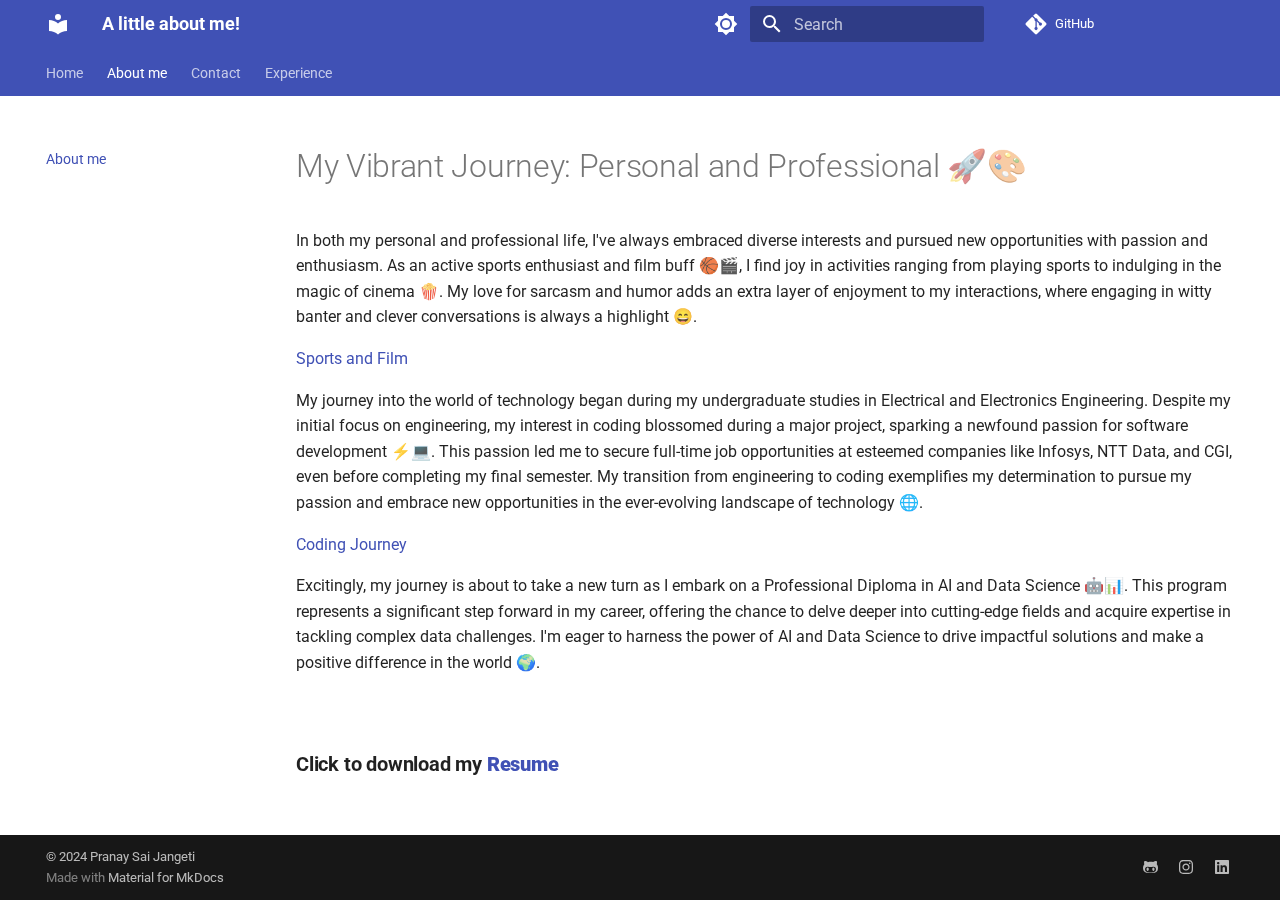
<file: about/index.html>
<!doctype html>
<html lang="en" class="no-js">
  <head>
    
      <meta charset="utf-8">
      <meta name="viewport" content="width=device-width,initial-scale=1">
      
      
      
      
        <link rel="prev" href="../home/">
      
      
        <link rel="next" href="../contact/">
      
      
      <link rel="icon" href="../assets/images/favicon.png">
      <meta name="generator" content="mkdocs-1.6.0, mkdocs-material-9.5.19">
    
    
      
        <title>About me - A little about me!</title>
      
    
    
      <link rel="stylesheet" href="../assets/stylesheets/main.66ac8b77.min.css">
      
        
        <link rel="stylesheet" href="../assets/stylesheets/palette.06af60db.min.css">
      
      


    
    
      
    
    
      
        
        
        <link rel="preconnect" href="https://fonts.gstatic.com" crossorigin>
        <link rel="stylesheet" href="https://fonts.googleapis.com/css?family=Roboto:300,300i,400,400i,700,700i%7CRoboto+Mono:400,400i,700,700i&display=fallback">
        <style>:root{--md-text-font:"Roboto";--md-code-font:"Roboto Mono"}</style>
      
    
    
      <link rel="stylesheet" href="../stylesheets/extra.css">
    
    <script>__md_scope=new URL("..",location),__md_hash=e=>[...e].reduce((e,_)=>(e<<5)-e+_.charCodeAt(0),0),__md_get=(e,_=localStorage,t=__md_scope)=>JSON.parse(_.getItem(t.pathname+"."+e)),__md_set=(e,_,t=localStorage,a=__md_scope)=>{try{t.setItem(a.pathname+"."+e,JSON.stringify(_))}catch(e){}}</script>
    
      

    
    
    
  </head>
  
  
    
    
      
    
    
    
    
    <body dir="ltr" data-md-color-scheme="default" data-md-color-primary="#4c51bf" data-md-color-accent="#ff7e67">
  
    
    <input class="md-toggle" data-md-toggle="drawer" type="checkbox" id="__drawer" autocomplete="off">
    <input class="md-toggle" data-md-toggle="search" type="checkbox" id="__search" autocomplete="off">
    <label class="md-overlay" for="__drawer"></label>
    <div data-md-component="skip">
      
        
        <a href="#my-vibrant-journey-personal-and-professional" class="md-skip">
          Skip to content
        </a>
      
    </div>
    <div data-md-component="announce">
      
    </div>
    
    
      

<header class="md-header" data-md-component="header">
  <nav class="md-header__inner md-grid" aria-label="Header">
    <a href=".." title="A little about me!" class="md-header__button md-logo" aria-label="A little about me!" data-md-component="logo">
      
  
  <svg xmlns="http://www.w3.org/2000/svg" viewBox="0 0 24 24"><path d="M12 8a3 3 0 0 0 3-3 3 3 0 0 0-3-3 3 3 0 0 0-3 3 3 3 0 0 0 3 3m0 3.54C9.64 9.35 6.5 8 3 8v11c3.5 0 6.64 1.35 9 3.54 2.36-2.19 5.5-3.54 9-3.54V8c-3.5 0-6.64 1.35-9 3.54Z"/></svg>

    </a>
    <label class="md-header__button md-icon" for="__drawer">
      
      <svg xmlns="http://www.w3.org/2000/svg" viewBox="0 0 24 24"><path d="M3 6h18v2H3V6m0 5h18v2H3v-2m0 5h18v2H3v-2Z"/></svg>
    </label>
    <div class="md-header__title" data-md-component="header-title">
      <div class="md-header__ellipsis">
        <div class="md-header__topic">
          <span class="md-ellipsis">
            A little about me!
          </span>
        </div>
        <div class="md-header__topic" data-md-component="header-topic">
          <span class="md-ellipsis">
            
              About me
            
          </span>
        </div>
      </div>
    </div>
    
      
        <form class="md-header__option" data-md-component="palette">
  
    
    
    
    <input class="md-option" data-md-color-media="" data-md-color-scheme="default" data-md-color-primary="#4c51bf" data-md-color-accent="#ff7e67"  aria-label="Switch to dark mode"  type="radio" name="__palette" id="__palette_0">
    
      <label class="md-header__button md-icon" title="Switch to dark mode" for="__palette_1" hidden>
        <svg xmlns="http://www.w3.org/2000/svg" viewBox="0 0 24 24"><path d="M12 8a4 4 0 0 0-4 4 4 4 0 0 0 4 4 4 4 0 0 0 4-4 4 4 0 0 0-4-4m0 10a6 6 0 0 1-6-6 6 6 0 0 1 6-6 6 6 0 0 1 6 6 6 6 0 0 1-6 6m8-9.31V4h-4.69L12 .69 8.69 4H4v4.69L.69 12 4 15.31V20h4.69L12 23.31 15.31 20H20v-4.69L23.31 12 20 8.69Z"/></svg>
      </label>
    
  
    
    
    
    <input class="md-option" data-md-color-media="" data-md-color-scheme="slate" data-md-color-primary="#2196f3" data-md-color-accent="#4caf50"  aria-label="Switch to light mode"  type="radio" name="__palette" id="__palette_1">
    
      <label class="md-header__button md-icon" title="Switch to light mode" for="__palette_0" hidden>
        <svg xmlns="http://www.w3.org/2000/svg" viewBox="0 0 24 24"><path d="M12 2a10 10 0 0 1 10 10 10 10 0 0 1-10 10A10 10 0 0 1 2 12 10 10 0 0 1 12 2Z"/></svg>
      </label>
    
  
</form>
      
    
    
      <script>var media,input,key,value,palette=__md_get("__palette");if(palette&&palette.color){"(prefers-color-scheme)"===palette.color.media&&(media=matchMedia("(prefers-color-scheme: light)"),input=document.querySelector(media.matches?"[data-md-color-media='(prefers-color-scheme: light)']":"[data-md-color-media='(prefers-color-scheme: dark)']"),palette.color.media=input.getAttribute("data-md-color-media"),palette.color.scheme=input.getAttribute("data-md-color-scheme"),palette.color.primary=input.getAttribute("data-md-color-primary"),palette.color.accent=input.getAttribute("data-md-color-accent"));for([key,value]of Object.entries(palette.color))document.body.setAttribute("data-md-color-"+key,value)}</script>
    
    
    
      <label class="md-header__button md-icon" for="__search">
        
        <svg xmlns="http://www.w3.org/2000/svg" viewBox="0 0 24 24"><path d="M9.5 3A6.5 6.5 0 0 1 16 9.5c0 1.61-.59 3.09-1.56 4.23l.27.27h.79l5 5-1.5 1.5-5-5v-.79l-.27-.27A6.516 6.516 0 0 1 9.5 16 6.5 6.5 0 0 1 3 9.5 6.5 6.5 0 0 1 9.5 3m0 2C7 5 5 7 5 9.5S7 14 9.5 14 14 12 14 9.5 12 5 9.5 5Z"/></svg>
      </label>
      <div class="md-search" data-md-component="search" role="dialog">
  <label class="md-search__overlay" for="__search"></label>
  <div class="md-search__inner" role="search">
    <form class="md-search__form" name="search">
      <input type="text" class="md-search__input" name="query" aria-label="Search" placeholder="Search" autocapitalize="off" autocorrect="off" autocomplete="off" spellcheck="false" data-md-component="search-query" required>
      <label class="md-search__icon md-icon" for="__search">
        
        <svg xmlns="http://www.w3.org/2000/svg" viewBox="0 0 24 24"><path d="M9.5 3A6.5 6.5 0 0 1 16 9.5c0 1.61-.59 3.09-1.56 4.23l.27.27h.79l5 5-1.5 1.5-5-5v-.79l-.27-.27A6.516 6.516 0 0 1 9.5 16 6.5 6.5 0 0 1 3 9.5 6.5 6.5 0 0 1 9.5 3m0 2C7 5 5 7 5 9.5S7 14 9.5 14 14 12 14 9.5 12 5 9.5 5Z"/></svg>
        
        <svg xmlns="http://www.w3.org/2000/svg" viewBox="0 0 24 24"><path d="M20 11v2H8l5.5 5.5-1.42 1.42L4.16 12l7.92-7.92L13.5 5.5 8 11h12Z"/></svg>
      </label>
      <nav class="md-search__options" aria-label="Search">
        
        <button type="reset" class="md-search__icon md-icon" title="Clear" aria-label="Clear" tabindex="-1">
          
          <svg xmlns="http://www.w3.org/2000/svg" viewBox="0 0 24 24"><path d="M19 6.41 17.59 5 12 10.59 6.41 5 5 6.41 10.59 12 5 17.59 6.41 19 12 13.41 17.59 19 19 17.59 13.41 12 19 6.41Z"/></svg>
        </button>
      </nav>
      
        <div class="md-search__suggest" data-md-component="search-suggest"></div>
      
    </form>
    <div class="md-search__output">
      <div class="md-search__scrollwrap" data-md-scrollfix>
        <div class="md-search-result" data-md-component="search-result">
          <div class="md-search-result__meta">
            Initializing search
          </div>
          <ol class="md-search-result__list" role="presentation"></ol>
        </div>
      </div>
    </div>
  </div>
</div>
    
    
      <div class="md-header__source">
        <a href="https://github.com/phantomad007/Resume/" title="Go to repository" class="md-source" data-md-component="source">
  <div class="md-source__icon md-icon">
    
    <svg xmlns="http://www.w3.org/2000/svg" viewBox="0 0 448 512"><!--! Font Awesome Free 6.5.2 by @fontawesome - https://fontawesome.com License - https://fontawesome.com/license/free (Icons: CC BY 4.0, Fonts: SIL OFL 1.1, Code: MIT License) Copyright 2024 Fonticons, Inc.--><path d="M439.55 236.05 244 40.45a28.87 28.87 0 0 0-40.81 0l-40.66 40.63 51.52 51.52c27.06-9.14 52.68 16.77 43.39 43.68l49.66 49.66c34.23-11.8 61.18 31 35.47 56.69-26.49 26.49-70.21-2.87-56-37.34L240.22 199v121.85c25.3 12.54 22.26 41.85 9.08 55a34.34 34.34 0 0 1-48.55 0c-17.57-17.6-11.07-46.91 11.25-56v-123c-20.8-8.51-24.6-30.74-18.64-45L142.57 101 8.45 235.14a28.86 28.86 0 0 0 0 40.81l195.61 195.6a28.86 28.86 0 0 0 40.8 0l194.69-194.69a28.86 28.86 0 0 0 0-40.81z"/></svg>
  </div>
  <div class="md-source__repository">
    GitHub
  </div>
</a>
      </div>
    
  </nav>
  
</header>
    
    <div class="md-container" data-md-component="container">
      
      
        
          
            
<nav class="md-tabs" aria-label="Tabs" data-md-component="tabs">
  <div class="md-grid">
    <ul class="md-tabs__list">
      
        
  
  
  
    <li class="md-tabs__item">
      <a href="../home/" class="md-tabs__link">
        
  
    
  
  Home

      </a>
    </li>
  

      
        
  
  
    
  
  
    <li class="md-tabs__item md-tabs__item--active">
      <a href="./" class="md-tabs__link">
        
  
    
  
  About me

      </a>
    </li>
  

      
        
  
  
  
    <li class="md-tabs__item">
      <a href="../contact/" class="md-tabs__link">
        
  
    
  
  Contact

      </a>
    </li>
  

      
        
  
  
  
    <li class="md-tabs__item">
      <a href="../experience/" class="md-tabs__link">
        
  
    
  
  Experience

      </a>
    </li>
  

      
    </ul>
  </div>
</nav>
          
        
      
      <main class="md-main" data-md-component="main">
        <div class="md-main__inner md-grid">
          
            
              
              <div class="md-sidebar md-sidebar--primary" data-md-component="sidebar" data-md-type="navigation" >
                <div class="md-sidebar__scrollwrap">
                  <div class="md-sidebar__inner">
                    


  


  

<nav class="md-nav md-nav--primary md-nav--lifted md-nav--integrated" aria-label="Navigation" data-md-level="0">
  <label class="md-nav__title" for="__drawer">
    <a href=".." title="A little about me!" class="md-nav__button md-logo" aria-label="A little about me!" data-md-component="logo">
      
  
  <svg xmlns="http://www.w3.org/2000/svg" viewBox="0 0 24 24"><path d="M12 8a3 3 0 0 0 3-3 3 3 0 0 0-3-3 3 3 0 0 0-3 3 3 3 0 0 0 3 3m0 3.54C9.64 9.35 6.5 8 3 8v11c3.5 0 6.64 1.35 9 3.54 2.36-2.19 5.5-3.54 9-3.54V8c-3.5 0-6.64 1.35-9 3.54Z"/></svg>

    </a>
    A little about me!
  </label>
  
    <div class="md-nav__source">
      <a href="https://github.com/phantomad007/Resume/" title="Go to repository" class="md-source" data-md-component="source">
  <div class="md-source__icon md-icon">
    
    <svg xmlns="http://www.w3.org/2000/svg" viewBox="0 0 448 512"><!--! Font Awesome Free 6.5.2 by @fontawesome - https://fontawesome.com License - https://fontawesome.com/license/free (Icons: CC BY 4.0, Fonts: SIL OFL 1.1, Code: MIT License) Copyright 2024 Fonticons, Inc.--><path d="M439.55 236.05 244 40.45a28.87 28.87 0 0 0-40.81 0l-40.66 40.63 51.52 51.52c27.06-9.14 52.68 16.77 43.39 43.68l49.66 49.66c34.23-11.8 61.18 31 35.47 56.69-26.49 26.49-70.21-2.87-56-37.34L240.22 199v121.85c25.3 12.54 22.26 41.85 9.08 55a34.34 34.34 0 0 1-48.55 0c-17.57-17.6-11.07-46.91 11.25-56v-123c-20.8-8.51-24.6-30.74-18.64-45L142.57 101 8.45 235.14a28.86 28.86 0 0 0 0 40.81l195.61 195.6a28.86 28.86 0 0 0 40.8 0l194.69-194.69a28.86 28.86 0 0 0 0-40.81z"/></svg>
  </div>
  <div class="md-source__repository">
    GitHub
  </div>
</a>
    </div>
  
  <ul class="md-nav__list" data-md-scrollfix>
    
      
      
  
  
  
  
    <li class="md-nav__item">
      <a href="../home/" class="md-nav__link">
        
  
  <span class="md-ellipsis">
    Home
  </span>
  

      </a>
    </li>
  

    
      
      
  
  
    
  
  
  
    <li class="md-nav__item md-nav__item--active">
      
      <input class="md-nav__toggle md-toggle" type="checkbox" id="__toc">
      
      
        
      
      
      <a href="./" class="md-nav__link md-nav__link--active">
        
  
  <span class="md-ellipsis">
    About me
  </span>
  

      </a>
      
    </li>
  

    
      
      
  
  
  
  
    <li class="md-nav__item">
      <a href="../contact/" class="md-nav__link">
        
  
  <span class="md-ellipsis">
    Contact
  </span>
  

      </a>
    </li>
  

    
      
      
  
  
  
  
    <li class="md-nav__item">
      <a href="../experience/" class="md-nav__link">
        
  
  <span class="md-ellipsis">
    Experience
  </span>
  

      </a>
    </li>
  

    
  </ul>
</nav>
                  </div>
                </div>
              </div>
            
            
          
          
            <div class="md-content" data-md-component="content">
              <article class="md-content__inner md-typeset">
                
                  

  
  


<h1 id="my-vibrant-journey-personal-and-professional">My Vibrant Journey: Personal and Professional 🚀🎨</h1>
<p>In both my personal and professional life, I've always embraced diverse interests and pursued new opportunities with passion and enthusiasm. As an active sports enthusiast and film buff 🏀🎬, I find joy in activities ranging from playing sports to indulging in the magic of cinema 🍿. My love for sarcasm and humor adds an extra layer of enjoyment to my interactions, where engaging in witty banter and clever conversations is always a highlight 😄.</p>
<p><a href="https://www.google.com/search?q=sports+and+film+updates&amp;sca_esv=ff48bec18c46a1e3&amp;sca_upv=1&amp;rlz=1C1SQJL_enIN1056IN1057&amp;biw=1366&amp;bih=607&amp;sxsrf=ACQVn08GcWyezsjYiSJ3ObfMghjpWkeDlg%3A1711106661841&amp;ei=ZWr9ZaD9MZicseMPk5WGmAk&amp;oq=sports+and+film+up&amp;gs_lp=[base64]&amp;sclient=gws-wiz-serp">Sports and Film</a></p>
<p>My journey into the world of technology began during my undergraduate studies in Electrical and Electronics Engineering. Despite my initial focus on engineering, my interest in coding blossomed during a major project, sparking a newfound passion for software development ⚡💻. This passion led me to secure full-time job opportunities at esteemed companies like Infosys, NTT Data, and CGI, even before completing my final semester. My transition from engineering to coding exemplifies my determination to pursue my passion and embrace new opportunities in the ever-evolving landscape of technology 🌐.</p>
<p><a href="https://www.google.com/search?q=latest+technology+updates&amp;sca_esv=ff48bec18c46a1e3&amp;sca_upv=1&amp;rlz=1C1SQJL_enIN1056IN1057&amp;biw=1366&amp;bih=607&amp;sxsrf=ACQVn0_DboaS-uFvHQhwGM3seJUCMlj19w%3A1711106732346&amp;ei=rGr9ZZysFN-cseMP1MKDiAs&amp;oq=latest+techupdates&amp;gs_lp=[base64]&amp;sclient=gws-wiz-serp">Coding Journey</a></p>
<p>Excitingly, my journey is about to take a new turn as I embark on a Professional Diploma in AI and Data Science 🤖📊. This program represents a significant step forward in my career, offering the chance to delve deeper into cutting-edge fields and acquire expertise in tackling complex data challenges. I'm eager to harness the power of AI and Data Science to drive impactful solutions and make a positive difference in the world 🌍.</p>
<p><br></p>
<style>.resume-link {
    color: #007bff; /* Blue color */
    text-decoration: none; /* Remove underline */
    font-weight: bold; /* Make text bold */
    transition: color 0.3s; /* Smooth transition on hover */
}

.resume-link:hover {
    color: #0056b3; /* Darker blue color on hover */
}
</style>
<h3><strong>Click to download my</strong><a href="\resume.pdf" download="resume.pdf" class="resume-link"> <strong> Resume</strong></a></h3>












                
              </article>
            </div>
          
          
  <script>var tabs=__md_get("__tabs");if(Array.isArray(tabs))e:for(var set of document.querySelectorAll(".tabbed-set")){var tab,labels=set.querySelector(".tabbed-labels");for(tab of tabs)for(var label of labels.getElementsByTagName("label"))if(label.innerText.trim()===tab){var input=document.getElementById(label.htmlFor);input.checked=!0;continue e}}</script>

<script>var target=document.getElementById(location.hash.slice(1));target&&target.name&&(target.checked=target.name.startsWith("__tabbed_"))</script>
        </div>
        
          <button type="button" class="md-top md-icon" data-md-component="top" hidden>
  
  <svg xmlns="http://www.w3.org/2000/svg" viewBox="0 0 24 24"><path d="M13 20h-2V8l-5.5 5.5-1.42-1.42L12 4.16l7.92 7.92-1.42 1.42L13 8v12Z"/></svg>
  Back to top
</button>
        
      </main>
      
        <footer class="md-footer">
  
  <div class="md-footer-meta md-typeset">
    <div class="md-footer-meta__inner md-grid">
      <div class="md-copyright">
  
    <div class="md-copyright__highlight">
      &copy; 2024 <a href="https://github.com/phantomad007"  target="_blank" rel="noopener">Pranay Sai Jangeti</a>

    </div>
  
  
    Made with
    <a href="https://squidfunk.github.io/mkdocs-material/" target="_blank" rel="noopener">
      Material for MkDocs
    </a>
  
</div>
      
        <div class="md-social">
  
    
    
    
    
      
      
    
    <a href="https://github.com/phantomad007/" target="_blank" rel="noopener" title="github.com" class="md-social__link">
      <svg xmlns="http://www.w3.org/2000/svg" viewBox="0 0 480 512"><!--! Font Awesome Free 6.5.2 by @fontawesome - https://fontawesome.com License - https://fontawesome.com/license/free (Icons: CC BY 4.0, Fonts: SIL OFL 1.1, Code: MIT License) Copyright 2024 Fonticons, Inc.--><path d="M186.1 328.7c0 20.9-10.9 55.1-36.7 55.1s-36.7-34.2-36.7-55.1 10.9-55.1 36.7-55.1 36.7 34.2 36.7 55.1zM480 278.2c0 31.9-3.2 65.7-17.5 95-37.9 76.6-142.1 74.8-216.7 74.8-75.8 0-186.2 2.7-225.6-74.8-14.6-29-20.2-63.1-20.2-95 0-41.9 13.9-81.5 41.5-113.6-5.2-15.8-7.7-32.4-7.7-48.8 0-21.5 4.9-32.3 14.6-51.8 45.3 0 74.3 9 108.8 36 29-6.9 58.8-10 88.7-10 27 0 54.2 2.9 80.4 9.2 34-26.7 63-35.2 107.8-35.2 9.8 19.5 14.6 30.3 14.6 51.8 0 16.4-2.6 32.7-7.7 48.2 27.5 32.4 39 72.3 39 114.2zm-64.3 50.5c0-43.9-26.7-82.6-73.5-82.6-18.9 0-37 3.4-56 6-14.9 2.3-29.8 3.2-45.1 3.2-15.2 0-30.1-.9-45.1-3.2-18.7-2.6-37-6-56-6-46.8 0-73.5 38.7-73.5 82.6 0 87.8 80.4 101.3 150.4 101.3h48.2c70.3 0 150.6-13.4 150.6-101.3zm-82.6-55.1c-25.8 0-36.7 34.2-36.7 55.1s10.9 55.1 36.7 55.1 36.7-34.2 36.7-55.1-10.9-55.1-36.7-55.1z"/></svg>
    </a>
  
    
    
    
    
      
      
    
    <a href="https://instagram.com/pranay__sai/" target="_blank" rel="noopener" title="instagram.com" class="md-social__link">
      <svg xmlns="http://www.w3.org/2000/svg" viewBox="0 0 448 512"><!--! Font Awesome Free 6.5.2 by @fontawesome - https://fontawesome.com License - https://fontawesome.com/license/free (Icons: CC BY 4.0, Fonts: SIL OFL 1.1, Code: MIT License) Copyright 2024 Fonticons, Inc.--><path d="M224.1 141c-63.6 0-114.9 51.3-114.9 114.9s51.3 114.9 114.9 114.9S339 319.5 339 255.9 287.7 141 224.1 141zm0 189.6c-41.1 0-74.7-33.5-74.7-74.7s33.5-74.7 74.7-74.7 74.7 33.5 74.7 74.7-33.6 74.7-74.7 74.7zm146.4-194.3c0 14.9-12 26.8-26.8 26.8-14.9 0-26.8-12-26.8-26.8s12-26.8 26.8-26.8 26.8 12 26.8 26.8zm76.1 27.2c-1.7-35.9-9.9-67.7-36.2-93.9-26.2-26.2-58-34.4-93.9-36.2-37-2.1-147.9-2.1-184.9 0-35.8 1.7-67.6 9.9-93.9 36.1s-34.4 58-36.2 93.9c-2.1 37-2.1 147.9 0 184.9 1.7 35.9 9.9 67.7 36.2 93.9s58 34.4 93.9 36.2c37 2.1 147.9 2.1 184.9 0 35.9-1.7 67.7-9.9 93.9-36.2 26.2-26.2 34.4-58 36.2-93.9 2.1-37 2.1-147.8 0-184.8zM398.8 388c-7.8 19.6-22.9 34.7-42.6 42.6-29.5 11.7-99.5 9-132.1 9s-102.7 2.6-132.1-9c-19.6-7.8-34.7-22.9-42.6-42.6-11.7-29.5-9-99.5-9-132.1s-2.6-102.7 9-132.1c7.8-19.6 22.9-34.7 42.6-42.6 29.5-11.7 99.5-9 132.1-9s102.7-2.6 132.1 9c19.6 7.8 34.7 22.9 42.6 42.6 11.7 29.5 9 99.5 9 132.1s2.7 102.7-9 132.1z"/></svg>
    </a>
  
    
    
    
    
      
      
    
    <a href="https://www.linkedin.com/in/pranay-sai-j/" target="_blank" rel="noopener" title="www.linkedin.com" class="md-social__link">
      <svg xmlns="http://www.w3.org/2000/svg" viewBox="0 0 448 512"><!--! Font Awesome Free 6.5.2 by @fontawesome - https://fontawesome.com License - https://fontawesome.com/license/free (Icons: CC BY 4.0, Fonts: SIL OFL 1.1, Code: MIT License) Copyright 2024 Fonticons, Inc.--><path d="M416 32H31.9C14.3 32 0 46.5 0 64.3v383.4C0 465.5 14.3 480 31.9 480H416c17.6 0 32-14.5 32-32.3V64.3c0-17.8-14.4-32.3-32-32.3zM135.4 416H69V202.2h66.5V416zm-33.2-243c-21.3 0-38.5-17.3-38.5-38.5S80.9 96 102.2 96c21.2 0 38.5 17.3 38.5 38.5 0 21.3-17.2 38.5-38.5 38.5zm282.1 243h-66.4V312c0-24.8-.5-56.7-34.5-56.7-34.6 0-39.9 27-39.9 54.9V416h-66.4V202.2h63.7v29.2h.9c8.9-16.8 30.6-34.5 62.9-34.5 67.2 0 79.7 44.3 79.7 101.9V416z"/></svg>
    </a>
  
</div>
      
    </div>
  </div>
</footer>
      
    </div>
    <div class="md-dialog" data-md-component="dialog">
      <div class="md-dialog__inner md-typeset"></div>
    </div>
    
    
    <script id="__config" type="application/json">{"base": "..", "features": ["navigation.tabs", "navigation.sections", "toc.integrate", "navigation.top", "search.suggest", "search.highlight", "content.tabs.link", "content.code.annotation", "content.code.copy"], "search": "../assets/javascripts/workers/search.b8dbb3d2.min.js", "translations": {"clipboard.copied": "Copied to clipboard", "clipboard.copy": "Copy to clipboard", "search.result.more.one": "1 more on this page", "search.result.more.other": "# more on this page", "search.result.none": "No matching documents", "search.result.one": "1 matching document", "search.result.other": "# matching documents", "search.result.placeholder": "Type to start searching", "search.result.term.missing": "Missing", "select.version": "Select version"}}</script>
    
    
      <script src="../assets/javascripts/bundle.dd8806f2.min.js"></script>
      
    
  </body>
</html>
</file>
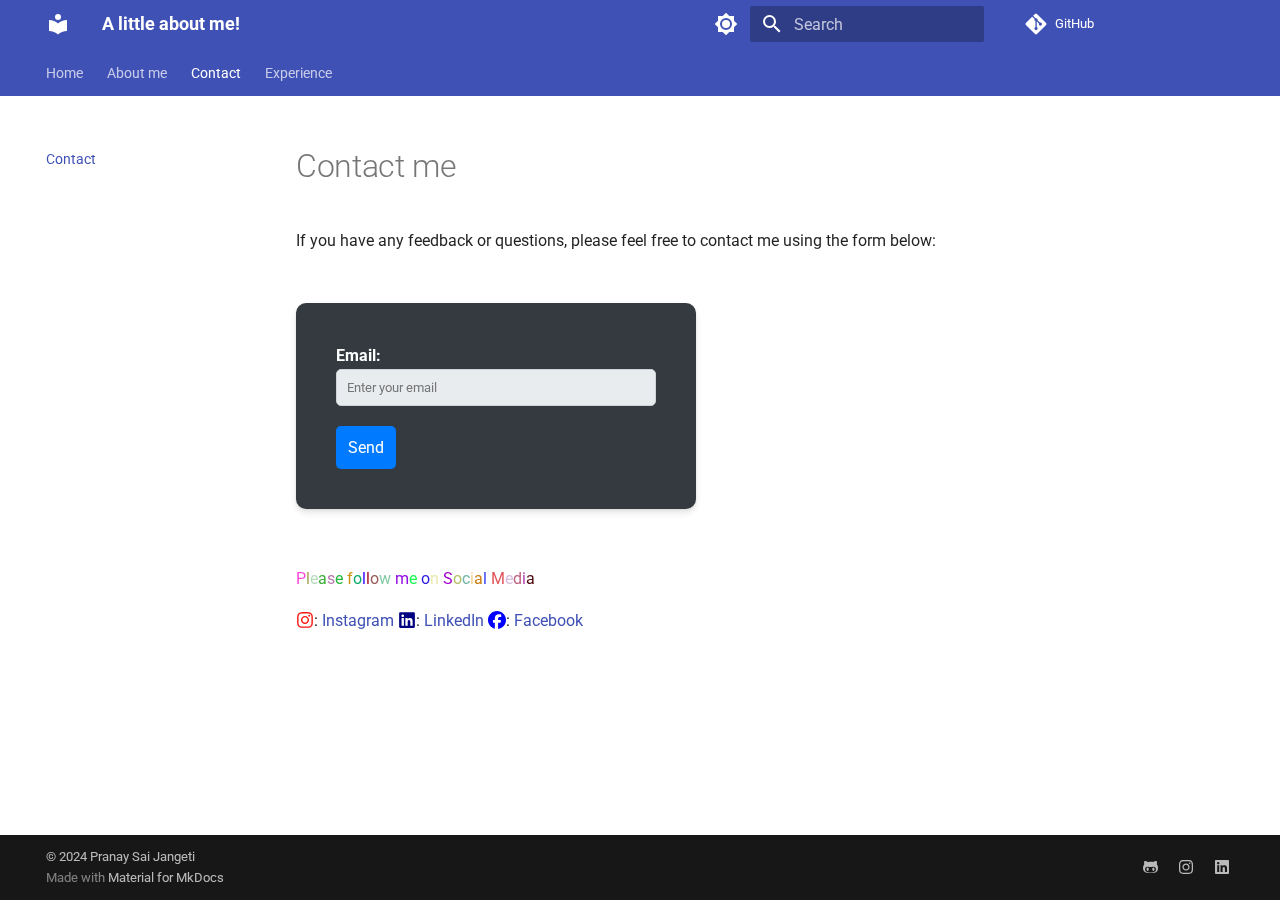
<file: contact/index.html>
<!doctype html>
<html lang="en" class="no-js">
  <head>
    
      <meta charset="utf-8">
      <meta name="viewport" content="width=device-width,initial-scale=1">
      
      
      
      
        <link rel="prev" href="../about/">
      
      
        <link rel="next" href="../experience/">
      
      
      <link rel="icon" href="../assets/images/favicon.png">
      <meta name="generator" content="mkdocs-1.6.0, mkdocs-material-9.5.19">
    
    
      
        <title>Contact - A little about me!</title>
      
    
    
      <link rel="stylesheet" href="../assets/stylesheets/main.66ac8b77.min.css">
      
        
        <link rel="stylesheet" href="../assets/stylesheets/palette.06af60db.min.css">
      
      


    
    
      
    
    
      
        
        
        <link rel="preconnect" href="https://fonts.gstatic.com" crossorigin>
        <link rel="stylesheet" href="https://fonts.googleapis.com/css?family=Roboto:300,300i,400,400i,700,700i%7CRoboto+Mono:400,400i,700,700i&display=fallback">
        <style>:root{--md-text-font:"Roboto";--md-code-font:"Roboto Mono"}</style>
      
    
    
      <link rel="stylesheet" href="../stylesheets/extra.css">
    
    <script>__md_scope=new URL("..",location),__md_hash=e=>[...e].reduce((e,_)=>(e<<5)-e+_.charCodeAt(0),0),__md_get=(e,_=localStorage,t=__md_scope)=>JSON.parse(_.getItem(t.pathname+"."+e)),__md_set=(e,_,t=localStorage,a=__md_scope)=>{try{t.setItem(a.pathname+"."+e,JSON.stringify(_))}catch(e){}}</script>
    
      

    
    
    
  </head>
  
  
    
    
      
    
    
    
    
    <body dir="ltr" data-md-color-scheme="default" data-md-color-primary="#4c51bf" data-md-color-accent="#ff7e67">
  
    
    <input class="md-toggle" data-md-toggle="drawer" type="checkbox" id="__drawer" autocomplete="off">
    <input class="md-toggle" data-md-toggle="search" type="checkbox" id="__search" autocomplete="off">
    <label class="md-overlay" for="__drawer"></label>
    <div data-md-component="skip">
      
        
        <a href="#contact-me" class="md-skip">
          Skip to content
        </a>
      
    </div>
    <div data-md-component="announce">
      
    </div>
    
    
      

<header class="md-header" data-md-component="header">
  <nav class="md-header__inner md-grid" aria-label="Header">
    <a href=".." title="A little about me!" class="md-header__button md-logo" aria-label="A little about me!" data-md-component="logo">
      
  
  <svg xmlns="http://www.w3.org/2000/svg" viewBox="0 0 24 24"><path d="M12 8a3 3 0 0 0 3-3 3 3 0 0 0-3-3 3 3 0 0 0-3 3 3 3 0 0 0 3 3m0 3.54C9.64 9.35 6.5 8 3 8v11c3.5 0 6.64 1.35 9 3.54 2.36-2.19 5.5-3.54 9-3.54V8c-3.5 0-6.64 1.35-9 3.54Z"/></svg>

    </a>
    <label class="md-header__button md-icon" for="__drawer">
      
      <svg xmlns="http://www.w3.org/2000/svg" viewBox="0 0 24 24"><path d="M3 6h18v2H3V6m0 5h18v2H3v-2m0 5h18v2H3v-2Z"/></svg>
    </label>
    <div class="md-header__title" data-md-component="header-title">
      <div class="md-header__ellipsis">
        <div class="md-header__topic">
          <span class="md-ellipsis">
            A little about me!
          </span>
        </div>
        <div class="md-header__topic" data-md-component="header-topic">
          <span class="md-ellipsis">
            
              Contact
            
          </span>
        </div>
      </div>
    </div>
    
      
        <form class="md-header__option" data-md-component="palette">
  
    
    
    
    <input class="md-option" data-md-color-media="" data-md-color-scheme="default" data-md-color-primary="#4c51bf" data-md-color-accent="#ff7e67"  aria-label="Switch to dark mode"  type="radio" name="__palette" id="__palette_0">
    
      <label class="md-header__button md-icon" title="Switch to dark mode" for="__palette_1" hidden>
        <svg xmlns="http://www.w3.org/2000/svg" viewBox="0 0 24 24"><path d="M12 8a4 4 0 0 0-4 4 4 4 0 0 0 4 4 4 4 0 0 0 4-4 4 4 0 0 0-4-4m0 10a6 6 0 0 1-6-6 6 6 0 0 1 6-6 6 6 0 0 1 6 6 6 6 0 0 1-6 6m8-9.31V4h-4.69L12 .69 8.69 4H4v4.69L.69 12 4 15.31V20h4.69L12 23.31 15.31 20H20v-4.69L23.31 12 20 8.69Z"/></svg>
      </label>
    
  
    
    
    
    <input class="md-option" data-md-color-media="" data-md-color-scheme="slate" data-md-color-primary="#2196f3" data-md-color-accent="#4caf50"  aria-label="Switch to light mode"  type="radio" name="__palette" id="__palette_1">
    
      <label class="md-header__button md-icon" title="Switch to light mode" for="__palette_0" hidden>
        <svg xmlns="http://www.w3.org/2000/svg" viewBox="0 0 24 24"><path d="M12 2a10 10 0 0 1 10 10 10 10 0 0 1-10 10A10 10 0 0 1 2 12 10 10 0 0 1 12 2Z"/></svg>
      </label>
    
  
</form>
      
    
    
      <script>var media,input,key,value,palette=__md_get("__palette");if(palette&&palette.color){"(prefers-color-scheme)"===palette.color.media&&(media=matchMedia("(prefers-color-scheme: light)"),input=document.querySelector(media.matches?"[data-md-color-media='(prefers-color-scheme: light)']":"[data-md-color-media='(prefers-color-scheme: dark)']"),palette.color.media=input.getAttribute("data-md-color-media"),palette.color.scheme=input.getAttribute("data-md-color-scheme"),palette.color.primary=input.getAttribute("data-md-color-primary"),palette.color.accent=input.getAttribute("data-md-color-accent"));for([key,value]of Object.entries(palette.color))document.body.setAttribute("data-md-color-"+key,value)}</script>
    
    
    
      <label class="md-header__button md-icon" for="__search">
        
        <svg xmlns="http://www.w3.org/2000/svg" viewBox="0 0 24 24"><path d="M9.5 3A6.5 6.5 0 0 1 16 9.5c0 1.61-.59 3.09-1.56 4.23l.27.27h.79l5 5-1.5 1.5-5-5v-.79l-.27-.27A6.516 6.516 0 0 1 9.5 16 6.5 6.5 0 0 1 3 9.5 6.5 6.5 0 0 1 9.5 3m0 2C7 5 5 7 5 9.5S7 14 9.5 14 14 12 14 9.5 12 5 9.5 5Z"/></svg>
      </label>
      <div class="md-search" data-md-component="search" role="dialog">
  <label class="md-search__overlay" for="__search"></label>
  <div class="md-search__inner" role="search">
    <form class="md-search__form" name="search">
      <input type="text" class="md-search__input" name="query" aria-label="Search" placeholder="Search" autocapitalize="off" autocorrect="off" autocomplete="off" spellcheck="false" data-md-component="search-query" required>
      <label class="md-search__icon md-icon" for="__search">
        
        <svg xmlns="http://www.w3.org/2000/svg" viewBox="0 0 24 24"><path d="M9.5 3A6.5 6.5 0 0 1 16 9.5c0 1.61-.59 3.09-1.56 4.23l.27.27h.79l5 5-1.5 1.5-5-5v-.79l-.27-.27A6.516 6.516 0 0 1 9.5 16 6.5 6.5 0 0 1 3 9.5 6.5 6.5 0 0 1 9.5 3m0 2C7 5 5 7 5 9.5S7 14 9.5 14 14 12 14 9.5 12 5 9.5 5Z"/></svg>
        
        <svg xmlns="http://www.w3.org/2000/svg" viewBox="0 0 24 24"><path d="M20 11v2H8l5.5 5.5-1.42 1.42L4.16 12l7.92-7.92L13.5 5.5 8 11h12Z"/></svg>
      </label>
      <nav class="md-search__options" aria-label="Search">
        
        <button type="reset" class="md-search__icon md-icon" title="Clear" aria-label="Clear" tabindex="-1">
          
          <svg xmlns="http://www.w3.org/2000/svg" viewBox="0 0 24 24"><path d="M19 6.41 17.59 5 12 10.59 6.41 5 5 6.41 10.59 12 5 17.59 6.41 19 12 13.41 17.59 19 19 17.59 13.41 12 19 6.41Z"/></svg>
        </button>
      </nav>
      
        <div class="md-search__suggest" data-md-component="search-suggest"></div>
      
    </form>
    <div class="md-search__output">
      <div class="md-search__scrollwrap" data-md-scrollfix>
        <div class="md-search-result" data-md-component="search-result">
          <div class="md-search-result__meta">
            Initializing search
          </div>
          <ol class="md-search-result__list" role="presentation"></ol>
        </div>
      </div>
    </div>
  </div>
</div>
    
    
      <div class="md-header__source">
        <a href="https://github.com/phantomad007/Resume/" title="Go to repository" class="md-source" data-md-component="source">
  <div class="md-source__icon md-icon">
    
    <svg xmlns="http://www.w3.org/2000/svg" viewBox="0 0 448 512"><!--! Font Awesome Free 6.5.2 by @fontawesome - https://fontawesome.com License - https://fontawesome.com/license/free (Icons: CC BY 4.0, Fonts: SIL OFL 1.1, Code: MIT License) Copyright 2024 Fonticons, Inc.--><path d="M439.55 236.05 244 40.45a28.87 28.87 0 0 0-40.81 0l-40.66 40.63 51.52 51.52c27.06-9.14 52.68 16.77 43.39 43.68l49.66 49.66c34.23-11.8 61.18 31 35.47 56.69-26.49 26.49-70.21-2.87-56-37.34L240.22 199v121.85c25.3 12.54 22.26 41.85 9.08 55a34.34 34.34 0 0 1-48.55 0c-17.57-17.6-11.07-46.91 11.25-56v-123c-20.8-8.51-24.6-30.74-18.64-45L142.57 101 8.45 235.14a28.86 28.86 0 0 0 0 40.81l195.61 195.6a28.86 28.86 0 0 0 40.8 0l194.69-194.69a28.86 28.86 0 0 0 0-40.81z"/></svg>
  </div>
  <div class="md-source__repository">
    GitHub
  </div>
</a>
      </div>
    
  </nav>
  
</header>
    
    <div class="md-container" data-md-component="container">
      
      
        
          
            
<nav class="md-tabs" aria-label="Tabs" data-md-component="tabs">
  <div class="md-grid">
    <ul class="md-tabs__list">
      
        
  
  
  
    <li class="md-tabs__item">
      <a href="../home/" class="md-tabs__link">
        
  
    
  
  Home

      </a>
    </li>
  

      
        
  
  
  
    <li class="md-tabs__item">
      <a href="../about/" class="md-tabs__link">
        
  
    
  
  About me

      </a>
    </li>
  

      
        
  
  
    
  
  
    <li class="md-tabs__item md-tabs__item--active">
      <a href="./" class="md-tabs__link">
        
  
    
  
  Contact

      </a>
    </li>
  

      
        
  
  
  
    <li class="md-tabs__item">
      <a href="../experience/" class="md-tabs__link">
        
  
    
  
  Experience

      </a>
    </li>
  

      
    </ul>
  </div>
</nav>
          
        
      
      <main class="md-main" data-md-component="main">
        <div class="md-main__inner md-grid">
          
            
              
              <div class="md-sidebar md-sidebar--primary" data-md-component="sidebar" data-md-type="navigation" >
                <div class="md-sidebar__scrollwrap">
                  <div class="md-sidebar__inner">
                    


  


  

<nav class="md-nav md-nav--primary md-nav--lifted md-nav--integrated" aria-label="Navigation" data-md-level="0">
  <label class="md-nav__title" for="__drawer">
    <a href=".." title="A little about me!" class="md-nav__button md-logo" aria-label="A little about me!" data-md-component="logo">
      
  
  <svg xmlns="http://www.w3.org/2000/svg" viewBox="0 0 24 24"><path d="M12 8a3 3 0 0 0 3-3 3 3 0 0 0-3-3 3 3 0 0 0-3 3 3 3 0 0 0 3 3m0 3.54C9.64 9.35 6.5 8 3 8v11c3.5 0 6.64 1.35 9 3.54 2.36-2.19 5.5-3.54 9-3.54V8c-3.5 0-6.64 1.35-9 3.54Z"/></svg>

    </a>
    A little about me!
  </label>
  
    <div class="md-nav__source">
      <a href="https://github.com/phantomad007/Resume/" title="Go to repository" class="md-source" data-md-component="source">
  <div class="md-source__icon md-icon">
    
    <svg xmlns="http://www.w3.org/2000/svg" viewBox="0 0 448 512"><!--! Font Awesome Free 6.5.2 by @fontawesome - https://fontawesome.com License - https://fontawesome.com/license/free (Icons: CC BY 4.0, Fonts: SIL OFL 1.1, Code: MIT License) Copyright 2024 Fonticons, Inc.--><path d="M439.55 236.05 244 40.45a28.87 28.87 0 0 0-40.81 0l-40.66 40.63 51.52 51.52c27.06-9.14 52.68 16.77 43.39 43.68l49.66 49.66c34.23-11.8 61.18 31 35.47 56.69-26.49 26.49-70.21-2.87-56-37.34L240.22 199v121.85c25.3 12.54 22.26 41.85 9.08 55a34.34 34.34 0 0 1-48.55 0c-17.57-17.6-11.07-46.91 11.25-56v-123c-20.8-8.51-24.6-30.74-18.64-45L142.57 101 8.45 235.14a28.86 28.86 0 0 0 0 40.81l195.61 195.6a28.86 28.86 0 0 0 40.8 0l194.69-194.69a28.86 28.86 0 0 0 0-40.81z"/></svg>
  </div>
  <div class="md-source__repository">
    GitHub
  </div>
</a>
    </div>
  
  <ul class="md-nav__list" data-md-scrollfix>
    
      
      
  
  
  
  
    <li class="md-nav__item">
      <a href="../home/" class="md-nav__link">
        
  
  <span class="md-ellipsis">
    Home
  </span>
  

      </a>
    </li>
  

    
      
      
  
  
  
  
    <li class="md-nav__item">
      <a href="../about/" class="md-nav__link">
        
  
  <span class="md-ellipsis">
    About me
  </span>
  

      </a>
    </li>
  

    
      
      
  
  
    
  
  
  
    <li class="md-nav__item md-nav__item--active">
      
      <input class="md-nav__toggle md-toggle" type="checkbox" id="__toc">
      
      
        
      
      
      <a href="./" class="md-nav__link md-nav__link--active">
        
  
  <span class="md-ellipsis">
    Contact
  </span>
  

      </a>
      
    </li>
  

    
      
      
  
  
  
  
    <li class="md-nav__item">
      <a href="../experience/" class="md-nav__link">
        
  
  <span class="md-ellipsis">
    Experience
  </span>
  

      </a>
    </li>
  

    
  </ul>
</nav>
                  </div>
                </div>
              </div>
            
            
          
          
            <div class="md-content" data-md-component="content">
              <article class="md-content__inner md-typeset">
                
                  

  
  


<h1 id="contact-me">Contact me</h1>
<p>If you have any feedback or questions, please feel free to contact me using the form below:</p>
<style>
.contact-form {
    max-width: 400px;
    margin: 50px 0 0 0; /* Adjusted margin for left alignment */
    padding: 40px;
    border-radius: 10px;
    background-color: #343a40; /* Dark background color */
    box-shadow: 0 4px 6px rgba(0, 0, 0, 0.1), 0 1px 3px rgba(0, 0, 0, 0.08);
}

.contact-form .form-group {
    margin-bottom: 20px;
}

.contact-form label {
    font-weight: bold;
    color: #fff; /* White text color */
}

.contact-form input[type="email"] {
    width: 100%;
    padding: 10px;
    border: 1px solid #ced4da;
    border-radius: 5px;
    box-sizing: border-box;
    background-color: #e9ecef; /* Light background color for input */
    color: #495057; /* Text color for input */
}

.contact-form button[type="submit"] {
    padding: 12px;
    border: none;
    border-radius: 5px;
    background-color: #007bff; /* Blue button color */
    color: #fff;
    font-size: 16px;
    cursor: pointer;
    transition: background-color 0.3s ease;
}

.contact-form button[type="submit"]:hover {
    background-color: #0056b3; /* Darker blue color on hover */
}
</style>

<div class="contact-form">
    <form action="mailto:jangetipranay@gmail.com" method="post" enctype="text/plain">
        <div class="form-group">
            <label for="email">Email:</label>
            <input type="email" class="form-control" id="email" placeholder="Enter your email" required>
        </div>
        <button type="submit" class="btn btn-primary btn-block">Send</button>
    </form>
</div>
<p><br></p>
<div id="social-media" class="hover-color">
    <span>P</span><span>l</span><span>e</span><span>a</span><span>s</span><span>e</span>
    <span>f</span><span>o</span><span>l</span><span>l</span><span>o</span><span>w</span>
    <span>m</span><span>e</span>
    <span>o</span><span>n</span>
    <span>S</span><span>o</span><span>c</span><span>i</span><span>a</span><span>l</span>
    <span>M</span><span>e</span><span>d</span><span>i</span><span>a</span>
</div>
<script>
    document.addEventListener('DOMContentLoaded', function() {
        const letters = document.querySelectorAll('.hover-color span');
        setInterval(function() {
            letters.forEach(letter => {
                const randomColor = getRandomColor();
                letter.style.color = randomColor;
            });
        }, 500); // Change color every 500 milliseconds (0.5 seconds)
    });

    function getRandomColor() {
        const letters = '0123456789ABCDEF';
        let color = '#';
        for (let i = 0; i < 6; i++) {
            color += letters[Math.floor(Math.random() * 16)];
        }
        return color;
    }
</script>

<p><span class="twemoji instagram"><svg xmlns="http://www.w3.org/2000/svg" viewBox="0 0 448 512"><!--! Font Awesome Free 6.5.2 by @fontawesome - https://fontawesome.com License - https://fontawesome.com/license/free (Icons: CC BY 4.0, Fonts: SIL OFL 1.1, Code: MIT License) Copyright 2024 Fonticons, Inc.--><path d="M224.1 141c-63.6 0-114.9 51.3-114.9 114.9s51.3 114.9 114.9 114.9S339 319.5 339 255.9 287.7 141 224.1 141zm0 189.6c-41.1 0-74.7-33.5-74.7-74.7s33.5-74.7 74.7-74.7 74.7 33.5 74.7 74.7-33.6 74.7-74.7 74.7zm146.4-194.3c0 14.9-12 26.8-26.8 26.8-14.9 0-26.8-12-26.8-26.8s12-26.8 26.8-26.8 26.8 12 26.8 26.8zm76.1 27.2c-1.7-35.9-9.9-67.7-36.2-93.9-26.2-26.2-58-34.4-93.9-36.2-37-2.1-147.9-2.1-184.9 0-35.8 1.7-67.6 9.9-93.9 36.1s-34.4 58-36.2 93.9c-2.1 37-2.1 147.9 0 184.9 1.7 35.9 9.9 67.7 36.2 93.9s58 34.4 93.9 36.2c37 2.1 147.9 2.1 184.9 0 35.9-1.7 67.7-9.9 93.9-36.2 26.2-26.2 34.4-58 36.2-93.9 2.1-37 2.1-147.8 0-184.8zM398.8 388c-7.8 19.6-22.9 34.7-42.6 42.6-29.5 11.7-99.5 9-132.1 9s-102.7 2.6-132.1-9c-19.6-7.8-34.7-22.9-42.6-42.6-11.7-29.5-9-99.5-9-132.1s-2.6-102.7 9-132.1c7.8-19.6 22.9-34.7 42.6-42.6 29.5-11.7 99.5-9 132.1-9s102.7-2.6 132.1 9c19.6 7.8 34.7 22.9 42.6 42.6 11.7 29.5 9 99.5 9 132.1s2.7 102.7-9 132.1z"/></svg></span>: <a href="https://www.instagram.com/pranay__sai">Instagram</a> 
<span class="twemoji linkedin"><svg xmlns="http://www.w3.org/2000/svg" viewBox="0 0 448 512"><!--! Font Awesome Free 6.5.2 by @fontawesome - https://fontawesome.com License - https://fontawesome.com/license/free (Icons: CC BY 4.0, Fonts: SIL OFL 1.1, Code: MIT License) Copyright 2024 Fonticons, Inc.--><path d="M416 32H31.9C14.3 32 0 46.5 0 64.3v383.4C0 465.5 14.3 480 31.9 480H416c17.6 0 32-14.5 32-32.3V64.3c0-17.8-14.4-32.3-32-32.3zM135.4 416H69V202.2h66.5V416zm-33.2-243c-21.3 0-38.5-17.3-38.5-38.5S80.9 96 102.2 96c21.2 0 38.5 17.3 38.5 38.5 0 21.3-17.2 38.5-38.5 38.5zm282.1 243h-66.4V312c0-24.8-.5-56.7-34.5-56.7-34.6 0-39.9 27-39.9 54.9V416h-66.4V202.2h63.7v29.2h.9c8.9-16.8 30.6-34.5 62.9-34.5 67.2 0 79.7 44.3 79.7 101.9V416z"/></svg></span>: <a href="https://www.linkedin.com/in/pranay-sai-j">LinkedIn</a> 
<span class="twemoji facebook"><svg xmlns="http://www.w3.org/2000/svg" viewBox="0 0 512 512"><!--! Font Awesome Free 6.5.2 by @fontawesome - https://fontawesome.com License - https://fontawesome.com/license/free (Icons: CC BY 4.0, Fonts: SIL OFL 1.1, Code: MIT License) Copyright 2024 Fonticons, Inc.--><path d="M512 256C512 114.6 397.4 0 256 0S0 114.6 0 256c0 120 82.7 220.8 194.2 248.5V334.2h-52.8V256h52.8v-33.7c0-87.1 39.4-127.5 125-127.5 16.2 0 44.2 3.2 55.7 6.4V172c-6-.6-16.5-1-29.6-1-42 0-58.2 15.9-58.2 57.2V256h83.6l-14.4 78.2H287v175.9C413.8 494.8 512 386.9 512 256z"/></svg></span>: <a href="https://www.facebook.com/pranay.sai.7798">Facebook</a> </p>












                
              </article>
            </div>
          
          
  <script>var tabs=__md_get("__tabs");if(Array.isArray(tabs))e:for(var set of document.querySelectorAll(".tabbed-set")){var tab,labels=set.querySelector(".tabbed-labels");for(tab of tabs)for(var label of labels.getElementsByTagName("label"))if(label.innerText.trim()===tab){var input=document.getElementById(label.htmlFor);input.checked=!0;continue e}}</script>

<script>var target=document.getElementById(location.hash.slice(1));target&&target.name&&(target.checked=target.name.startsWith("__tabbed_"))</script>
        </div>
        
          <button type="button" class="md-top md-icon" data-md-component="top" hidden>
  
  <svg xmlns="http://www.w3.org/2000/svg" viewBox="0 0 24 24"><path d="M13 20h-2V8l-5.5 5.5-1.42-1.42L12 4.16l7.92 7.92-1.42 1.42L13 8v12Z"/></svg>
  Back to top
</button>
        
      </main>
      
        <footer class="md-footer">
  
  <div class="md-footer-meta md-typeset">
    <div class="md-footer-meta__inner md-grid">
      <div class="md-copyright">
  
    <div class="md-copyright__highlight">
      &copy; 2024 <a href="https://github.com/phantomad007"  target="_blank" rel="noopener">Pranay Sai Jangeti</a>

    </div>
  
  
    Made with
    <a href="https://squidfunk.github.io/mkdocs-material/" target="_blank" rel="noopener">
      Material for MkDocs
    </a>
  
</div>
      
        <div class="md-social">
  
    
    
    
    
      
      
    
    <a href="https://github.com/phantomad007/" target="_blank" rel="noopener" title="github.com" class="md-social__link">
      <svg xmlns="http://www.w3.org/2000/svg" viewBox="0 0 480 512"><!--! Font Awesome Free 6.5.2 by @fontawesome - https://fontawesome.com License - https://fontawesome.com/license/free (Icons: CC BY 4.0, Fonts: SIL OFL 1.1, Code: MIT License) Copyright 2024 Fonticons, Inc.--><path d="M186.1 328.7c0 20.9-10.9 55.1-36.7 55.1s-36.7-34.2-36.7-55.1 10.9-55.1 36.7-55.1 36.7 34.2 36.7 55.1zM480 278.2c0 31.9-3.2 65.7-17.5 95-37.9 76.6-142.1 74.8-216.7 74.8-75.8 0-186.2 2.7-225.6-74.8-14.6-29-20.2-63.1-20.2-95 0-41.9 13.9-81.5 41.5-113.6-5.2-15.8-7.7-32.4-7.7-48.8 0-21.5 4.9-32.3 14.6-51.8 45.3 0 74.3 9 108.8 36 29-6.9 58.8-10 88.7-10 27 0 54.2 2.9 80.4 9.2 34-26.7 63-35.2 107.8-35.2 9.8 19.5 14.6 30.3 14.6 51.8 0 16.4-2.6 32.7-7.7 48.2 27.5 32.4 39 72.3 39 114.2zm-64.3 50.5c0-43.9-26.7-82.6-73.5-82.6-18.9 0-37 3.4-56 6-14.9 2.3-29.8 3.2-45.1 3.2-15.2 0-30.1-.9-45.1-3.2-18.7-2.6-37-6-56-6-46.8 0-73.5 38.7-73.5 82.6 0 87.8 80.4 101.3 150.4 101.3h48.2c70.3 0 150.6-13.4 150.6-101.3zm-82.6-55.1c-25.8 0-36.7 34.2-36.7 55.1s10.9 55.1 36.7 55.1 36.7-34.2 36.7-55.1-10.9-55.1-36.7-55.1z"/></svg>
    </a>
  
    
    
    
    
      
      
    
    <a href="https://instagram.com/pranay__sai/" target="_blank" rel="noopener" title="instagram.com" class="md-social__link">
      <svg xmlns="http://www.w3.org/2000/svg" viewBox="0 0 448 512"><!--! Font Awesome Free 6.5.2 by @fontawesome - https://fontawesome.com License - https://fontawesome.com/license/free (Icons: CC BY 4.0, Fonts: SIL OFL 1.1, Code: MIT License) Copyright 2024 Fonticons, Inc.--><path d="M224.1 141c-63.6 0-114.9 51.3-114.9 114.9s51.3 114.9 114.9 114.9S339 319.5 339 255.9 287.7 141 224.1 141zm0 189.6c-41.1 0-74.7-33.5-74.7-74.7s33.5-74.7 74.7-74.7 74.7 33.5 74.7 74.7-33.6 74.7-74.7 74.7zm146.4-194.3c0 14.9-12 26.8-26.8 26.8-14.9 0-26.8-12-26.8-26.8s12-26.8 26.8-26.8 26.8 12 26.8 26.8zm76.1 27.2c-1.7-35.9-9.9-67.7-36.2-93.9-26.2-26.2-58-34.4-93.9-36.2-37-2.1-147.9-2.1-184.9 0-35.8 1.7-67.6 9.9-93.9 36.1s-34.4 58-36.2 93.9c-2.1 37-2.1 147.9 0 184.9 1.7 35.9 9.9 67.7 36.2 93.9s58 34.4 93.9 36.2c37 2.1 147.9 2.1 184.9 0 35.9-1.7 67.7-9.9 93.9-36.2 26.2-26.2 34.4-58 36.2-93.9 2.1-37 2.1-147.8 0-184.8zM398.8 388c-7.8 19.6-22.9 34.7-42.6 42.6-29.5 11.7-99.5 9-132.1 9s-102.7 2.6-132.1-9c-19.6-7.8-34.7-22.9-42.6-42.6-11.7-29.5-9-99.5-9-132.1s-2.6-102.7 9-132.1c7.8-19.6 22.9-34.7 42.6-42.6 29.5-11.7 99.5-9 132.1-9s102.7-2.6 132.1 9c19.6 7.8 34.7 22.9 42.6 42.6 11.7 29.5 9 99.5 9 132.1s2.7 102.7-9 132.1z"/></svg>
    </a>
  
    
    
    
    
      
      
    
    <a href="https://www.linkedin.com/in/pranay-sai-j/" target="_blank" rel="noopener" title="www.linkedin.com" class="md-social__link">
      <svg xmlns="http://www.w3.org/2000/svg" viewBox="0 0 448 512"><!--! Font Awesome Free 6.5.2 by @fontawesome - https://fontawesome.com License - https://fontawesome.com/license/free (Icons: CC BY 4.0, Fonts: SIL OFL 1.1, Code: MIT License) Copyright 2024 Fonticons, Inc.--><path d="M416 32H31.9C14.3 32 0 46.5 0 64.3v383.4C0 465.5 14.3 480 31.9 480H416c17.6 0 32-14.5 32-32.3V64.3c0-17.8-14.4-32.3-32-32.3zM135.4 416H69V202.2h66.5V416zm-33.2-243c-21.3 0-38.5-17.3-38.5-38.5S80.9 96 102.2 96c21.2 0 38.5 17.3 38.5 38.5 0 21.3-17.2 38.5-38.5 38.5zm282.1 243h-66.4V312c0-24.8-.5-56.7-34.5-56.7-34.6 0-39.9 27-39.9 54.9V416h-66.4V202.2h63.7v29.2h.9c8.9-16.8 30.6-34.5 62.9-34.5 67.2 0 79.7 44.3 79.7 101.9V416z"/></svg>
    </a>
  
</div>
      
    </div>
  </div>
</footer>
      
    </div>
    <div class="md-dialog" data-md-component="dialog">
      <div class="md-dialog__inner md-typeset"></div>
    </div>
    
    
    <script id="__config" type="application/json">{"base": "..", "features": ["navigation.tabs", "navigation.sections", "toc.integrate", "navigation.top", "search.suggest", "search.highlight", "content.tabs.link", "content.code.annotation", "content.code.copy"], "search": "../assets/javascripts/workers/search.b8dbb3d2.min.js", "translations": {"clipboard.copied": "Copied to clipboard", "clipboard.copy": "Copy to clipboard", "search.result.more.one": "1 more on this page", "search.result.more.other": "# more on this page", "search.result.none": "No matching documents", "search.result.one": "1 matching document", "search.result.other": "# matching documents", "search.result.placeholder": "Type to start searching", "search.result.term.missing": "Missing", "select.version": "Select version"}}</script>
    
    
      <script src="../assets/javascripts/bundle.dd8806f2.min.js"></script>
      
    
  </body>
</html>
</file>
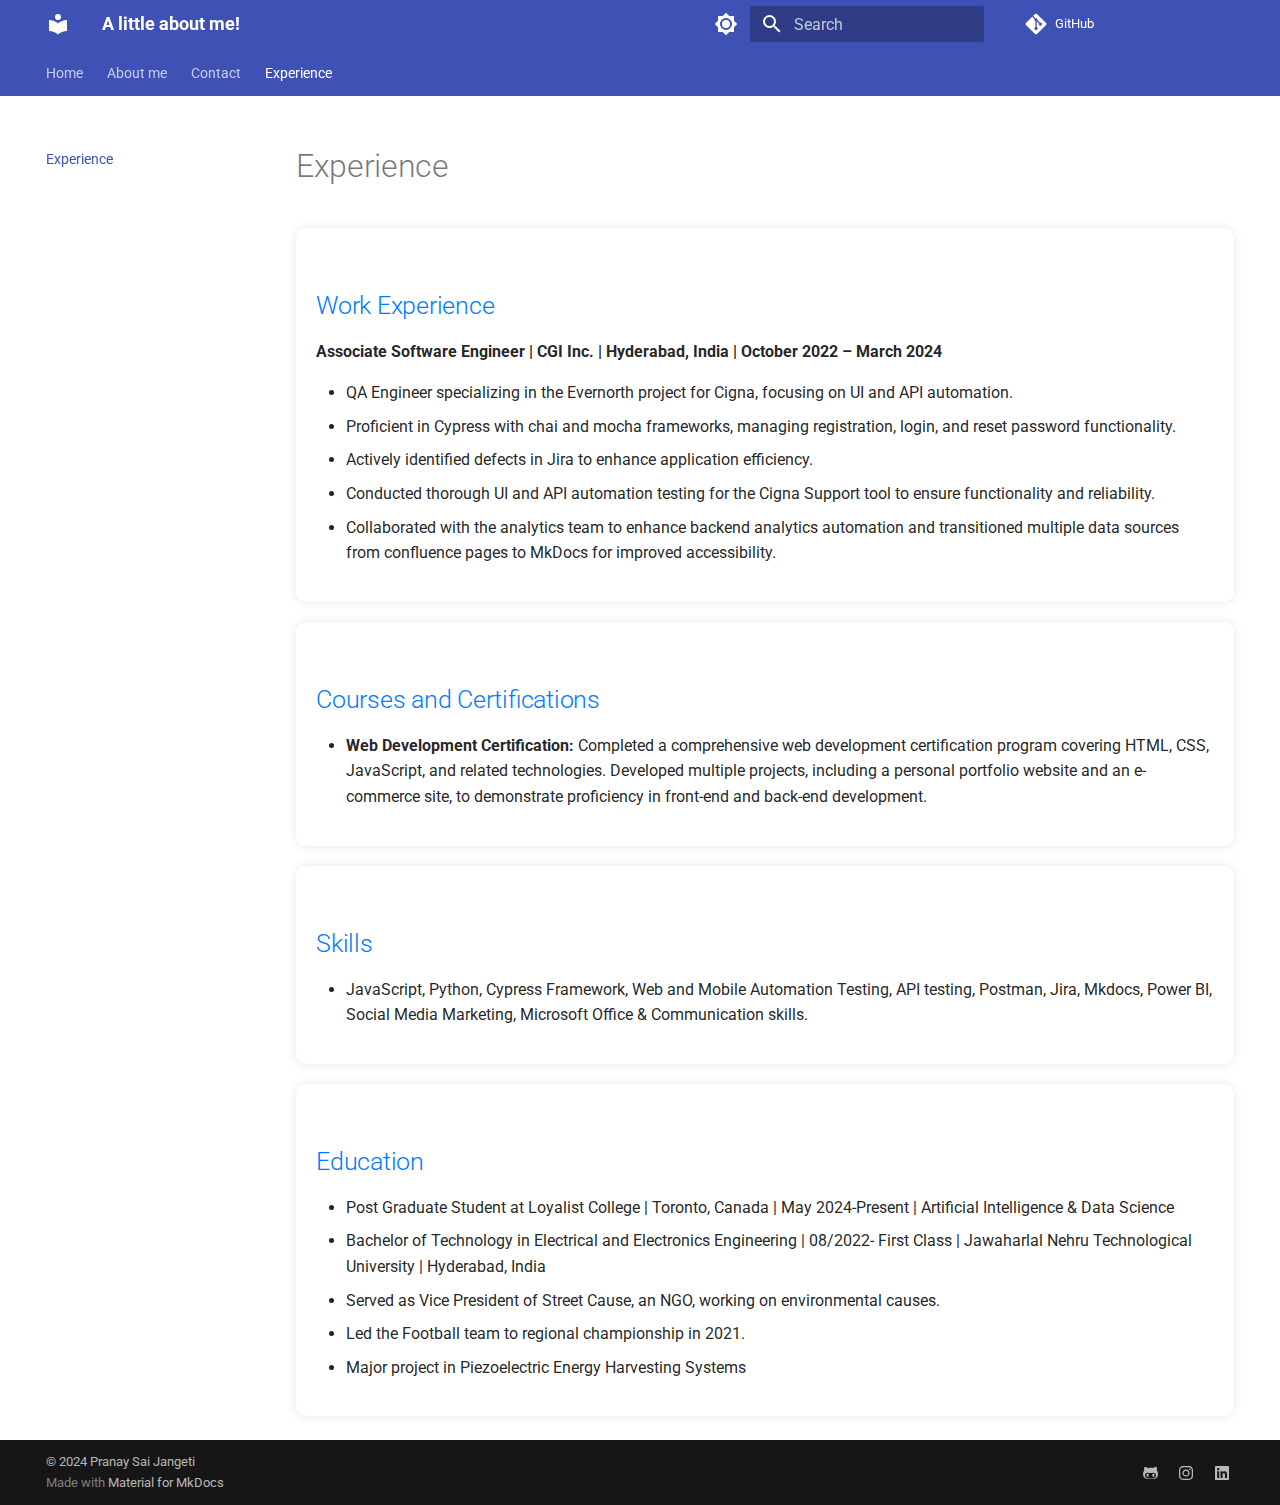
<file: experience/index.html>
<!doctype html>
<html lang="en" class="no-js">
  <head>
    
      <meta charset="utf-8">
      <meta name="viewport" content="width=device-width,initial-scale=1">
      
      
      
      
        <link rel="prev" href="../contact/">
      
      
      
      <link rel="icon" href="../assets/images/favicon.png">
      <meta name="generator" content="mkdocs-1.6.0, mkdocs-material-9.5.19">
    
    
      
        <title>Experience - A little about me!</title>
      
    
    
      <link rel="stylesheet" href="../assets/stylesheets/main.66ac8b77.min.css">
      
        
        <link rel="stylesheet" href="../assets/stylesheets/palette.06af60db.min.css">
      
      


    
    
      
    
    
      
        
        
        <link rel="preconnect" href="https://fonts.gstatic.com" crossorigin>
        <link rel="stylesheet" href="https://fonts.googleapis.com/css?family=Roboto:300,300i,400,400i,700,700i%7CRoboto+Mono:400,400i,700,700i&display=fallback">
        <style>:root{--md-text-font:"Roboto";--md-code-font:"Roboto Mono"}</style>
      
    
    
      <link rel="stylesheet" href="../stylesheets/extra.css">
    
    <script>__md_scope=new URL("..",location),__md_hash=e=>[...e].reduce((e,_)=>(e<<5)-e+_.charCodeAt(0),0),__md_get=(e,_=localStorage,t=__md_scope)=>JSON.parse(_.getItem(t.pathname+"."+e)),__md_set=(e,_,t=localStorage,a=__md_scope)=>{try{t.setItem(a.pathname+"."+e,JSON.stringify(_))}catch(e){}}</script>
    
      

    
    
    
  </head>
  
  
    
    
      
    
    
    
    
    <body dir="ltr" data-md-color-scheme="default" data-md-color-primary="#4c51bf" data-md-color-accent="#ff7e67">
  
    
    <input class="md-toggle" data-md-toggle="drawer" type="checkbox" id="__drawer" autocomplete="off">
    <input class="md-toggle" data-md-toggle="search" type="checkbox" id="__search" autocomplete="off">
    <label class="md-overlay" for="__drawer"></label>
    <div data-md-component="skip">
      
    </div>
    <div data-md-component="announce">
      
    </div>
    
    
      

<header class="md-header" data-md-component="header">
  <nav class="md-header__inner md-grid" aria-label="Header">
    <a href=".." title="A little about me!" class="md-header__button md-logo" aria-label="A little about me!" data-md-component="logo">
      
  
  <svg xmlns="http://www.w3.org/2000/svg" viewBox="0 0 24 24"><path d="M12 8a3 3 0 0 0 3-3 3 3 0 0 0-3-3 3 3 0 0 0-3 3 3 3 0 0 0 3 3m0 3.54C9.64 9.35 6.5 8 3 8v11c3.5 0 6.64 1.35 9 3.54 2.36-2.19 5.5-3.54 9-3.54V8c-3.5 0-6.64 1.35-9 3.54Z"/></svg>

    </a>
    <label class="md-header__button md-icon" for="__drawer">
      
      <svg xmlns="http://www.w3.org/2000/svg" viewBox="0 0 24 24"><path d="M3 6h18v2H3V6m0 5h18v2H3v-2m0 5h18v2H3v-2Z"/></svg>
    </label>
    <div class="md-header__title" data-md-component="header-title">
      <div class="md-header__ellipsis">
        <div class="md-header__topic">
          <span class="md-ellipsis">
            A little about me!
          </span>
        </div>
        <div class="md-header__topic" data-md-component="header-topic">
          <span class="md-ellipsis">
            
              Experience
            
          </span>
        </div>
      </div>
    </div>
    
      
        <form class="md-header__option" data-md-component="palette">
  
    
    
    
    <input class="md-option" data-md-color-media="" data-md-color-scheme="default" data-md-color-primary="#4c51bf" data-md-color-accent="#ff7e67"  aria-label="Switch to dark mode"  type="radio" name="__palette" id="__palette_0">
    
      <label class="md-header__button md-icon" title="Switch to dark mode" for="__palette_1" hidden>
        <svg xmlns="http://www.w3.org/2000/svg" viewBox="0 0 24 24"><path d="M12 8a4 4 0 0 0-4 4 4 4 0 0 0 4 4 4 4 0 0 0 4-4 4 4 0 0 0-4-4m0 10a6 6 0 0 1-6-6 6 6 0 0 1 6-6 6 6 0 0 1 6 6 6 6 0 0 1-6 6m8-9.31V4h-4.69L12 .69 8.69 4H4v4.69L.69 12 4 15.31V20h4.69L12 23.31 15.31 20H20v-4.69L23.31 12 20 8.69Z"/></svg>
      </label>
    
  
    
    
    
    <input class="md-option" data-md-color-media="" data-md-color-scheme="slate" data-md-color-primary="#2196f3" data-md-color-accent="#4caf50"  aria-label="Switch to light mode"  type="radio" name="__palette" id="__palette_1">
    
      <label class="md-header__button md-icon" title="Switch to light mode" for="__palette_0" hidden>
        <svg xmlns="http://www.w3.org/2000/svg" viewBox="0 0 24 24"><path d="M12 2a10 10 0 0 1 10 10 10 10 0 0 1-10 10A10 10 0 0 1 2 12 10 10 0 0 1 12 2Z"/></svg>
      </label>
    
  
</form>
      
    
    
      <script>var media,input,key,value,palette=__md_get("__palette");if(palette&&palette.color){"(prefers-color-scheme)"===palette.color.media&&(media=matchMedia("(prefers-color-scheme: light)"),input=document.querySelector(media.matches?"[data-md-color-media='(prefers-color-scheme: light)']":"[data-md-color-media='(prefers-color-scheme: dark)']"),palette.color.media=input.getAttribute("data-md-color-media"),palette.color.scheme=input.getAttribute("data-md-color-scheme"),palette.color.primary=input.getAttribute("data-md-color-primary"),palette.color.accent=input.getAttribute("data-md-color-accent"));for([key,value]of Object.entries(palette.color))document.body.setAttribute("data-md-color-"+key,value)}</script>
    
    
    
      <label class="md-header__button md-icon" for="__search">
        
        <svg xmlns="http://www.w3.org/2000/svg" viewBox="0 0 24 24"><path d="M9.5 3A6.5 6.5 0 0 1 16 9.5c0 1.61-.59 3.09-1.56 4.23l.27.27h.79l5 5-1.5 1.5-5-5v-.79l-.27-.27A6.516 6.516 0 0 1 9.5 16 6.5 6.5 0 0 1 3 9.5 6.5 6.5 0 0 1 9.5 3m0 2C7 5 5 7 5 9.5S7 14 9.5 14 14 12 14 9.5 12 5 9.5 5Z"/></svg>
      </label>
      <div class="md-search" data-md-component="search" role="dialog">
  <label class="md-search__overlay" for="__search"></label>
  <div class="md-search__inner" role="search">
    <form class="md-search__form" name="search">
      <input type="text" class="md-search__input" name="query" aria-label="Search" placeholder="Search" autocapitalize="off" autocorrect="off" autocomplete="off" spellcheck="false" data-md-component="search-query" required>
      <label class="md-search__icon md-icon" for="__search">
        
        <svg xmlns="http://www.w3.org/2000/svg" viewBox="0 0 24 24"><path d="M9.5 3A6.5 6.5 0 0 1 16 9.5c0 1.61-.59 3.09-1.56 4.23l.27.27h.79l5 5-1.5 1.5-5-5v-.79l-.27-.27A6.516 6.516 0 0 1 9.5 16 6.5 6.5 0 0 1 3 9.5 6.5 6.5 0 0 1 9.5 3m0 2C7 5 5 7 5 9.5S7 14 9.5 14 14 12 14 9.5 12 5 9.5 5Z"/></svg>
        
        <svg xmlns="http://www.w3.org/2000/svg" viewBox="0 0 24 24"><path d="M20 11v2H8l5.5 5.5-1.42 1.42L4.16 12l7.92-7.92L13.5 5.5 8 11h12Z"/></svg>
      </label>
      <nav class="md-search__options" aria-label="Search">
        
        <button type="reset" class="md-search__icon md-icon" title="Clear" aria-label="Clear" tabindex="-1">
          
          <svg xmlns="http://www.w3.org/2000/svg" viewBox="0 0 24 24"><path d="M19 6.41 17.59 5 12 10.59 6.41 5 5 6.41 10.59 12 5 17.59 6.41 19 12 13.41 17.59 19 19 17.59 13.41 12 19 6.41Z"/></svg>
        </button>
      </nav>
      
        <div class="md-search__suggest" data-md-component="search-suggest"></div>
      
    </form>
    <div class="md-search__output">
      <div class="md-search__scrollwrap" data-md-scrollfix>
        <div class="md-search-result" data-md-component="search-result">
          <div class="md-search-result__meta">
            Initializing search
          </div>
          <ol class="md-search-result__list" role="presentation"></ol>
        </div>
      </div>
    </div>
  </div>
</div>
    
    
      <div class="md-header__source">
        <a href="https://github.com/phantomad007/Resume/" title="Go to repository" class="md-source" data-md-component="source">
  <div class="md-source__icon md-icon">
    
    <svg xmlns="http://www.w3.org/2000/svg" viewBox="0 0 448 512"><!--! Font Awesome Free 6.5.2 by @fontawesome - https://fontawesome.com License - https://fontawesome.com/license/free (Icons: CC BY 4.0, Fonts: SIL OFL 1.1, Code: MIT License) Copyright 2024 Fonticons, Inc.--><path d="M439.55 236.05 244 40.45a28.87 28.87 0 0 0-40.81 0l-40.66 40.63 51.52 51.52c27.06-9.14 52.68 16.77 43.39 43.68l49.66 49.66c34.23-11.8 61.18 31 35.47 56.69-26.49 26.49-70.21-2.87-56-37.34L240.22 199v121.85c25.3 12.54 22.26 41.85 9.08 55a34.34 34.34 0 0 1-48.55 0c-17.57-17.6-11.07-46.91 11.25-56v-123c-20.8-8.51-24.6-30.74-18.64-45L142.57 101 8.45 235.14a28.86 28.86 0 0 0 0 40.81l195.61 195.6a28.86 28.86 0 0 0 40.8 0l194.69-194.69a28.86 28.86 0 0 0 0-40.81z"/></svg>
  </div>
  <div class="md-source__repository">
    GitHub
  </div>
</a>
      </div>
    
  </nav>
  
</header>
    
    <div class="md-container" data-md-component="container">
      
      
        
          
            
<nav class="md-tabs" aria-label="Tabs" data-md-component="tabs">
  <div class="md-grid">
    <ul class="md-tabs__list">
      
        
  
  
  
    <li class="md-tabs__item">
      <a href="../home/" class="md-tabs__link">
        
  
    
  
  Home

      </a>
    </li>
  

      
        
  
  
  
    <li class="md-tabs__item">
      <a href="../about/" class="md-tabs__link">
        
  
    
  
  About me

      </a>
    </li>
  

      
        
  
  
  
    <li class="md-tabs__item">
      <a href="../contact/" class="md-tabs__link">
        
  
    
  
  Contact

      </a>
    </li>
  

      
        
  
  
    
  
  
    <li class="md-tabs__item md-tabs__item--active">
      <a href="./" class="md-tabs__link">
        
  
    
  
  Experience

      </a>
    </li>
  

      
    </ul>
  </div>
</nav>
          
        
      
      <main class="md-main" data-md-component="main">
        <div class="md-main__inner md-grid">
          
            
              
              <div class="md-sidebar md-sidebar--primary" data-md-component="sidebar" data-md-type="navigation" >
                <div class="md-sidebar__scrollwrap">
                  <div class="md-sidebar__inner">
                    


  


  

<nav class="md-nav md-nav--primary md-nav--lifted md-nav--integrated" aria-label="Navigation" data-md-level="0">
  <label class="md-nav__title" for="__drawer">
    <a href=".." title="A little about me!" class="md-nav__button md-logo" aria-label="A little about me!" data-md-component="logo">
      
  
  <svg xmlns="http://www.w3.org/2000/svg" viewBox="0 0 24 24"><path d="M12 8a3 3 0 0 0 3-3 3 3 0 0 0-3-3 3 3 0 0 0-3 3 3 3 0 0 0 3 3m0 3.54C9.64 9.35 6.5 8 3 8v11c3.5 0 6.64 1.35 9 3.54 2.36-2.19 5.5-3.54 9-3.54V8c-3.5 0-6.64 1.35-9 3.54Z"/></svg>

    </a>
    A little about me!
  </label>
  
    <div class="md-nav__source">
      <a href="https://github.com/phantomad007/Resume/" title="Go to repository" class="md-source" data-md-component="source">
  <div class="md-source__icon md-icon">
    
    <svg xmlns="http://www.w3.org/2000/svg" viewBox="0 0 448 512"><!--! Font Awesome Free 6.5.2 by @fontawesome - https://fontawesome.com License - https://fontawesome.com/license/free (Icons: CC BY 4.0, Fonts: SIL OFL 1.1, Code: MIT License) Copyright 2024 Fonticons, Inc.--><path d="M439.55 236.05 244 40.45a28.87 28.87 0 0 0-40.81 0l-40.66 40.63 51.52 51.52c27.06-9.14 52.68 16.77 43.39 43.68l49.66 49.66c34.23-11.8 61.18 31 35.47 56.69-26.49 26.49-70.21-2.87-56-37.34L240.22 199v121.85c25.3 12.54 22.26 41.85 9.08 55a34.34 34.34 0 0 1-48.55 0c-17.57-17.6-11.07-46.91 11.25-56v-123c-20.8-8.51-24.6-30.74-18.64-45L142.57 101 8.45 235.14a28.86 28.86 0 0 0 0 40.81l195.61 195.6a28.86 28.86 0 0 0 40.8 0l194.69-194.69a28.86 28.86 0 0 0 0-40.81z"/></svg>
  </div>
  <div class="md-source__repository">
    GitHub
  </div>
</a>
    </div>
  
  <ul class="md-nav__list" data-md-scrollfix>
    
      
      
  
  
  
  
    <li class="md-nav__item">
      <a href="../home/" class="md-nav__link">
        
  
  <span class="md-ellipsis">
    Home
  </span>
  

      </a>
    </li>
  

    
      
      
  
  
  
  
    <li class="md-nav__item">
      <a href="../about/" class="md-nav__link">
        
  
  <span class="md-ellipsis">
    About me
  </span>
  

      </a>
    </li>
  

    
      
      
  
  
  
  
    <li class="md-nav__item">
      <a href="../contact/" class="md-nav__link">
        
  
  <span class="md-ellipsis">
    Contact
  </span>
  

      </a>
    </li>
  

    
      
      
  
  
    
  
  
  
    <li class="md-nav__item md-nav__item--active">
      
      <input class="md-nav__toggle md-toggle" type="checkbox" id="__toc">
      
      
      
      <a href="./" class="md-nav__link md-nav__link--active">
        
  
  <span class="md-ellipsis">
    Experience
  </span>
  

      </a>
      
    </li>
  

    
  </ul>
</nav>
                  </div>
                </div>
              </div>
            
            
          
          
            <div class="md-content" data-md-component="content">
              <article class="md-content__inner md-typeset">
                
                  

  
  


  <h1>Experience</h1>

<div class="experience-container">
    <!-- Work Experience -->
    <div style="padding: 20px; border-radius: 10px; box-shadow: 0 0 10px rgba(0, 0, 0, 0.1); margin-top: 20px;">
        <h2 style="color: #007bff;">Work Experience</h2>
        <p><strong>Associate Software Engineer | CGI Inc. | Hyderabad, India | October 2022 – March 2024</strong></p>
        <ul>
            <li>QA Engineer specializing in the Evernorth project for Cigna, focusing on UI and API automation.</li>
            <li>Proficient in Cypress with chai and mocha frameworks, managing registration, login, and reset password functionality.</li>
            <li>Actively identified defects in Jira to enhance application efficiency.</li>
            <li>Conducted thorough UI and API automation testing for the Cigna Support tool to ensure functionality and reliability.</li>
            <li>Collaborated with the analytics team to enhance backend analytics automation and transitioned multiple data sources from confluence pages to MkDocs for improved accessibility.</li>
        </ul>
    </div>

    <!-- Courses and Certifications -->
    <div style="padding: 20px; border-radius: 10px; box-shadow: 0 0 10px rgba(0, 0, 0, 0.1); margin-top: 20px;">
        <h2 style="color: #007bff;">Courses and Certifications</h2>
        <ul>
            <li><strong>Web Development Certification:</strong> Completed a comprehensive web development certification program covering HTML, CSS, JavaScript, and related technologies. Developed multiple projects, including a personal portfolio website and an e-commerce site, to demonstrate proficiency in front-end and back-end development.</li>
        </ul>
    </div>

    <!-- Skills -->
    <div style="padding: 20px; border-radius: 10px; box-shadow: 0 0 10px rgba(0, 0, 0, 0.1); margin-top: 20px;">
        <h2 style="color: #007bff;">Skills</h2>
        <ul>
            <li>JavaScript, Python, Cypress Framework, Web and Mobile Automation Testing, API testing, Postman, Jira, Mkdocs, Power BI, Social Media Marketing, Microsoft Office & Communication skills.</li>
        </ul>
    </div>

    <!-- Education -->
    <div style="padding: 20px; border-radius: 10px; box-shadow: 0 0 10px rgba(0, 0, 0, 0.1); margin-top: 20px;">
        <h2 style="color: #007bff;">Education</h2>
        <ul>
            <li>Post Graduate Student at Loyalist College | Toronto, Canada | May 2024-Present | Artificial Intelligence & Data Science</li>
            <li>Bachelor of Technology in Electrical and Electronics Engineering | 08/2022- First Class | Jawaharlal Nehru Technological University | Hyderabad, India</li>
            <li>Served as Vice President of Street Cause, an NGO, working on environmental causes.</li>
            <li>Led the Football team to regional championship in 2021.</li>
            <li>Major project in Piezoelectric Energy Harvesting Systems</li>
        </ul>
    </div>
</div>












                
              </article>
            </div>
          
          
  <script>var tabs=__md_get("__tabs");if(Array.isArray(tabs))e:for(var set of document.querySelectorAll(".tabbed-set")){var tab,labels=set.querySelector(".tabbed-labels");for(tab of tabs)for(var label of labels.getElementsByTagName("label"))if(label.innerText.trim()===tab){var input=document.getElementById(label.htmlFor);input.checked=!0;continue e}}</script>

<script>var target=document.getElementById(location.hash.slice(1));target&&target.name&&(target.checked=target.name.startsWith("__tabbed_"))</script>
        </div>
        
          <button type="button" class="md-top md-icon" data-md-component="top" hidden>
  
  <svg xmlns="http://www.w3.org/2000/svg" viewBox="0 0 24 24"><path d="M13 20h-2V8l-5.5 5.5-1.42-1.42L12 4.16l7.92 7.92-1.42 1.42L13 8v12Z"/></svg>
  Back to top
</button>
        
      </main>
      
        <footer class="md-footer">
  
  <div class="md-footer-meta md-typeset">
    <div class="md-footer-meta__inner md-grid">
      <div class="md-copyright">
  
    <div class="md-copyright__highlight">
      &copy; 2024 <a href="https://github.com/phantomad007"  target="_blank" rel="noopener">Pranay Sai Jangeti</a>

    </div>
  
  
    Made with
    <a href="https://squidfunk.github.io/mkdocs-material/" target="_blank" rel="noopener">
      Material for MkDocs
    </a>
  
</div>
      
        <div class="md-social">
  
    
    
    
    
      
      
    
    <a href="https://github.com/phantomad007/" target="_blank" rel="noopener" title="github.com" class="md-social__link">
      <svg xmlns="http://www.w3.org/2000/svg" viewBox="0 0 480 512"><!--! Font Awesome Free 6.5.2 by @fontawesome - https://fontawesome.com License - https://fontawesome.com/license/free (Icons: CC BY 4.0, Fonts: SIL OFL 1.1, Code: MIT License) Copyright 2024 Fonticons, Inc.--><path d="M186.1 328.7c0 20.9-10.9 55.1-36.7 55.1s-36.7-34.2-36.7-55.1 10.9-55.1 36.7-55.1 36.7 34.2 36.7 55.1zM480 278.2c0 31.9-3.2 65.7-17.5 95-37.9 76.6-142.1 74.8-216.7 74.8-75.8 0-186.2 2.7-225.6-74.8-14.6-29-20.2-63.1-20.2-95 0-41.9 13.9-81.5 41.5-113.6-5.2-15.8-7.7-32.4-7.7-48.8 0-21.5 4.9-32.3 14.6-51.8 45.3 0 74.3 9 108.8 36 29-6.9 58.8-10 88.7-10 27 0 54.2 2.9 80.4 9.2 34-26.7 63-35.2 107.8-35.2 9.8 19.5 14.6 30.3 14.6 51.8 0 16.4-2.6 32.7-7.7 48.2 27.5 32.4 39 72.3 39 114.2zm-64.3 50.5c0-43.9-26.7-82.6-73.5-82.6-18.9 0-37 3.4-56 6-14.9 2.3-29.8 3.2-45.1 3.2-15.2 0-30.1-.9-45.1-3.2-18.7-2.6-37-6-56-6-46.8 0-73.5 38.7-73.5 82.6 0 87.8 80.4 101.3 150.4 101.3h48.2c70.3 0 150.6-13.4 150.6-101.3zm-82.6-55.1c-25.8 0-36.7 34.2-36.7 55.1s10.9 55.1 36.7 55.1 36.7-34.2 36.7-55.1-10.9-55.1-36.7-55.1z"/></svg>
    </a>
  
    
    
    
    
      
      
    
    <a href="https://instagram.com/pranay__sai/" target="_blank" rel="noopener" title="instagram.com" class="md-social__link">
      <svg xmlns="http://www.w3.org/2000/svg" viewBox="0 0 448 512"><!--! Font Awesome Free 6.5.2 by @fontawesome - https://fontawesome.com License - https://fontawesome.com/license/free (Icons: CC BY 4.0, Fonts: SIL OFL 1.1, Code: MIT License) Copyright 2024 Fonticons, Inc.--><path d="M224.1 141c-63.6 0-114.9 51.3-114.9 114.9s51.3 114.9 114.9 114.9S339 319.5 339 255.9 287.7 141 224.1 141zm0 189.6c-41.1 0-74.7-33.5-74.7-74.7s33.5-74.7 74.7-74.7 74.7 33.5 74.7 74.7-33.6 74.7-74.7 74.7zm146.4-194.3c0 14.9-12 26.8-26.8 26.8-14.9 0-26.8-12-26.8-26.8s12-26.8 26.8-26.8 26.8 12 26.8 26.8zm76.1 27.2c-1.7-35.9-9.9-67.7-36.2-93.9-26.2-26.2-58-34.4-93.9-36.2-37-2.1-147.9-2.1-184.9 0-35.8 1.7-67.6 9.9-93.9 36.1s-34.4 58-36.2 93.9c-2.1 37-2.1 147.9 0 184.9 1.7 35.9 9.9 67.7 36.2 93.9s58 34.4 93.9 36.2c37 2.1 147.9 2.1 184.9 0 35.9-1.7 67.7-9.9 93.9-36.2 26.2-26.2 34.4-58 36.2-93.9 2.1-37 2.1-147.8 0-184.8zM398.8 388c-7.8 19.6-22.9 34.7-42.6 42.6-29.5 11.7-99.5 9-132.1 9s-102.7 2.6-132.1-9c-19.6-7.8-34.7-22.9-42.6-42.6-11.7-29.5-9-99.5-9-132.1s-2.6-102.7 9-132.1c7.8-19.6 22.9-34.7 42.6-42.6 29.5-11.7 99.5-9 132.1-9s102.7-2.6 132.1 9c19.6 7.8 34.7 22.9 42.6 42.6 11.7 29.5 9 99.5 9 132.1s2.7 102.7-9 132.1z"/></svg>
    </a>
  
    
    
    
    
      
      
    
    <a href="https://www.linkedin.com/in/pranay-sai-j/" target="_blank" rel="noopener" title="www.linkedin.com" class="md-social__link">
      <svg xmlns="http://www.w3.org/2000/svg" viewBox="0 0 448 512"><!--! Font Awesome Free 6.5.2 by @fontawesome - https://fontawesome.com License - https://fontawesome.com/license/free (Icons: CC BY 4.0, Fonts: SIL OFL 1.1, Code: MIT License) Copyright 2024 Fonticons, Inc.--><path d="M416 32H31.9C14.3 32 0 46.5 0 64.3v383.4C0 465.5 14.3 480 31.9 480H416c17.6 0 32-14.5 32-32.3V64.3c0-17.8-14.4-32.3-32-32.3zM135.4 416H69V202.2h66.5V416zm-33.2-243c-21.3 0-38.5-17.3-38.5-38.5S80.9 96 102.2 96c21.2 0 38.5 17.3 38.5 38.5 0 21.3-17.2 38.5-38.5 38.5zm282.1 243h-66.4V312c0-24.8-.5-56.7-34.5-56.7-34.6 0-39.9 27-39.9 54.9V416h-66.4V202.2h63.7v29.2h.9c8.9-16.8 30.6-34.5 62.9-34.5 67.2 0 79.7 44.3 79.7 101.9V416z"/></svg>
    </a>
  
</div>
      
    </div>
  </div>
</footer>
      
    </div>
    <div class="md-dialog" data-md-component="dialog">
      <div class="md-dialog__inner md-typeset"></div>
    </div>
    
    
    <script id="__config" type="application/json">{"base": "..", "features": ["navigation.tabs", "navigation.sections", "toc.integrate", "navigation.top", "search.suggest", "search.highlight", "content.tabs.link", "content.code.annotation", "content.code.copy"], "search": "../assets/javascripts/workers/search.b8dbb3d2.min.js", "translations": {"clipboard.copied": "Copied to clipboard", "clipboard.copy": "Copy to clipboard", "search.result.more.one": "1 more on this page", "search.result.more.other": "# more on this page", "search.result.none": "No matching documents", "search.result.one": "1 matching document", "search.result.other": "# matching documents", "search.result.placeholder": "Type to start searching", "search.result.term.missing": "Missing", "select.version": "Select version"}}</script>
    
    
      <script src="../assets/javascripts/bundle.dd8806f2.min.js"></script>
      
    
  </body>
</html>
</file>
<file: stylesheets/extra.css>
.instagram{
    
    color:rgb(249, 22, 14);
}

.facebook{
    color: blue;
}

.linkedin{
    color: navy;
}
</file>
<file: assets/stylesheets/main.66ac8b77.min.css>
@charset "UTF-8";html{-webkit-text-size-adjust:none;-moz-text-size-adjust:none;text-size-adjust:none;box-sizing:border-box}*,:after,:before{box-sizing:inherit}@media (prefers-reduced-motion){*,:after,:before{transition:none!important}}body{margin:0}a,button,input,label{-webkit-tap-highlight-color:transparent}a{color:inherit;text-decoration:none}hr{border:0;box-sizing:initial;display:block;height:.05rem;overflow:visible;padding:0}small{font-size:80%}sub,sup{line-height:1em}img{border-style:none}table{border-collapse:initial;border-spacing:0}td,th{font-weight:400;vertical-align:top}button{background:#0000;border:0;font-family:inherit;font-size:inherit;margin:0;padding:0}input{border:0;outline:none}:root{--md-primary-fg-color:#4051b5;--md-primary-fg-color--light:#5d6cc0;--md-primary-fg-color--dark:#303fa1;--md-primary-bg-color:#fff;--md-primary-bg-color--light:#ffffffb3;--md-accent-fg-color:#526cfe;--md-accent-fg-color--transparent:#526cfe1a;--md-accent-bg-color:#fff;--md-accent-bg-color--light:#ffffffb3}[data-md-color-scheme=default]{color-scheme:light}[data-md-color-scheme=default] img[src$="#gh-dark-mode-only"],[data-md-color-scheme=default] img[src$="#only-dark"]{display:none}:root,[data-md-color-scheme=default]{--md-hue:225deg;--md-default-fg-color:#000000de;--md-default-fg-color--light:#0000008a;--md-default-fg-color--lighter:#00000052;--md-default-fg-color--lightest:#00000012;--md-default-bg-color:#fff;--md-default-bg-color--light:#ffffffb3;--md-default-bg-color--lighter:#ffffff4d;--md-default-bg-color--lightest:#ffffff1f;--md-code-fg-color:#36464e;--md-code-bg-color:#f5f5f5;--md-code-hl-color:#4287ff;--md-code-hl-color--light:#4287ff1a;--md-code-hl-number-color:#d52a2a;--md-code-hl-special-color:#db1457;--md-code-hl-function-color:#a846b9;--md-code-hl-constant-color:#6e59d9;--md-code-hl-keyword-color:#3f6ec6;--md-code-hl-string-color:#1c7d4d;--md-code-hl-name-color:var(--md-code-fg-color);--md-code-hl-operator-color:var(--md-default-fg-color--light);--md-code-hl-punctuation-color:var(--md-default-fg-color--light);--md-code-hl-comment-color:var(--md-default-fg-color--light);--md-code-hl-generic-color:var(--md-default-fg-color--light);--md-code-hl-variable-color:var(--md-default-fg-color--light);--md-typeset-color:var(--md-default-fg-color);--md-typeset-a-color:var(--md-primary-fg-color);--md-typeset-del-color:#f5503d26;--md-typeset-ins-color:#0bd57026;--md-typeset-kbd-color:#fafafa;--md-typeset-kbd-accent-color:#fff;--md-typeset-kbd-border-color:#b8b8b8;--md-typeset-mark-color:#ffff0080;--md-typeset-table-color:#0000001f;--md-typeset-table-color--light:rgba(0,0,0,.035);--md-admonition-fg-color:var(--md-default-fg-color);--md-admonition-bg-color:var(--md-default-bg-color);--md-warning-fg-color:#000000de;--md-warning-bg-color:#ff9;--md-footer-fg-color:#fff;--md-footer-fg-color--light:#ffffffb3;--md-footer-fg-color--lighter:#ffffff73;--md-footer-bg-color:#000000de;--md-footer-bg-color--dark:#00000052;--md-shadow-z1:0 0.2rem 0.5rem #0000000d,0 0 0.05rem #0000001a;--md-shadow-z2:0 0.2rem 0.5rem #0000001a,0 0 0.05rem #00000040;--md-shadow-z3:0 0.2rem 0.5rem #0003,0 0 0.05rem #00000059}.md-icon svg{fill:currentcolor;display:block;height:1.2rem;width:1.2rem}body{-webkit-font-smoothing:antialiased;-moz-osx-font-smoothing:grayscale;--md-text-font-family:var(--md-text-font,_),-apple-system,BlinkMacSystemFont,Helvetica,Arial,sans-serif;--md-code-font-family:var(--md-code-font,_),SFMono-Regular,Consolas,Menlo,monospace}aside,body,input{font-feature-settings:"kern","liga";color:var(--md-typeset-color);font-family:var(--md-text-font-family)}code,kbd,pre{font-feature-settings:"kern";font-family:var(--md-code-font-family)}:root{--md-typeset-table-sort-icon:url('data:image/svg+xml;charset=utf-8,<svg xmlns="http://www.w3.org/2000/svg" viewBox="0 0 24 24"><path d="m18 21-4-4h3V7h-3l4-4 4 4h-3v10h3M2 19v-2h10v2M2 13v-2h7v2M2 7V5h4v2H2Z"/></svg>');--md-typeset-table-sort-icon--asc:url('data:image/svg+xml;charset=utf-8,<svg xmlns="http://www.w3.org/2000/svg" viewBox="0 0 24 24"><path d="M19 17h3l-4 4-4-4h3V3h2M2 17h10v2H2M6 5v2H2V5m0 6h7v2H2v-2Z"/></svg>');--md-typeset-table-sort-icon--desc:url('data:image/svg+xml;charset=utf-8,<svg xmlns="http://www.w3.org/2000/svg" viewBox="0 0 24 24"><path d="M19 7h3l-4-4-4 4h3v14h2M2 17h10v2H2M6 5v2H2V5m0 6h7v2H2v-2Z"/></svg>')}.md-typeset{-webkit-print-color-adjust:exact;color-adjust:exact;font-size:.8rem;line-height:1.6}@media print{.md-typeset{font-size:.68rem}}.md-typeset blockquote,.md-typeset dl,.md-typeset figure,.md-typeset ol,.md-typeset pre,.md-typeset ul{margin-bottom:1em;margin-top:1em}.md-typeset h1{color:var(--md-default-fg-color--light);font-size:2em;line-height:1.3;margin:0 0 1.25em}.md-typeset h1,.md-typeset h2{font-weight:300;letter-spacing:-.01em}.md-typeset h2{font-size:1.5625em;line-height:1.4;margin:1.6em 0 .64em}.md-typeset h3{font-size:1.25em;font-weight:400;letter-spacing:-.01em;line-height:1.5;margin:1.6em 0 .8em}.md-typeset h2+h3{margin-top:.8em}.md-typeset h4{font-weight:700;letter-spacing:-.01em;margin:1em 0}.md-typeset h5,.md-typeset h6{color:var(--md-default-fg-color--light);font-size:.8em;font-weight:700;letter-spacing:-.01em;margin:1.25em 0}.md-typeset h5{text-transform:uppercase}.md-typeset hr{border-bottom:.05rem solid var(--md-default-fg-color--lightest);display:flow-root;margin:1.5em 0}.md-typeset a{color:var(--md-typeset-a-color);word-break:break-word}.md-typeset a,.md-typeset a:before{transition:color 125ms}.md-typeset a:focus,.md-typeset a:hover{color:var(--md-accent-fg-color)}.md-typeset a:focus code,.md-typeset a:hover code{background-color:var(--md-accent-fg-color--transparent)}.md-typeset a code{color:currentcolor;transition:background-color 125ms}.md-typeset a.focus-visible{outline-color:var(--md-accent-fg-color);outline-offset:.2rem}.md-typeset code,.md-typeset kbd,.md-typeset pre{color:var(--md-code-fg-color);direction:ltr;font-variant-ligatures:none}@media print{.md-typeset code,.md-typeset kbd,.md-typeset pre{white-space:pre-wrap}}.md-typeset code{background-color:var(--md-code-bg-color);border-radius:.1rem;-webkit-box-decoration-break:clone;box-decoration-break:clone;font-size:.85em;padding:0 .2941176471em;word-break:break-word}.md-typeset code:not(.focus-visible){-webkit-tap-highlight-color:transparent;outline:none}.md-typeset pre{display:flow-root;line-height:1.4;position:relative}.md-typeset pre>code{-webkit-box-decoration-break:slice;box-decoration-break:slice;box-shadow:none;display:block;margin:0;outline-color:var(--md-accent-fg-color);overflow:auto;padding:.7720588235em 1.1764705882em;scrollbar-color:var(--md-default-fg-color--lighter) #0000;scrollbar-width:thin;touch-action:auto;word-break:normal}.md-typeset pre>code:hover{scrollbar-color:var(--md-accent-fg-color) #0000}.md-typeset pre>code::-webkit-scrollbar{height:.2rem;width:.2rem}.md-typeset pre>code::-webkit-scrollbar-thumb{background-color:var(--md-default-fg-color--lighter)}.md-typeset pre>code::-webkit-scrollbar-thumb:hover{background-color:var(--md-accent-fg-color)}.md-typeset kbd{background-color:var(--md-typeset-kbd-color);border-radius:.1rem;box-shadow:0 .1rem 0 .05rem var(--md-typeset-kbd-border-color),0 .1rem 0 var(--md-typeset-kbd-border-color),0 -.1rem .2rem var(--md-typeset-kbd-accent-color) inset;color:var(--md-default-fg-color);display:inline-block;font-size:.75em;padding:0 .6666666667em;vertical-align:text-top;word-break:break-word}.md-typeset mark{background-color:var(--md-typeset-mark-color);-webkit-box-decoration-break:clone;box-decoration-break:clone;color:inherit;word-break:break-word}.md-typeset abbr{border-bottom:.05rem dotted var(--md-default-fg-color--light);cursor:help;text-decoration:none}.md-typeset small{opacity:.75}[dir=ltr] .md-typeset sub,[dir=ltr] .md-typeset sup{margin-left:.078125em}[dir=rtl] .md-typeset sub,[dir=rtl] .md-typeset sup{margin-right:.078125em}[dir=ltr] .md-typeset blockquote{padding-left:.6rem}[dir=rtl] .md-typeset blockquote{padding-right:.6rem}[dir=ltr] .md-typeset blockquote{border-left:.2rem solid var(--md-default-fg-color--lighter)}[dir=rtl] .md-typeset blockquote{border-right:.2rem solid var(--md-default-fg-color--lighter)}.md-typeset blockquote{color:var(--md-default-fg-color--light);margin-left:0;margin-right:0}.md-typeset ul{list-style-type:disc}[dir=ltr] .md-typeset ol,[dir=ltr] .md-typeset ul{margin-left:.625em}[dir=rtl] .md-typeset ol,[dir=rtl] .md-typeset ul{margin-right:.625em}.md-typeset ol,.md-typeset ul{padding:0}.md-typeset ol:not([hidden]),.md-typeset ul:not([hidden]){display:flow-root}.md-typeset ol ol,.md-typeset ul ol{list-style-type:lower-alpha}.md-typeset ol ol ol,.md-typeset ul ol ol{list-style-type:lower-roman}[dir=ltr] .md-typeset ol li,[dir=ltr] .md-typeset ul li{margin-left:1.25em}[dir=rtl] .md-typeset ol li,[dir=rtl] .md-typeset ul li{margin-right:1.25em}.md-typeset ol li,.md-typeset ul li{margin-bottom:.5em}.md-typeset ol li blockquote,.md-typeset ol li p,.md-typeset ul li blockquote,.md-typeset ul li p{margin:.5em 0}.md-typeset ol li:last-child,.md-typeset ul li:last-child{margin-bottom:0}[dir=ltr] .md-typeset ol li ol,[dir=ltr] .md-typeset ol li ul,[dir=ltr] .md-typeset ul li ol,[dir=ltr] .md-typeset ul li ul{margin-left:.625em}[dir=rtl] .md-typeset ol li ol,[dir=rtl] .md-typeset ol li ul,[dir=rtl] .md-typeset ul li ol,[dir=rtl] .md-typeset ul li ul{margin-right:.625em}.md-typeset ol li ol,.md-typeset ol li ul,.md-typeset ul li ol,.md-typeset ul li ul{margin-bottom:.5em;margin-top:.5em}[dir=ltr] .md-typeset dd{margin-left:1.875em}[dir=rtl] .md-typeset dd{margin-right:1.875em}.md-typeset dd{margin-bottom:1.5em;margin-top:1em}.md-typeset img,.md-typeset svg,.md-typeset video{height:auto;max-width:100%}.md-typeset img[align=left]{margin:1em 1em 1em 0}.md-typeset img[align=right]{margin:1em 0 1em 1em}.md-typeset img[align]:only-child{margin-top:0}.md-typeset figure{display:flow-root;margin:1em auto;max-width:100%;text-align:center;width:-moz-fit-content;width:fit-content}.md-typeset figure img{display:block;margin:0 auto}.md-typeset figcaption{font-style:italic;margin:1em auto;max-width:24rem}.md-typeset iframe{max-width:100%}.md-typeset table:not([class]){background-color:var(--md-default-bg-color);border:.05rem solid var(--md-typeset-table-color);border-radius:.1rem;display:inline-block;font-size:.64rem;max-width:100%;overflow:auto;touch-action:auto}@media print{.md-typeset table:not([class]){display:table}}.md-typeset table:not([class])+*{margin-top:1.5em}.md-typeset table:not([class]) td>:first-child,.md-typeset table:not([class]) th>:first-child{margin-top:0}.md-typeset table:not([class]) td>:last-child,.md-typeset table:not([class]) th>:last-child{margin-bottom:0}.md-typeset table:not([class]) td:not([align]),.md-typeset table:not([class]) th:not([align]){text-align:left}[dir=rtl] .md-typeset table:not([class]) td:not([align]),[dir=rtl] .md-typeset table:not([class]) th:not([align]){text-align:right}.md-typeset table:not([class]) th{font-weight:700;min-width:5rem;padding:.9375em 1.25em;vertical-align:top}.md-typeset table:not([class]) td{border-top:.05rem solid var(--md-typeset-table-color);padding:.9375em 1.25em;vertical-align:top}.md-typeset table:not([class]) tbody tr{transition:background-color 125ms}.md-typeset table:not([class]) tbody tr:hover{background-color:var(--md-typeset-table-color--light);box-shadow:0 .05rem 0 var(--md-default-bg-color) inset}.md-typeset table:not([class]) a{word-break:normal}.md-typeset table th[role=columnheader]{cursor:pointer}[dir=ltr] .md-typeset table th[role=columnheader]:after{margin-left:.5em}[dir=rtl] .md-typeset table th[role=columnheader]:after{margin-right:.5em}.md-typeset table th[role=columnheader]:after{content:"";display:inline-block;height:1.2em;-webkit-mask-image:var(--md-typeset-table-sort-icon);mask-image:var(--md-typeset-table-sort-icon);-webkit-mask-repeat:no-repeat;mask-repeat:no-repeat;-webkit-mask-size:contain;mask-size:contain;transition:background-color 125ms;vertical-align:text-bottom;width:1.2em}.md-typeset table th[role=columnheader]:hover:after{background-color:var(--md-default-fg-color--lighter)}.md-typeset table th[role=columnheader][aria-sort=ascending]:after{background-color:var(--md-default-fg-color--light);-webkit-mask-image:var(--md-typeset-table-sort-icon--asc);mask-image:var(--md-typeset-table-sort-icon--asc)}.md-typeset table th[role=columnheader][aria-sort=descending]:after{background-color:var(--md-default-fg-color--light);-webkit-mask-image:var(--md-typeset-table-sort-icon--desc);mask-image:var(--md-typeset-table-sort-icon--desc)}.md-typeset__scrollwrap{margin:1em -.8rem;overflow-x:auto;touch-action:auto}.md-typeset__table{display:inline-block;margin-bottom:.5em;padding:0 .8rem}@media print{.md-typeset__table{display:block}}html .md-typeset__table table{display:table;margin:0;overflow:hidden;width:100%}@media screen and (max-width:44.984375em){.md-content__inner>pre{margin:1em -.8rem}.md-content__inner>pre code{border-radius:0}}.md-typeset .md-author{border-radius:100%;display:block;flex-shrink:0;height:1.6rem;overflow:hidden;position:relative;transition:color 125ms,transform 125ms;width:1.6rem}.md-typeset .md-author img{display:block}.md-typeset .md-author--more{background:var(--md-default-fg-color--lightest);color:var(--md-default-fg-color--lighter);font-size:.6rem;font-weight:700;line-height:1.6rem;text-align:center}.md-typeset .md-author--long{height:2.4rem;width:2.4rem}.md-typeset a.md-author{transform:scale(1)}.md-typeset a.md-author img{border-radius:100%;filter:grayscale(100%) opacity(75%);transition:filter 125ms}.md-typeset a.md-author:focus,.md-typeset a.md-author:hover{transform:scale(1.1);z-index:1}.md-typeset a.md-author:focus img,.md-typeset a.md-author:hover img{filter:grayscale(0)}.md-banner{background-color:var(--md-footer-bg-color);color:var(--md-footer-fg-color);overflow:auto}@media print{.md-banner{display:none}}.md-banner--warning{background-color:var(--md-warning-bg-color);color:var(--md-warning-fg-color)}.md-banner__inner{font-size:.7rem;margin:.6rem auto;padding:0 .8rem}[dir=ltr] .md-banner__button{float:right}[dir=rtl] .md-banner__button{float:left}.md-banner__button{color:inherit;cursor:pointer;transition:opacity .25s}.no-js .md-banner__button{display:none}.md-banner__button:hover{opacity:.7}html{font-size:125%;height:100%;overflow-x:hidden}@media screen and (min-width:100em){html{font-size:137.5%}}@media screen and (min-width:125em){html{font-size:150%}}body{background-color:var(--md-default-bg-color);display:flex;flex-direction:column;font-size:.5rem;min-height:100%;position:relative;width:100%}@media print{body{display:block}}@media screen and (max-width:59.984375em){body[data-md-scrolllock]{position:fixed}}.md-grid{margin-left:auto;margin-right:auto;max-width:61rem}.md-container{display:flex;flex-direction:column;flex-grow:1}@media print{.md-container{display:block}}.md-main{flex-grow:1}.md-main__inner{display:flex;height:100%;margin-top:1.5rem}.md-ellipsis{overflow:hidden;text-overflow:ellipsis}.md-toggle{display:none}.md-option{height:0;opacity:0;position:absolute;width:0}.md-option:checked+label:not([hidden]){display:block}.md-option.focus-visible+label{outline-color:var(--md-accent-fg-color);outline-style:auto}.md-skip{background-color:var(--md-default-fg-color);border-radius:.1rem;color:var(--md-default-bg-color);font-size:.64rem;margin:.5rem;opacity:0;outline-color:var(--md-accent-fg-color);padding:.3rem .5rem;position:fixed;transform:translateY(.4rem);z-index:-1}.md-skip:focus{opacity:1;transform:translateY(0);transition:transform .25s cubic-bezier(.4,0,.2,1),opacity 175ms 75ms;z-index:10}@page{margin:25mm}:root{--md-clipboard-icon:url('data:image/svg+xml;charset=utf-8,<svg xmlns="http://www.w3.org/2000/svg" viewBox="0 0 24 24"><path d="M19 21H8V7h11m0-2H8a2 2 0 0 0-2 2v14a2 2 0 0 0 2 2h11a2 2 0 0 0 2-2V7a2 2 0 0 0-2-2m-3-4H4a2 2 0 0 0-2 2v14h2V3h12V1Z"/></svg>')}.md-clipboard{border-radius:.1rem;color:var(--md-default-fg-color--lightest);cursor:pointer;height:1.5em;outline-color:var(--md-accent-fg-color);outline-offset:.1rem;position:absolute;right:.5em;top:.5em;transition:color .25s;width:1.5em;z-index:1}@media print{.md-clipboard{display:none}}.md-clipboard:not(.focus-visible){-webkit-tap-highlight-color:transparent;outline:none}:hover>.md-clipboard{color:var(--md-default-fg-color--light)}.md-clipboard:focus,.md-clipboard:hover{color:var(--md-accent-fg-color)}.md-clipboard:after{background-color:currentcolor;content:"";display:block;height:1.125em;margin:0 auto;-webkit-mask-image:var(--md-clipboard-icon);mask-image:var(--md-clipboard-icon);-webkit-mask-position:center;mask-position:center;-webkit-mask-repeat:no-repeat;mask-repeat:no-repeat;-webkit-mask-size:contain;mask-size:contain;width:1.125em}.md-clipboard--inline{cursor:pointer}.md-clipboard--inline code{transition:color .25s,background-color .25s}.md-clipboard--inline:focus code,.md-clipboard--inline:hover code{background-color:var(--md-accent-fg-color--transparent);color:var(--md-accent-fg-color)}.md-typeset .md-code__content{display:grid}@keyframes consent{0%{opacity:0;transform:translateY(100%)}to{opacity:1;transform:translateY(0)}}@keyframes overlay{0%{opacity:0}to{opacity:1}}.md-consent__overlay{animation:overlay .25s both;-webkit-backdrop-filter:blur(.1rem);backdrop-filter:blur(.1rem);background-color:#0000008a;height:100%;opacity:1;position:fixed;top:0;width:100%;z-index:5}.md-consent__inner{animation:consent .5s cubic-bezier(.1,.7,.1,1) both;background-color:var(--md-default-bg-color);border:0;border-radius:.1rem;bottom:0;box-shadow:0 0 .2rem #0000001a,0 .2rem .4rem #0003;max-height:100%;overflow:auto;padding:0;position:fixed;width:100%;z-index:5}.md-consent__form{padding:.8rem}.md-consent__settings{display:none;margin:1em 0}input:checked+.md-consent__settings{display:block}.md-consent__controls{margin-bottom:.8rem}.md-typeset .md-consent__controls .md-button{display:inline}@media screen and (max-width:44.984375em){.md-typeset .md-consent__controls .md-button{display:block;margin-top:.4rem;text-align:center;width:100%}}.md-consent label{cursor:pointer}.md-content{flex-grow:1;min-width:0}.md-content__inner{margin:0 .8rem 1.2rem;padding-top:.6rem}@media screen and (min-width:76.25em){[dir=ltr] .md-sidebar--primary:not([hidden])~.md-content>.md-content__inner{margin-left:1.2rem}[dir=ltr] .md-sidebar--secondary:not([hidden])~.md-content>.md-content__inner,[dir=rtl] .md-sidebar--primary:not([hidden])~.md-content>.md-content__inner{margin-right:1.2rem}[dir=rtl] .md-sidebar--secondary:not([hidden])~.md-content>.md-content__inner{margin-left:1.2rem}}.md-content__inner:before{content:"";display:block;height:.4rem}.md-content__inner>:last-child{margin-bottom:0}[dir=ltr] .md-content__button{float:right}[dir=rtl] .md-content__button{float:left}[dir=ltr] .md-content__button{margin-left:.4rem}[dir=rtl] .md-content__button{margin-right:.4rem}.md-content__button{margin:.4rem 0;padding:0}@media print{.md-content__button{display:none}}.md-typeset .md-content__button{color:var(--md-default-fg-color--lighter)}.md-content__button svg{display:inline;vertical-align:top}[dir=rtl] .md-content__button svg{transform:scaleX(-1)}[dir=ltr] .md-dialog{right:.8rem}[dir=rtl] .md-dialog{left:.8rem}.md-dialog{background-color:var(--md-default-fg-color);border-radius:.1rem;bottom:.8rem;box-shadow:var(--md-shadow-z3);min-width:11.1rem;opacity:0;padding:.4rem .6rem;pointer-events:none;position:fixed;transform:translateY(100%);transition:transform 0ms .4s,opacity .4s;z-index:4}@media print{.md-dialog{display:none}}.md-dialog--active{opacity:1;pointer-events:auto;transform:translateY(0);transition:transform .4s cubic-bezier(.075,.85,.175,1),opacity .4s}.md-dialog__inner{color:var(--md-default-bg-color);font-size:.7rem}.md-feedback{margin:2em 0 1em;text-align:center}.md-feedback fieldset{border:none;margin:0;padding:0}.md-feedback__title{font-weight:700;margin:1em auto}.md-feedback__inner{position:relative}.md-feedback__list{display:flex;flex-wrap:wrap;place-content:baseline center;position:relative}.md-feedback__list:hover .md-icon:not(:disabled){color:var(--md-default-fg-color--lighter)}:disabled .md-feedback__list{min-height:1.8rem}.md-feedback__icon{color:var(--md-default-fg-color--light);cursor:pointer;flex-shrink:0;margin:0 .1rem;transition:color 125ms}.md-feedback__icon:not(:disabled).md-icon:hover{color:var(--md-accent-fg-color)}.md-feedback__icon:disabled{color:var(--md-default-fg-color--lightest);pointer-events:none}.md-feedback__note{opacity:0;position:relative;transform:translateY(.4rem);transition:transform .4s cubic-bezier(.1,.7,.1,1),opacity .15s}.md-feedback__note>*{margin:0 auto;max-width:16rem}:disabled .md-feedback__note{opacity:1;transform:translateY(0)}.md-footer{background-color:var(--md-footer-bg-color);color:var(--md-footer-fg-color)}@media print{.md-footer{display:none}}.md-footer__inner{justify-content:space-between;overflow:auto;padding:.2rem}.md-footer__inner:not([hidden]){display:flex}.md-footer__link{align-items:end;display:flex;flex-grow:0.01;margin-bottom:.4rem;margin-top:1rem;max-width:100%;outline-color:var(--md-accent-fg-color);overflow:hidden;transition:opacity .25s}.md-footer__link:focus,.md-footer__link:hover{opacity:.7}[dir=rtl] .md-footer__link svg{transform:scaleX(-1)}@media screen and (max-width:44.984375em){.md-footer__link--prev{flex-shrink:0}.md-footer__link--prev .md-footer__title{display:none}}[dir=ltr] .md-footer__link--next{margin-left:auto}[dir=rtl] .md-footer__link--next{margin-right:auto}.md-footer__link--next{text-align:right}[dir=rtl] .md-footer__link--next{text-align:left}.md-footer__title{flex-grow:1;font-size:.9rem;margin-bottom:.7rem;max-width:calc(100% - 2.4rem);padding:0 1rem;white-space:nowrap}.md-footer__button{margin:.2rem;padding:.4rem}.md-footer__direction{font-size:.64rem;opacity:.7}.md-footer-meta{background-color:var(--md-footer-bg-color--dark)}.md-footer-meta__inner{display:flex;flex-wrap:wrap;justify-content:space-between;padding:.2rem}html .md-footer-meta.md-typeset a{color:var(--md-footer-fg-color--light)}html .md-footer-meta.md-typeset a:focus,html .md-footer-meta.md-typeset a:hover{color:var(--md-footer-fg-color)}.md-copyright{color:var(--md-footer-fg-color--lighter);font-size:.64rem;margin:auto .6rem;padding:.4rem 0;width:100%}@media screen and (min-width:45em){.md-copyright{width:auto}}.md-copyright__highlight{color:var(--md-footer-fg-color--light)}.md-social{display:inline-flex;gap:.2rem;margin:0 .4rem;padding:.2rem 0 .6rem}@media screen and (min-width:45em){.md-social{padding:.6rem 0}}.md-social__link{display:inline-block;height:1.6rem;text-align:center;width:1.6rem}.md-social__link:before{line-height:1.9}.md-social__link svg{fill:currentcolor;max-height:.8rem;vertical-align:-25%}.md-typeset .md-button{border:.1rem solid;border-radius:.1rem;color:var(--md-primary-fg-color);cursor:pointer;display:inline-block;font-weight:700;padding:.625em 2em;transition:color 125ms,background-color 125ms,border-color 125ms}.md-typeset .md-button--primary{background-color:var(--md-primary-fg-color);border-color:var(--md-primary-fg-color);color:var(--md-primary-bg-color)}.md-typeset .md-button:focus,.md-typeset .md-button:hover{background-color:var(--md-accent-fg-color);border-color:var(--md-accent-fg-color);color:var(--md-accent-bg-color)}[dir=ltr] .md-typeset .md-input{border-top-left-radius:.1rem}[dir=ltr] .md-typeset .md-input,[dir=rtl] .md-typeset .md-input{border-top-right-radius:.1rem}[dir=rtl] .md-typeset .md-input{border-top-left-radius:.1rem}.md-typeset .md-input{border-bottom:.1rem solid var(--md-default-fg-color--lighter);box-shadow:var(--md-shadow-z1);font-size:.8rem;height:1.8rem;padding:0 .6rem;transition:border .25s,box-shadow .25s}.md-typeset .md-input:focus,.md-typeset .md-input:hover{border-bottom-color:var(--md-accent-fg-color);box-shadow:var(--md-shadow-z2)}.md-typeset .md-input--stretch{width:100%}.md-header{background-color:var(--md-primary-fg-color);box-shadow:0 0 .2rem #0000,0 .2rem .4rem #0000;color:var(--md-primary-bg-color);display:block;left:0;position:sticky;right:0;top:0;z-index:4}@media print{.md-header{display:none}}.md-header[hidden]{transform:translateY(-100%);transition:transform .25s cubic-bezier(.8,0,.6,1),box-shadow .25s}.md-header--shadow{box-shadow:0 0 .2rem #0000001a,0 .2rem .4rem #0003;transition:transform .25s cubic-bezier(.1,.7,.1,1),box-shadow .25s}.md-header__inner{align-items:center;display:flex;padding:0 .2rem}.md-header__button{color:currentcolor;cursor:pointer;margin:.2rem;outline-color:var(--md-accent-fg-color);padding:.4rem;position:relative;transition:opacity .25s;vertical-align:middle;z-index:1}.md-header__button:hover{opacity:.7}.md-header__button:not([hidden]){display:inline-block}.md-header__button:not(.focus-visible){-webkit-tap-highlight-color:transparent;outline:none}.md-header__button.md-logo{margin:.2rem;padding:.4rem}@media screen and (max-width:76.234375em){.md-header__button.md-logo{display:none}}.md-header__button.md-logo img,.md-header__button.md-logo svg{fill:currentcolor;display:block;height:1.2rem;width:auto}@media screen and (min-width:60em){.md-header__button[for=__search]{display:none}}.no-js .md-header__button[for=__search]{display:none}[dir=rtl] .md-header__button[for=__search] svg{transform:scaleX(-1)}@media screen and (min-width:76.25em){.md-header__button[for=__drawer]{display:none}}.md-header__topic{display:flex;max-width:100%;position:absolute;transition:transform .4s cubic-bezier(.1,.7,.1,1),opacity .15s;white-space:nowrap}.md-header__topic+.md-header__topic{opacity:0;pointer-events:none;transform:translateX(1.25rem);transition:transform .4s cubic-bezier(1,.7,.1,.1),opacity .15s;z-index:-1}[dir=rtl] .md-header__topic+.md-header__topic{transform:translateX(-1.25rem)}.md-header__topic:first-child{font-weight:700}[dir=ltr] .md-header__title{margin-left:1rem;margin-right:.4rem}[dir=rtl] .md-header__title{margin-left:.4rem;margin-right:1rem}.md-header__title{flex-grow:1;font-size:.9rem;height:2.4rem;line-height:2.4rem}.md-header__title--active .md-header__topic{opacity:0;pointer-events:none;transform:translateX(-1.25rem);transition:transform .4s cubic-bezier(1,.7,.1,.1),opacity .15s;z-index:-1}[dir=rtl] .md-header__title--active .md-header__topic{transform:translateX(1.25rem)}.md-header__title--active .md-header__topic+.md-header__topic{opacity:1;pointer-events:auto;transform:translateX(0);transition:transform .4s cubic-bezier(.1,.7,.1,1),opacity .15s;z-index:0}.md-header__title>.md-header__ellipsis{height:100%;position:relative;width:100%}.md-header__option{display:flex;flex-shrink:0;max-width:100%;transition:max-width 0ms .25s,opacity .25s .25s;white-space:nowrap}[data-md-toggle=search]:checked~.md-header .md-header__option{max-width:0;opacity:0;transition:max-width 0ms,opacity 0ms}.md-header__option>input{bottom:0}.md-header__source{display:none}@media screen and (min-width:60em){[dir=ltr] .md-header__source{margin-left:1rem}[dir=rtl] .md-header__source{margin-right:1rem}.md-header__source{display:block;max-width:11.7rem;width:11.7rem}}@media screen and (min-width:76.25em){[dir=ltr] .md-header__source{margin-left:1.4rem}[dir=rtl] .md-header__source{margin-right:1.4rem}}.md-meta{color:var(--md-default-fg-color--light);font-size:.7rem;line-height:1.3}.md-meta__list{display:inline-flex;flex-wrap:wrap;list-style:none;margin:0;padding:0}.md-meta__item:not(:last-child):after{content:"·";margin-left:.2rem;margin-right:.2rem}.md-meta__link{color:var(--md-typeset-a-color)}.md-meta__link:focus,.md-meta__link:hover{color:var(--md-accent-fg-color)}.md-draft{background-color:#ff1744;border-radius:.125em;color:#fff;display:inline-block;font-weight:700;padding-left:.5714285714em;padding-right:.5714285714em}:root{--md-nav-icon--prev:url('data:image/svg+xml;charset=utf-8,<svg xmlns="http://www.w3.org/2000/svg" viewBox="0 0 24 24"><path d="M20 11v2H8l5.5 5.5-1.42 1.42L4.16 12l7.92-7.92L13.5 5.5 8 11h12Z"/></svg>');--md-nav-icon--next:url('data:image/svg+xml;charset=utf-8,<svg xmlns="http://www.w3.org/2000/svg" viewBox="0 0 24 24"><path d="M8.59 16.58 13.17 12 8.59 7.41 10 6l6 6-6 6-1.41-1.42Z"/></svg>');--md-toc-icon:url('data:image/svg+xml;charset=utf-8,<svg xmlns="http://www.w3.org/2000/svg" viewBox="0 0 24 24"><path d="M3 9h14V7H3v2m0 4h14v-2H3v2m0 4h14v-2H3v2m16 0h2v-2h-2v2m0-10v2h2V7h-2m0 6h2v-2h-2v2Z"/></svg>')}.md-nav{font-size:.7rem;line-height:1.3}.md-nav__title{color:var(--md-default-fg-color--light);display:block;font-weight:700;overflow:hidden;padding:0 .6rem;text-overflow:ellipsis}.md-nav__title .md-nav__button{display:none}.md-nav__title .md-nav__button img{height:100%;width:auto}.md-nav__title .md-nav__button.md-logo img,.md-nav__title .md-nav__button.md-logo svg{fill:currentcolor;display:block;height:2.4rem;max-width:100%;object-fit:contain;width:auto}.md-nav__list{list-style:none;margin:0;padding:0}.md-nav__link{align-items:flex-start;display:flex;gap:.4rem;margin-top:.625em;scroll-snap-align:start;transition:color 125ms}.md-nav__link--passed{color:var(--md-default-fg-color--light)}.md-nav__item .md-nav__link--active,.md-nav__item .md-nav__link--active code{color:var(--md-typeset-a-color)}.md-nav__link .md-ellipsis{position:relative}[dir=ltr] .md-nav__link .md-icon:last-child{margin-left:auto}[dir=rtl] .md-nav__link .md-icon:last-child{margin-right:auto}.md-nav__link svg{fill:currentcolor;flex-shrink:0;height:1.3em}.md-nav__link[for]:focus,.md-nav__link[for]:hover,.md-nav__link[href]:focus,.md-nav__link[href]:hover{color:var(--md-accent-fg-color);cursor:pointer}.md-nav__link.focus-visible{outline-color:var(--md-accent-fg-color);outline-offset:.2rem}.md-nav--primary .md-nav__link[for=__toc]{display:none}.md-nav--primary .md-nav__link[for=__toc] .md-icon:after{background-color:currentcolor;display:block;height:100%;-webkit-mask-image:var(--md-toc-icon);mask-image:var(--md-toc-icon);width:100%}.md-nav--primary .md-nav__link[for=__toc]~.md-nav{display:none}.md-nav__container>.md-nav__link{margin-top:0}.md-nav__container>.md-nav__link:first-child{flex-grow:1;min-width:0}.md-nav__icon{flex-shrink:0}.md-nav__source{display:none}@media screen and (max-width:76.234375em){.md-nav--primary,.md-nav--primary .md-nav{background-color:var(--md-default-bg-color);display:flex;flex-direction:column;height:100%;left:0;position:absolute;right:0;top:0;z-index:1}.md-nav--primary .md-nav__item,.md-nav--primary .md-nav__title{font-size:.8rem;line-height:1.5}.md-nav--primary .md-nav__title{background-color:var(--md-default-fg-color--lightest);color:var(--md-default-fg-color--light);cursor:pointer;height:5.6rem;line-height:2.4rem;padding:3rem .8rem .2rem;position:relative;white-space:nowrap}[dir=ltr] .md-nav--primary .md-nav__title .md-nav__icon{left:.4rem}[dir=rtl] .md-nav--primary .md-nav__title .md-nav__icon{right:.4rem}.md-nav--primary .md-nav__title .md-nav__icon{display:block;height:1.2rem;margin:.2rem;position:absolute;top:.4rem;width:1.2rem}.md-nav--primary .md-nav__title .md-nav__icon:after{background-color:currentcolor;content:"";display:block;height:100%;-webkit-mask-image:var(--md-nav-icon--prev);mask-image:var(--md-nav-icon--prev);-webkit-mask-position:center;mask-position:center;-webkit-mask-repeat:no-repeat;mask-repeat:no-repeat;-webkit-mask-size:contain;mask-size:contain;width:100%}.md-nav--primary .md-nav__title~.md-nav__list{background-color:var(--md-default-bg-color);box-shadow:0 .05rem 0 var(--md-default-fg-color--lightest) inset;overflow-y:auto;scroll-snap-type:y mandatory;touch-action:pan-y}.md-nav--primary .md-nav__title~.md-nav__list>:first-child{border-top:0}.md-nav--primary .md-nav__title[for=__drawer]{background-color:var(--md-primary-fg-color);color:var(--md-primary-bg-color);font-weight:700}.md-nav--primary .md-nav__title .md-logo{display:block;left:.2rem;margin:.2rem;padding:.4rem;position:absolute;right:.2rem;top:.2rem}.md-nav--primary .md-nav__list{flex:1}.md-nav--primary .md-nav__item{border-top:.05rem solid var(--md-default-fg-color--lightest)}.md-nav--primary .md-nav__item--active>.md-nav__link{color:var(--md-typeset-a-color)}.md-nav--primary .md-nav__item--active>.md-nav__link:focus,.md-nav--primary .md-nav__item--active>.md-nav__link:hover{color:var(--md-accent-fg-color)}.md-nav--primary .md-nav__link{margin-top:0;padding:.6rem .8rem}.md-nav--primary .md-nav__link svg{margin-top:.1em}.md-nav--primary .md-nav__link>.md-nav__link{padding:0}[dir=ltr] .md-nav--primary .md-nav__link .md-nav__icon{margin-right:-.2rem}[dir=rtl] .md-nav--primary .md-nav__link .md-nav__icon{margin-left:-.2rem}.md-nav--primary .md-nav__link .md-nav__icon{font-size:1.2rem;height:1.2rem;width:1.2rem}.md-nav--primary .md-nav__link .md-nav__icon:after{background-color:currentcolor;content:"";display:block;height:100%;-webkit-mask-image:var(--md-nav-icon--next);mask-image:var(--md-nav-icon--next);-webkit-mask-position:center;mask-position:center;-webkit-mask-repeat:no-repeat;mask-repeat:no-repeat;-webkit-mask-size:contain;mask-size:contain;width:100%}[dir=rtl] .md-nav--primary .md-nav__icon:after{transform:scale(-1)}.md-nav--primary .md-nav--secondary .md-nav{background-color:initial;position:static}[dir=ltr] .md-nav--primary .md-nav--secondary .md-nav .md-nav__link{padding-left:1.4rem}[dir=rtl] .md-nav--primary .md-nav--secondary .md-nav .md-nav__link{padding-right:1.4rem}[dir=ltr] .md-nav--primary .md-nav--secondary .md-nav .md-nav .md-nav__link{padding-left:2rem}[dir=rtl] .md-nav--primary .md-nav--secondary .md-nav .md-nav .md-nav__link{padding-right:2rem}[dir=ltr] .md-nav--primary .md-nav--secondary .md-nav .md-nav .md-nav .md-nav__link{padding-left:2.6rem}[dir=rtl] .md-nav--primary .md-nav--secondary .md-nav .md-nav .md-nav .md-nav__link{padding-right:2.6rem}[dir=ltr] .md-nav--primary .md-nav--secondary .md-nav .md-nav .md-nav .md-nav .md-nav__link{padding-left:3.2rem}[dir=rtl] .md-nav--primary .md-nav--secondary .md-nav .md-nav .md-nav .md-nav .md-nav__link{padding-right:3.2rem}.md-nav--secondary{background-color:initial}.md-nav__toggle~.md-nav{display:flex;opacity:0;transform:translateX(100%);transition:transform .25s cubic-bezier(.8,0,.6,1),opacity 125ms 50ms}[dir=rtl] .md-nav__toggle~.md-nav{transform:translateX(-100%)}.md-nav__toggle:checked~.md-nav{opacity:1;transform:translateX(0);transition:transform .25s cubic-bezier(.4,0,.2,1),opacity 125ms 125ms}.md-nav__toggle:checked~.md-nav>.md-nav__list{-webkit-backface-visibility:hidden;backface-visibility:hidden}}@media screen and (max-width:59.984375em){.md-nav--primary .md-nav__link[for=__toc]{display:flex}.md-nav--primary .md-nav__link[for=__toc] .md-icon:after{content:""}.md-nav--primary .md-nav__link[for=__toc]+.md-nav__link{display:none}.md-nav--primary .md-nav__link[for=__toc]~.md-nav{display:flex}.md-nav__source{background-color:var(--md-primary-fg-color--dark);color:var(--md-primary-bg-color);display:block;padding:0 .2rem}}@media screen and (min-width:60em) and (max-width:76.234375em){.md-nav--integrated .md-nav__link[for=__toc]{display:flex}.md-nav--integrated .md-nav__link[for=__toc] .md-icon:after{content:""}.md-nav--integrated .md-nav__link[for=__toc]+.md-nav__link{display:none}.md-nav--integrated .md-nav__link[for=__toc]~.md-nav{display:flex}}@media screen and (min-width:60em){.md-nav{margin-bottom:-.4rem}.md-nav--secondary .md-nav__title{background:var(--md-default-bg-color);box-shadow:0 0 .4rem .4rem var(--md-default-bg-color);position:sticky;top:0;z-index:1}.md-nav--secondary .md-nav__title[for=__toc]{scroll-snap-align:start}.md-nav--secondary .md-nav__title .md-nav__icon{display:none}[dir=ltr] .md-nav--secondary .md-nav__list{padding-left:.6rem}[dir=rtl] .md-nav--secondary .md-nav__list{padding-right:.6rem}.md-nav--secondary .md-nav__list{padding-bottom:.4rem}[dir=ltr] .md-nav--secondary .md-nav__item>.md-nav__link{margin-right:.4rem}[dir=rtl] .md-nav--secondary .md-nav__item>.md-nav__link{margin-left:.4rem}}@media screen and (min-width:76.25em){.md-nav{margin-bottom:-.4rem;transition:max-height .25s cubic-bezier(.86,0,.07,1)}.md-nav--primary .md-nav__title{background:var(--md-default-bg-color);box-shadow:0 0 .4rem .4rem var(--md-default-bg-color);position:sticky;top:0;z-index:1}.md-nav--primary .md-nav__title[for=__drawer]{scroll-snap-align:start}.md-nav--primary .md-nav__title .md-nav__icon{display:none}[dir=ltr] .md-nav--primary .md-nav__list{padding-left:.6rem}[dir=rtl] .md-nav--primary .md-nav__list{padding-right:.6rem}.md-nav--primary .md-nav__list{padding-bottom:.4rem}[dir=ltr] .md-nav--primary .md-nav__item>.md-nav__link{margin-right:.4rem}[dir=rtl] .md-nav--primary .md-nav__item>.md-nav__link{margin-left:.4rem}.md-nav__toggle~.md-nav{display:grid;grid-template-rows:0fr;opacity:0;transition:grid-template-rows .25s cubic-bezier(.86,0,.07,1),opacity .25s,visibility 0ms .25s;visibility:collapse}.md-nav__toggle~.md-nav>.md-nav__list{overflow:hidden}.md-nav__toggle.md-toggle--indeterminate~.md-nav,.md-nav__toggle:checked~.md-nav{grid-template-rows:1fr;opacity:1;transition:grid-template-rows .25s cubic-bezier(.86,0,.07,1),opacity .15s .1s,visibility 0ms;visibility:visible}.md-nav__toggle.md-toggle--indeterminate~.md-nav{transition:none}.md-nav__item--nested>.md-nav>.md-nav__title{display:none}.md-nav__item--section{display:block;margin:1.25em 0}.md-nav__item--section:last-child{margin-bottom:0}.md-nav__item--section>.md-nav__link{font-weight:700}.md-nav__item--section>.md-nav__link[for]{color:var(--md-default-fg-color--light)}.md-nav__item--section>.md-nav__link:not(.md-nav__container){pointer-events:none}.md-nav__item--section>.md-nav__link .md-icon,.md-nav__item--section>.md-nav__link>[for]{display:none}[dir=ltr] .md-nav__item--section>.md-nav{margin-left:-.6rem}[dir=rtl] .md-nav__item--section>.md-nav{margin-right:-.6rem}.md-nav__item--section>.md-nav{display:block;opacity:1;visibility:visible}.md-nav__item--section>.md-nav>.md-nav__list>.md-nav__item{padding:0}.md-nav__icon{border-radius:100%;height:.9rem;transition:background-color .25s;width:.9rem}.md-nav__icon:hover{background-color:var(--md-accent-fg-color--transparent)}.md-nav__icon:after{background-color:currentcolor;border-radius:100%;content:"";display:inline-block;height:100%;-webkit-mask-image:var(--md-nav-icon--next);mask-image:var(--md-nav-icon--next);-webkit-mask-position:center;mask-position:center;-webkit-mask-repeat:no-repeat;mask-repeat:no-repeat;-webkit-mask-size:contain;mask-size:contain;transition:transform .25s;vertical-align:-.1rem;width:100%}[dir=rtl] .md-nav__icon:after{transform:rotate(180deg)}.md-nav__item--nested .md-nav__toggle:checked~.md-nav__link .md-nav__icon:after,.md-nav__item--nested .md-toggle--indeterminate~.md-nav__link .md-nav__icon:after{transform:rotate(90deg)}.md-nav--lifted>.md-nav__list>.md-nav__item,.md-nav--lifted>.md-nav__title{display:none}.md-nav--lifted>.md-nav__list>.md-nav__item--active{display:block}.md-nav--lifted>.md-nav__list>.md-nav__item--active>.md-nav__link{background:var(--md-default-bg-color);box-shadow:0 0 .4rem .4rem var(--md-default-bg-color);margin-top:0;position:sticky;top:0;z-index:1}.md-nav--lifted>.md-nav__list>.md-nav__item--active>.md-nav__link:not(.md-nav__container){pointer-events:none}.md-nav--lifted>.md-nav__list>.md-nav__item--active.md-nav__item--section{margin:0}[dir=ltr] .md-nav--lifted>.md-nav__list>.md-nav__item>.md-nav:not(.md-nav--secondary){margin-left:-.6rem}[dir=rtl] .md-nav--lifted>.md-nav__list>.md-nav__item>.md-nav:not(.md-nav--secondary){margin-right:-.6rem}.md-nav--lifted>.md-nav__list>.md-nav__item>[for]{color:var(--md-default-fg-color--light)}.md-nav--lifted .md-nav[data-md-level="1"]{grid-template-rows:1fr;opacity:1;visibility:visible}[dir=ltr] .md-nav--integrated>.md-nav__list>.md-nav__item--active .md-nav--secondary{border-left:.05rem solid var(--md-primary-fg-color)}[dir=rtl] .md-nav--integrated>.md-nav__list>.md-nav__item--active .md-nav--secondary{border-right:.05rem solid var(--md-primary-fg-color)}.md-nav--integrated>.md-nav__list>.md-nav__item--active .md-nav--secondary{display:block;margin-bottom:1.25em;opacity:1;visibility:visible}.md-nav--integrated>.md-nav__list>.md-nav__item--active .md-nav--secondary>.md-nav__list{overflow:visible;padding-bottom:0}.md-nav--integrated>.md-nav__list>.md-nav__item--active .md-nav--secondary>.md-nav__title{display:none}}.md-pagination{font-size:.8rem;font-weight:700;gap:.4rem}.md-pagination,.md-pagination>*{align-items:center;display:flex;justify-content:center}.md-pagination>*{border-radius:.2rem;height:1.8rem;min-width:1.8rem;text-align:center}.md-pagination__current{background-color:var(--md-default-fg-color--lightest);color:var(--md-default-fg-color--light)}.md-pagination__link{transition:color 125ms,background-color 125ms}.md-pagination__link:focus,.md-pagination__link:hover{background-color:var(--md-accent-fg-color--transparent);color:var(--md-accent-fg-color)}.md-pagination__link:focus svg,.md-pagination__link:hover svg{color:var(--md-accent-fg-color)}.md-pagination__link.focus-visible{outline-color:var(--md-accent-fg-color);outline-offset:.2rem}.md-pagination__link svg{fill:currentcolor;color:var(--md-default-fg-color--lighter);display:block;max-height:100%;width:1.2rem}.md-post__back{border-bottom:.05rem solid var(--md-default-fg-color--lightest);margin-bottom:1.2rem;padding-bottom:1.2rem}@media screen and (max-width:76.234375em){.md-post__back{display:none}}[dir=rtl] .md-post__back svg{transform:scaleX(-1)}.md-post__authors{display:flex;flex-direction:column;gap:.6rem;margin:0 .6rem 1.2rem}.md-post .md-post__meta a{transition:color 125ms}.md-post .md-post__meta a:focus,.md-post .md-post__meta a:hover{color:var(--md-accent-fg-color)}.md-post__title{color:var(--md-default-fg-color--light);font-weight:700}.md-post--excerpt{margin-bottom:3.2rem}.md-post--excerpt .md-post__header{align-items:center;display:flex;gap:.6rem;min-height:1.6rem}.md-post--excerpt .md-post__authors{align-items:center;display:inline-flex;flex-direction:row;gap:.2rem;margin:0;min-height:2.4rem}[dir=ltr] .md-post--excerpt .md-post__meta .md-meta__list{margin-right:.4rem}[dir=rtl] .md-post--excerpt .md-post__meta .md-meta__list{margin-left:.4rem}.md-post--excerpt .md-post__content>:first-child{--md-scroll-margin:6rem;margin-top:0}.md-post>.md-nav--secondary{margin:1em 0}.md-profile{align-items:center;display:flex;font-size:.7rem;gap:.6rem;line-height:1.4;width:100%}.md-profile__description{flex-grow:1}.md-content--post{display:flex}@media screen and (max-width:76.234375em){.md-content--post{flex-flow:column-reverse}}.md-content--post>.md-content__inner{min-width:0}@media screen and (min-width:76.25em){[dir=ltr] .md-content--post>.md-content__inner{margin-left:1.2rem}[dir=rtl] .md-content--post>.md-content__inner{margin-right:1.2rem}}@media screen and (max-width:76.234375em){.md-sidebar.md-sidebar--post{padding:0;position:static;width:100%}.md-sidebar.md-sidebar--post .md-sidebar__scrollwrap{overflow:visible}.md-sidebar.md-sidebar--post .md-sidebar__inner{padding:0}.md-sidebar.md-sidebar--post .md-post__meta{margin-left:.6rem;margin-right:.6rem}.md-sidebar.md-sidebar--post .md-nav__item{border:none;display:inline}.md-sidebar.md-sidebar--post .md-nav__list{display:inline-flex;flex-wrap:wrap;gap:.6rem;padding-bottom:.6rem;padding-top:.6rem}.md-sidebar.md-sidebar--post .md-nav__link{padding:0}.md-sidebar.md-sidebar--post .md-nav{height:auto;margin-bottom:0;position:static}}:root{--md-progress-value:0;--md-progress-delay:400ms}.md-progress{background:var(--md-primary-bg-color);height:.075rem;opacity:min(clamp(0,var(--md-progress-value),1),clamp(0,100 - var(--md-progress-value),1));position:fixed;top:0;transform:scaleX(calc(var(--md-progress-value)*1%));transform-origin:left;transition:transform .5s cubic-bezier(.19,1,.22,1),opacity .25s var(--md-progress-delay);width:100%;z-index:4}:root{--md-search-result-icon:url('data:image/svg+xml;charset=utf-8,<svg xmlns="http://www.w3.org/2000/svg" viewBox="0 0 24 24"><path d="M14 2H6a2 2 0 0 0-2 2v16a2 2 0 0 0 2 2h7c-.41-.25-.8-.56-1.14-.9-.33-.33-.61-.7-.86-1.1H6V4h7v5h5v1.18c.71.16 1.39.43 2 .82V8l-6-6m6.31 16.9c1.33-2.11.69-4.9-1.4-6.22-2.11-1.33-4.91-.68-6.22 1.4-1.34 2.11-.69 4.89 1.4 6.22 1.46.93 3.32.93 4.79.02L22 23.39 23.39 22l-3.08-3.1m-3.81.1a2.5 2.5 0 0 1-2.5-2.5 2.5 2.5 0 0 1 2.5-2.5 2.5 2.5 0 0 1 2.5 2.5 2.5 2.5 0 0 1-2.5 2.5Z"/></svg>')}.md-search{position:relative}@media screen and (min-width:60em){.md-search{padding:.2rem 0}}.no-js .md-search{display:none}.md-search__overlay{opacity:0;z-index:1}@media screen and (max-width:59.984375em){[dir=ltr] .md-search__overlay{left:-2.2rem}[dir=rtl] .md-search__overlay{right:-2.2rem}.md-search__overlay{background-color:var(--md-default-bg-color);border-radius:1rem;height:2rem;overflow:hidden;pointer-events:none;position:absolute;top:-1rem;transform-origin:center;transition:transform .3s .1s,opacity .2s .2s;width:2rem}[data-md-toggle=search]:checked~.md-header .md-search__overlay{opacity:1;transition:transform .4s,opacity .1s}}@media screen and (min-width:60em){[dir=ltr] .md-search__overlay{left:0}[dir=rtl] .md-search__overlay{right:0}.md-search__overlay{background-color:#0000008a;cursor:pointer;height:0;position:fixed;top:0;transition:width 0ms .25s,height 0ms .25s,opacity .25s;width:0}[data-md-toggle=search]:checked~.md-header .md-search__overlay{height:200vh;opacity:1;transition:width 0ms,height 0ms,opacity .25s;width:100%}}@media screen and (max-width:29.984375em){[data-md-toggle=search]:checked~.md-header .md-search__overlay{transform:scale(45)}}@media screen and (min-width:30em) and (max-width:44.984375em){[data-md-toggle=search]:checked~.md-header .md-search__overlay{transform:scale(60)}}@media screen and (min-width:45em) and (max-width:59.984375em){[data-md-toggle=search]:checked~.md-header .md-search__overlay{transform:scale(75)}}.md-search__inner{-webkit-backface-visibility:hidden;backface-visibility:hidden}@media screen and (max-width:59.984375em){[dir=ltr] .md-search__inner{left:0}[dir=rtl] .md-search__inner{right:0}.md-search__inner{height:0;opacity:0;overflow:hidden;position:fixed;top:0;transform:translateX(5%);transition:width 0ms .3s,height 0ms .3s,transform .15s cubic-bezier(.4,0,.2,1) .15s,opacity .15s .15s;width:0;z-index:2}[dir=rtl] .md-search__inner{transform:translateX(-5%)}[data-md-toggle=search]:checked~.md-header .md-search__inner{height:100%;opacity:1;transform:translateX(0);transition:width 0ms 0ms,height 0ms 0ms,transform .15s cubic-bezier(.1,.7,.1,1) .15s,opacity .15s .15s;width:100%}}@media screen and (min-width:60em){[dir=ltr] .md-search__inner{float:right}[dir=rtl] .md-search__inner{float:left}.md-search__inner{padding:.1rem 0;position:relative;transition:width .25s cubic-bezier(.1,.7,.1,1);width:11.7rem}}@media screen and (min-width:60em) and (max-width:76.234375em){[data-md-toggle=search]:checked~.md-header .md-search__inner{width:23.4rem}}@media screen and (min-width:76.25em){[data-md-toggle=search]:checked~.md-header .md-search__inner{width:34.4rem}}.md-search__form{background-color:var(--md-default-bg-color);box-shadow:0 0 .6rem #0000;height:2.4rem;position:relative;transition:color .25s,background-color .25s;z-index:2}@media screen and (min-width:60em){.md-search__form{background-color:#00000042;border-radius:.1rem;height:1.8rem}.md-search__form:hover{background-color:#ffffff1f}}[data-md-toggle=search]:checked~.md-header .md-search__form{background-color:var(--md-default-bg-color);border-radius:.1rem .1rem 0 0;box-shadow:0 0 .6rem #00000012;color:var(--md-default-fg-color)}[dir=ltr] .md-search__input{padding-left:3.6rem;padding-right:2.2rem}[dir=rtl] .md-search__input{padding-left:2.2rem;padding-right:3.6rem}.md-search__input{background:#0000;font-size:.9rem;height:100%;position:relative;text-overflow:ellipsis;width:100%;z-index:2}.md-search__input::placeholder{transition:color .25s}.md-search__input::placeholder,.md-search__input~.md-search__icon{color:var(--md-default-fg-color--light)}.md-search__input::-ms-clear{display:none}@media screen and (max-width:59.984375em){.md-search__input{font-size:.9rem;height:2.4rem;width:100%}}@media screen and (min-width:60em){[dir=ltr] .md-search__input{padding-left:2.2rem}[dir=rtl] .md-search__input{padding-right:2.2rem}.md-search__input{color:inherit;font-size:.8rem}.md-search__input::placeholder{color:var(--md-primary-bg-color--light)}.md-search__input+.md-search__icon{color:var(--md-primary-bg-color)}[data-md-toggle=search]:checked~.md-header .md-search__input{text-overflow:clip}[data-md-toggle=search]:checked~.md-header .md-search__input+.md-search__icon{color:var(--md-default-fg-color--light)}[data-md-toggle=search]:checked~.md-header .md-search__input::placeholder{color:#0000}}.md-search__icon{cursor:pointer;display:inline-block;height:1.2rem;transition:color .25s,opacity .25s;width:1.2rem}.md-search__icon:hover{opacity:.7}[dir=ltr] .md-search__icon[for=__search]{left:.5rem}[dir=rtl] .md-search__icon[for=__search]{right:.5rem}.md-search__icon[for=__search]{position:absolute;top:.3rem;z-index:2}[dir=rtl] .md-search__icon[for=__search] svg{transform:scaleX(-1)}@media screen and (max-width:59.984375em){[dir=ltr] .md-search__icon[for=__search]{left:.8rem}[dir=rtl] .md-search__icon[for=__search]{right:.8rem}.md-search__icon[for=__search]{top:.6rem}.md-search__icon[for=__search] svg:first-child{display:none}}@media screen and (min-width:60em){.md-search__icon[for=__search]{pointer-events:none}.md-search__icon[for=__search] svg:last-child{display:none}}[dir=ltr] .md-search__options{right:.5rem}[dir=rtl] .md-search__options{left:.5rem}.md-search__options{pointer-events:none;position:absolute;top:.3rem;z-index:2}@media screen and (max-width:59.984375em){[dir=ltr] .md-search__options{right:.8rem}[dir=rtl] .md-search__options{left:.8rem}.md-search__options{top:.6rem}}[dir=ltr] .md-search__options>.md-icon{margin-left:.2rem}[dir=rtl] .md-search__options>.md-icon{margin-right:.2rem}.md-search__options>.md-icon{color:var(--md-default-fg-color--light);opacity:0;transform:scale(.75);transition:transform .15s cubic-bezier(.1,.7,.1,1),opacity .15s}.md-search__options>.md-icon:not(.focus-visible){-webkit-tap-highlight-color:transparent;outline:none}[data-md-toggle=search]:checked~.md-header .md-search__input:valid~.md-search__options>.md-icon{opacity:1;pointer-events:auto;transform:scale(1)}[data-md-toggle=search]:checked~.md-header .md-search__input:valid~.md-search__options>.md-icon:hover{opacity:.7}[dir=ltr] .md-search__suggest{padding-left:3.6rem;padding-right:2.2rem}[dir=rtl] .md-search__suggest{padding-left:2.2rem;padding-right:3.6rem}.md-search__suggest{align-items:center;color:var(--md-default-fg-color--lighter);display:flex;font-size:.9rem;height:100%;opacity:0;position:absolute;top:0;transition:opacity 50ms;white-space:nowrap;width:100%}@media screen and (min-width:60em){[dir=ltr] .md-search__suggest{padding-left:2.2rem}[dir=rtl] .md-search__suggest{padding-right:2.2rem}.md-search__suggest{font-size:.8rem}}[data-md-toggle=search]:checked~.md-header .md-search__suggest{opacity:1;transition:opacity .3s .1s}[dir=ltr] .md-search__output{border-bottom-left-radius:.1rem}[dir=ltr] .md-search__output,[dir=rtl] .md-search__output{border-bottom-right-radius:.1rem}[dir=rtl] .md-search__output{border-bottom-left-radius:.1rem}.md-search__output{overflow:hidden;position:absolute;width:100%;z-index:1}@media screen and (max-width:59.984375em){.md-search__output{bottom:0;top:2.4rem}}@media screen and (min-width:60em){.md-search__output{opacity:0;top:1.9rem;transition:opacity .4s}[data-md-toggle=search]:checked~.md-header .md-search__output{box-shadow:var(--md-shadow-z3);opacity:1}}.md-search__scrollwrap{-webkit-backface-visibility:hidden;backface-visibility:hidden;background-color:var(--md-default-bg-color);height:100%;overflow-y:auto;touch-action:pan-y}@media (-webkit-max-device-pixel-ratio:1),(max-resolution:1dppx){.md-search__scrollwrap{transform:translateZ(0)}}@media screen and (min-width:60em) and (max-width:76.234375em){.md-search__scrollwrap{width:23.4rem}}@media screen and (min-width:76.25em){.md-search__scrollwrap{width:34.4rem}}@media screen and (min-width:60em){.md-search__scrollwrap{max-height:0;scrollbar-color:var(--md-default-fg-color--lighter) #0000;scrollbar-width:thin}[data-md-toggle=search]:checked~.md-header .md-search__scrollwrap{max-height:75vh}.md-search__scrollwrap:hover{scrollbar-color:var(--md-accent-fg-color) #0000}.md-search__scrollwrap::-webkit-scrollbar{height:.2rem;width:.2rem}.md-search__scrollwrap::-webkit-scrollbar-thumb{background-color:var(--md-default-fg-color--lighter)}.md-search__scrollwrap::-webkit-scrollbar-thumb:hover{background-color:var(--md-accent-fg-color)}}.md-search-result{color:var(--md-default-fg-color);word-break:break-word}.md-search-result__meta{background-color:var(--md-default-fg-color--lightest);color:var(--md-default-fg-color--light);font-size:.64rem;line-height:1.8rem;padding:0 .8rem;scroll-snap-align:start}@media screen and (min-width:60em){[dir=ltr] .md-search-result__meta{padding-left:2.2rem}[dir=rtl] .md-search-result__meta{padding-right:2.2rem}}.md-search-result__list{list-style:none;margin:0;padding:0;-webkit-user-select:none;user-select:none}.md-search-result__item{box-shadow:0 -.05rem var(--md-default-fg-color--lightest)}.md-search-result__item:first-child{box-shadow:none}.md-search-result__link{display:block;outline:none;scroll-snap-align:start;transition:background-color .25s}.md-search-result__link:focus,.md-search-result__link:hover{background-color:var(--md-accent-fg-color--transparent)}.md-search-result__link:last-child p:last-child{margin-bottom:.6rem}.md-search-result__more>summary{cursor:pointer;display:block;outline:none;position:sticky;scroll-snap-align:start;top:0;z-index:1}.md-search-result__more>summary::marker{display:none}.md-search-result__more>summary::-webkit-details-marker{display:none}.md-search-result__more>summary>div{color:var(--md-typeset-a-color);font-size:.64rem;padding:.75em .8rem;transition:color .25s,background-color .25s}@media screen and (min-width:60em){[dir=ltr] .md-search-result__more>summary>div{padding-left:2.2rem}[dir=rtl] .md-search-result__more>summary>div{padding-right:2.2rem}}.md-search-result__more>summary:focus>div,.md-search-result__more>summary:hover>div{background-color:var(--md-accent-fg-color--transparent);color:var(--md-accent-fg-color)}.md-search-result__more[open]>summary{background-color:var(--md-default-bg-color)}.md-search-result__article{overflow:hidden;padding:0 .8rem;position:relative}@media screen and (min-width:60em){[dir=ltr] .md-search-result__article{padding-left:2.2rem}[dir=rtl] .md-search-result__article{padding-right:2.2rem}}[dir=ltr] .md-search-result__icon{left:0}[dir=rtl] .md-search-result__icon{right:0}.md-search-result__icon{color:var(--md-default-fg-color--light);height:1.2rem;margin:.5rem;position:absolute;width:1.2rem}@media screen and (max-width:59.984375em){.md-search-result__icon{display:none}}.md-search-result__icon:after{background-color:currentcolor;content:"";display:inline-block;height:100%;-webkit-mask-image:var(--md-search-result-icon);mask-image:var(--md-search-result-icon);-webkit-mask-position:center;mask-position:center;-webkit-mask-repeat:no-repeat;mask-repeat:no-repeat;-webkit-mask-size:contain;mask-size:contain;width:100%}[dir=rtl] .md-search-result__icon:after{transform:scaleX(-1)}.md-search-result .md-typeset{color:var(--md-default-fg-color--light);font-size:.64rem;line-height:1.6}.md-search-result .md-typeset h1{color:var(--md-default-fg-color);font-size:.8rem;font-weight:400;line-height:1.4;margin:.55rem 0}.md-search-result .md-typeset h1 mark{text-decoration:none}.md-search-result .md-typeset h2{color:var(--md-default-fg-color);font-size:.64rem;font-weight:700;line-height:1.6;margin:.5em 0}.md-search-result .md-typeset h2 mark{text-decoration:none}.md-search-result__terms{color:var(--md-default-fg-color);display:block;font-size:.64rem;font-style:italic;margin:.5em 0}.md-search-result mark{background-color:initial;color:var(--md-accent-fg-color);text-decoration:underline}.md-select{position:relative;z-index:1}.md-select__inner{background-color:var(--md-default-bg-color);border-radius:.1rem;box-shadow:var(--md-shadow-z2);color:var(--md-default-fg-color);left:50%;margin-top:.2rem;max-height:0;opacity:0;position:absolute;top:calc(100% - .2rem);transform:translate3d(-50%,.3rem,0);transition:transform .25s 375ms,opacity .25s .25s,max-height 0ms .5s}.md-select:focus-within .md-select__inner,.md-select:hover .md-select__inner{max-height:10rem;opacity:1;transform:translate3d(-50%,0,0);transition:transform .25s cubic-bezier(.1,.7,.1,1),opacity .25s,max-height 0ms}.md-select__inner:after{border-bottom:.2rem solid #0000;border-bottom-color:var(--md-default-bg-color);border-left:.2rem solid #0000;border-right:.2rem solid #0000;border-top:0;content:"";height:0;left:50%;margin-left:-.2rem;margin-top:-.2rem;position:absolute;top:0;width:0}.md-select__list{border-radius:.1rem;font-size:.8rem;list-style-type:none;margin:0;max-height:inherit;overflow:auto;padding:0}.md-select__item{line-height:1.8rem}[dir=ltr] .md-select__link{padding-left:.6rem;padding-right:1.2rem}[dir=rtl] .md-select__link{padding-left:1.2rem;padding-right:.6rem}.md-select__link{cursor:pointer;display:block;outline:none;scroll-snap-align:start;transition:background-color .25s,color .25s;width:100%}.md-select__link:focus,.md-select__link:hover{color:var(--md-accent-fg-color)}.md-select__link:focus{background-color:var(--md-default-fg-color--lightest)}.md-sidebar{align-self:flex-start;flex-shrink:0;padding:1.2rem 0;position:sticky;top:2.4rem;width:12.1rem}@media print{.md-sidebar{display:none}}@media screen and (max-width:76.234375em){[dir=ltr] .md-sidebar--primary{left:-12.1rem}[dir=rtl] .md-sidebar--primary{right:-12.1rem}.md-sidebar--primary{background-color:var(--md-default-bg-color);display:block;height:100%;position:fixed;top:0;transform:translateX(0);transition:transform .25s cubic-bezier(.4,0,.2,1),box-shadow .25s;width:12.1rem;z-index:5}[data-md-toggle=drawer]:checked~.md-container .md-sidebar--primary{box-shadow:var(--md-shadow-z3);transform:translateX(12.1rem)}[dir=rtl] [data-md-toggle=drawer]:checked~.md-container .md-sidebar--primary{transform:translateX(-12.1rem)}.md-sidebar--primary .md-sidebar__scrollwrap{bottom:0;left:0;margin:0;overflow:hidden;position:absolute;right:0;scroll-snap-type:none;top:0}}@media screen and (min-width:76.25em){.md-sidebar{height:0}.no-js .md-sidebar{height:auto}.md-header--lifted~.md-container .md-sidebar{top:4.8rem}}.md-sidebar--secondary{display:none;order:2}@media screen and (min-width:60em){.md-sidebar--secondary{height:0}.no-js .md-sidebar--secondary{height:auto}.md-sidebar--secondary:not([hidden]){display:block}.md-sidebar--secondary .md-sidebar__scrollwrap{touch-action:pan-y}}.md-sidebar__scrollwrap{scrollbar-gutter:stable;-webkit-backface-visibility:hidden;backface-visibility:hidden;margin:0 .2rem;overflow-y:auto;scrollbar-color:var(--md-default-fg-color--lighter) #0000;scrollbar-width:thin}.md-sidebar__scrollwrap::-webkit-scrollbar{height:.2rem;width:.2rem}.md-sidebar__scrollwrap:focus-within,.md-sidebar__scrollwrap:hover{scrollbar-color:var(--md-accent-fg-color) #0000}.md-sidebar__scrollwrap:focus-within::-webkit-scrollbar-thumb,.md-sidebar__scrollwrap:hover::-webkit-scrollbar-thumb{background-color:var(--md-default-fg-color--lighter)}.md-sidebar__scrollwrap:focus-within::-webkit-scrollbar-thumb:hover,.md-sidebar__scrollwrap:hover::-webkit-scrollbar-thumb:hover{background-color:var(--md-accent-fg-color)}@supports selector(::-webkit-scrollbar){.md-sidebar__scrollwrap{scrollbar-gutter:auto}[dir=ltr] .md-sidebar__inner{padding-right:calc(100% - 11.5rem)}[dir=rtl] .md-sidebar__inner{padding-left:calc(100% - 11.5rem)}}@media screen and (max-width:76.234375em){.md-overlay{background-color:#0000008a;height:0;opacity:0;position:fixed;top:0;transition:width 0ms .25s,height 0ms .25s,opacity .25s;width:0;z-index:5}[data-md-toggle=drawer]:checked~.md-overlay{height:100%;opacity:1;transition:width 0ms,height 0ms,opacity .25s;width:100%}}@keyframes facts{0%{height:0}to{height:.65rem}}@keyframes fact{0%{opacity:0;transform:translateY(100%)}50%{opacity:0}to{opacity:1;transform:translateY(0)}}:root{--md-source-forks-icon:url('data:image/svg+xml;charset=utf-8,<svg xmlns="http://www.w3.org/2000/svg" viewBox="0 0 16 16"><path d="M5 5.372v.878c0 .414.336.75.75.75h4.5a.75.75 0 0 0 .75-.75v-.878a2.25 2.25 0 1 1 1.5 0v.878a2.25 2.25 0 0 1-2.25 2.25h-1.5v2.128a2.251 2.251 0 1 1-1.5 0V8.5h-1.5A2.25 2.25 0 0 1 3.5 6.25v-.878a2.25 2.25 0 1 1 1.5 0ZM5 3.25a.75.75 0 1 0-1.5 0 .75.75 0 0 0 1.5 0Zm6.75.75a.75.75 0 1 0 0-1.5.75.75 0 0 0 0 1.5Zm-3 8.75a.75.75 0 1 0-1.5 0 .75.75 0 0 0 1.5 0Z"/></svg>');--md-source-repositories-icon:url('data:image/svg+xml;charset=utf-8,<svg xmlns="http://www.w3.org/2000/svg" viewBox="0 0 16 16"><path d="M2 2.5A2.5 2.5 0 0 1 4.5 0h8.75a.75.75 0 0 1 .75.75v12.5a.75.75 0 0 1-.75.75h-2.5a.75.75 0 0 1 0-1.5h1.75v-2h-8a1 1 0 0 0-.714 1.7.75.75 0 1 1-1.072 1.05A2.495 2.495 0 0 1 2 11.5Zm10.5-1h-8a1 1 0 0 0-1 1v6.708A2.486 2.486 0 0 1 4.5 9h8ZM5 12.25a.25.25 0 0 1 .25-.25h3.5a.25.25 0 0 1 .25.25v3.25a.25.25 0 0 1-.4.2l-1.45-1.087a.249.249 0 0 0-.3 0L5.4 15.7a.25.25 0 0 1-.4-.2Z"/></svg>');--md-source-stars-icon:url('data:image/svg+xml;charset=utf-8,<svg xmlns="http://www.w3.org/2000/svg" viewBox="0 0 16 16"><path d="M8 .25a.75.75 0 0 1 .673.418l1.882 3.815 4.21.612a.75.75 0 0 1 .416 1.279l-3.046 2.97.719 4.192a.751.751 0 0 1-1.088.791L8 12.347l-3.766 1.98a.75.75 0 0 1-1.088-.79l.72-4.194L.818 6.374a.75.75 0 0 1 .416-1.28l4.21-.611L7.327.668A.75.75 0 0 1 8 .25Zm0 2.445L6.615 5.5a.75.75 0 0 1-.564.41l-3.097.45 2.24 2.184a.75.75 0 0 1 .216.664l-.528 3.084 2.769-1.456a.75.75 0 0 1 .698 0l2.77 1.456-.53-3.084a.75.75 0 0 1 .216-.664l2.24-2.183-3.096-.45a.75.75 0 0 1-.564-.41L8 2.694Z"/></svg>');--md-source-version-icon:url('data:image/svg+xml;charset=utf-8,<svg xmlns="http://www.w3.org/2000/svg" viewBox="0 0 16 16"><path d="M1 7.775V2.75C1 1.784 1.784 1 2.75 1h5.025c.464 0 .91.184 1.238.513l6.25 6.25a1.75 1.75 0 0 1 0 2.474l-5.026 5.026a1.75 1.75 0 0 1-2.474 0l-6.25-6.25A1.752 1.752 0 0 1 1 7.775Zm1.5 0c0 .066.026.13.073.177l6.25 6.25a.25.25 0 0 0 .354 0l5.025-5.025a.25.25 0 0 0 0-.354l-6.25-6.25a.25.25 0 0 0-.177-.073H2.75a.25.25 0 0 0-.25.25ZM6 5a1 1 0 1 1 0 2 1 1 0 0 1 0-2Z"/></svg>')}.md-source{-webkit-backface-visibility:hidden;backface-visibility:hidden;display:block;font-size:.65rem;line-height:1.2;outline-color:var(--md-accent-fg-color);transition:opacity .25s;white-space:nowrap}.md-source:hover{opacity:.7}.md-source__icon{display:inline-block;height:2.4rem;vertical-align:middle;width:2rem}[dir=ltr] .md-source__icon svg{margin-left:.6rem}[dir=rtl] .md-source__icon svg{margin-right:.6rem}.md-source__icon svg{margin-top:.6rem}[dir=ltr] .md-source__icon+.md-source__repository{padding-left:2rem}[dir=rtl] .md-source__icon+.md-source__repository{padding-right:2rem}[dir=ltr] .md-source__icon+.md-source__repository{margin-left:-2rem}[dir=rtl] .md-source__icon+.md-source__repository{margin-right:-2rem}[dir=ltr] .md-source__repository{margin-left:.6rem}[dir=rtl] .md-source__repository{margin-right:.6rem}.md-source__repository{display:inline-block;max-width:calc(100% - 1.2rem);overflow:hidden;text-overflow:ellipsis;vertical-align:middle}.md-source__facts{display:flex;font-size:.55rem;gap:.4rem;list-style-type:none;margin:.1rem 0 0;opacity:.75;overflow:hidden;padding:0;width:100%}.md-source__repository--active .md-source__facts{animation:facts .25s ease-in}.md-source__fact{overflow:hidden;text-overflow:ellipsis}.md-source__repository--active .md-source__fact{animation:fact .4s ease-out}[dir=ltr] .md-source__fact:before{margin-right:.1rem}[dir=rtl] .md-source__fact:before{margin-left:.1rem}.md-source__fact:before{background-color:currentcolor;content:"";display:inline-block;height:.6rem;-webkit-mask-position:center;mask-position:center;-webkit-mask-repeat:no-repeat;mask-repeat:no-repeat;-webkit-mask-size:contain;mask-size:contain;vertical-align:text-top;width:.6rem}.md-source__fact:nth-child(1n+2){flex-shrink:0}.md-source__fact--version:before{-webkit-mask-image:var(--md-source-version-icon);mask-image:var(--md-source-version-icon)}.md-source__fact--stars:before{-webkit-mask-image:var(--md-source-stars-icon);mask-image:var(--md-source-stars-icon)}.md-source__fact--forks:before{-webkit-mask-image:var(--md-source-forks-icon);mask-image:var(--md-source-forks-icon)}.md-source__fact--repositories:before{-webkit-mask-image:var(--md-source-repositories-icon);mask-image:var(--md-source-repositories-icon)}.md-source-file{margin:1em 0}[dir=ltr] .md-source-file__fact{margin-right:.6rem}[dir=rtl] .md-source-file__fact{margin-left:.6rem}.md-source-file__fact{align-items:center;color:var(--md-default-fg-color--light);display:inline-flex;font-size:.68rem;gap:.3rem}.md-source-file__fact .md-icon{flex-shrink:0;margin-bottom:.05rem}[dir=ltr] .md-source-file__fact .md-author{float:left}[dir=rtl] .md-source-file__fact .md-author{float:right}.md-source-file__fact .md-author{margin-right:.2rem}.md-source-file__fact svg{width:.9rem}:root{--md-status:url('data:image/svg+xml;charset=utf-8,<svg xmlns="http://www.w3.org/2000/svg" viewBox="0 0 24 24"><path d="M11 9h2V7h-2m1 13c-4.41 0-8-3.59-8-8s3.59-8 8-8 8 3.59 8 8-3.59 8-8 8m0-18A10 10 0 0 0 2 12a10 10 0 0 0 10 10 10 10 0 0 0 10-10A10 10 0 0 0 12 2m-1 15h2v-6h-2v6Z"/></svg>');--md-status--new:url('data:image/svg+xml;charset=utf-8,<svg xmlns="http://www.w3.org/2000/svg" viewBox="0 0 24 24"><path d="m23 12-2.44-2.78.34-3.68-3.61-.82-1.89-3.18L12 3 8.6 1.54 6.71 4.72l-3.61.81.34 3.68L1 12l2.44 2.78-.34 3.69 3.61.82 1.89 3.18L12 21l3.4 1.46 1.89-3.18 3.61-.82-.34-3.68L23 12m-10 5h-2v-2h2v2m0-4h-2V7h2v6Z"/></svg>');--md-status--deprecated:url('data:image/svg+xml;charset=utf-8,<svg xmlns="http://www.w3.org/2000/svg" viewBox="0 0 24 24"><path d="M9 3v1H4v2h1v13a2 2 0 0 0 2 2h10a2 2 0 0 0 2-2V6h1V4h-5V3H9m0 5h2v9H9V8m4 0h2v9h-2V8Z"/></svg>');--md-status--encrypted:url('data:image/svg+xml;charset=utf-8,<svg xmlns="http://www.w3.org/2000/svg" viewBox="0 0 24 24"><path d="M12 1 3 5v6c0 5.55 3.84 10.74 9 12 5.16-1.26 9-6.45 9-12V5l-9-4m0 6c1.4 0 2.8 1.1 2.8 2.5V11c.6 0 1.2.6 1.2 1.3v3.5c0 .6-.6 1.2-1.3 1.2H9.2c-.6 0-1.2-.6-1.2-1.3v-3.5c0-.6.6-1.2 1.2-1.2V9.5C9.2 8.1 10.6 7 12 7m0 1.2c-.8 0-1.5.5-1.5 1.3V11h3V9.5c0-.8-.7-1.3-1.5-1.3Z"/></svg>')}.md-status:after{background-color:var(--md-default-fg-color--light);content:"";display:inline-block;height:1.125em;-webkit-mask-image:var(--md-status);mask-image:var(--md-status);-webkit-mask-position:center;mask-position:center;-webkit-mask-repeat:no-repeat;mask-repeat:no-repeat;-webkit-mask-size:contain;mask-size:contain;vertical-align:text-bottom;width:1.125em}.md-status:hover:after{background-color:currentcolor}.md-status--new:after{-webkit-mask-image:var(--md-status--new);mask-image:var(--md-status--new)}.md-status--deprecated:after{-webkit-mask-image:var(--md-status--deprecated);mask-image:var(--md-status--deprecated)}.md-status--encrypted:after{-webkit-mask-image:var(--md-status--encrypted);mask-image:var(--md-status--encrypted)}.md-tabs{background-color:var(--md-primary-fg-color);color:var(--md-primary-bg-color);display:block;line-height:1.3;overflow:auto;width:100%;z-index:3}@media print{.md-tabs{display:none}}@media screen and (max-width:76.234375em){.md-tabs{display:none}}.md-tabs[hidden]{pointer-events:none}[dir=ltr] .md-tabs__list{margin-left:.2rem}[dir=rtl] .md-tabs__list{margin-right:.2rem}.md-tabs__list{contain:content;display:flex;list-style:none;margin:0;overflow:auto;padding:0;scrollbar-width:none;white-space:nowrap}.md-tabs__list::-webkit-scrollbar{display:none}.md-tabs__item{height:2.4rem;padding-left:.6rem;padding-right:.6rem}.md-tabs__item--active .md-tabs__link{color:inherit;opacity:1}.md-tabs__link{-webkit-backface-visibility:hidden;backface-visibility:hidden;display:flex;font-size:.7rem;margin-top:.8rem;opacity:.7;outline-color:var(--md-accent-fg-color);outline-offset:.2rem;transition:transform .4s cubic-bezier(.1,.7,.1,1),opacity .25s}.md-tabs__link:focus,.md-tabs__link:hover{color:inherit;opacity:1}[dir=ltr] .md-tabs__link svg{margin-right:.4rem}[dir=rtl] .md-tabs__link svg{margin-left:.4rem}.md-tabs__link svg{fill:currentcolor;height:1.3em}.md-tabs__item:nth-child(2) .md-tabs__link{transition-delay:20ms}.md-tabs__item:nth-child(3) .md-tabs__link{transition-delay:40ms}.md-tabs__item:nth-child(4) .md-tabs__link{transition-delay:60ms}.md-tabs__item:nth-child(5) .md-tabs__link{transition-delay:80ms}.md-tabs__item:nth-child(6) .md-tabs__link{transition-delay:.1s}.md-tabs__item:nth-child(7) .md-tabs__link{transition-delay:.12s}.md-tabs__item:nth-child(8) .md-tabs__link{transition-delay:.14s}.md-tabs__item:nth-child(9) .md-tabs__link{transition-delay:.16s}.md-tabs__item:nth-child(10) .md-tabs__link{transition-delay:.18s}.md-tabs__item:nth-child(11) .md-tabs__link{transition-delay:.2s}.md-tabs__item:nth-child(12) .md-tabs__link{transition-delay:.22s}.md-tabs__item:nth-child(13) .md-tabs__link{transition-delay:.24s}.md-tabs__item:nth-child(14) .md-tabs__link{transition-delay:.26s}.md-tabs__item:nth-child(15) .md-tabs__link{transition-delay:.28s}.md-tabs__item:nth-child(16) .md-tabs__link{transition-delay:.3s}.md-tabs[hidden] .md-tabs__link{opacity:0;transform:translateY(50%);transition:transform 0ms .1s,opacity .1s}:root{--md-tag-icon:url('data:image/svg+xml;charset=utf-8,<svg xmlns="http://www.w3.org/2000/svg" viewBox="0 0 24 24"><path d="m5.41 21 .71-4h-4l.35-2h4l1.06-6h-4l.35-2h4l.71-4h2l-.71 4h6l.71-4h2l-.71 4h4l-.35 2h-4l-1.06 6h4l-.35 2h-4l-.71 4h-2l.71-4h-6l-.71 4h-2M9.53 9l-1.06 6h6l1.06-6h-6Z"/></svg>')}.md-typeset .md-tags:not([hidden]){display:inline-flex;flex-wrap:wrap;gap:.5em;margin-bottom:.75em;margin-top:-.125em}.md-typeset .md-tag{align-items:center;background:var(--md-default-fg-color--lightest);border-radius:2.4rem;display:inline-flex;font-size:.64rem;font-size:min(.8em,.64rem);font-weight:700;gap:.5em;letter-spacing:normal;line-height:1.6;padding:.3125em .78125em}.md-typeset .md-tag[href]{-webkit-tap-highlight-color:transparent;color:inherit;outline:none;transition:color 125ms,background-color 125ms}.md-typeset .md-tag[href]:focus,.md-typeset .md-tag[href]:hover{background-color:var(--md-accent-fg-color);color:var(--md-accent-bg-color)}[id]>.md-typeset .md-tag{vertical-align:text-top}.md-typeset .md-tag-icon:before{background-color:var(--md-default-fg-color--lighter);content:"";display:inline-block;height:1.2em;-webkit-mask-image:var(--md-tag-icon);mask-image:var(--md-tag-icon);-webkit-mask-position:center;mask-position:center;-webkit-mask-repeat:no-repeat;mask-repeat:no-repeat;-webkit-mask-size:contain;mask-size:contain;transition:background-color 125ms;vertical-align:text-bottom;width:1.2em}.md-typeset .md-tag-icon[href]:focus:before,.md-typeset .md-tag-icon[href]:hover:before{background-color:var(--md-accent-bg-color)}@keyframes pulse{0%{transform:scale(.95)}75%{transform:scale(1)}to{transform:scale(.95)}}:root{--md-annotation-bg-icon:url('data:image/svg+xml;charset=utf-8,<svg xmlns="http://www.w3.org/2000/svg" viewBox="0 0 24 24"><path d="M12 2A10 10 0 0 0 2 12a10 10 0 0 0 10 10 10 10 0 0 0 10-10A10 10 0 0 0 12 2Z"/></svg>');--md-annotation-icon:url('data:image/svg+xml;charset=utf-8,<svg xmlns="http://www.w3.org/2000/svg" viewBox="0 0 24 24"><path d="M17 13h-4v4h-2v-4H7v-2h4V7h2v4h4m-5-9A10 10 0 0 0 2 12a10 10 0 0 0 10 10 10 10 0 0 0 10-10A10 10 0 0 0 12 2Z"/></svg>')}.md-tooltip{-webkit-backface-visibility:hidden;backface-visibility:hidden;background-color:var(--md-default-bg-color);border-radius:.1rem;box-shadow:var(--md-shadow-z2);color:var(--md-default-fg-color);font-family:var(--md-text-font-family);left:clamp(var(--md-tooltip-0,0rem) + .8rem,var(--md-tooltip-x),100vw + var(--md-tooltip-0,0rem) + .8rem - var(--md-tooltip-width) - 2 * .8rem);max-width:calc(100vw - 1.6rem);opacity:0;position:absolute;top:var(--md-tooltip-y);transform:translateY(-.4rem);transition:transform 0ms .25s,opacity .25s,z-index .25s;width:var(--md-tooltip-width);z-index:0}.md-tooltip--active{opacity:1;transform:translateY(0);transition:transform .25s cubic-bezier(.1,.7,.1,1),opacity .25s,z-index 0ms;z-index:2}.md-tooltip--inline{font-weight:700;-webkit-user-select:none;user-select:none;width:auto}.md-tooltip--inline:not(.md-tooltip--active){transform:translateY(.2rem) scale(.9)}.md-tooltip--inline .md-tooltip__inner{font-size:.5rem;padding:.2rem .4rem}[hidden]+.md-tooltip--inline{display:none}.focus-visible>.md-tooltip,.md-tooltip:target{outline:var(--md-accent-fg-color) auto}.md-tooltip__inner{font-size:.64rem;padding:.8rem}.md-tooltip__inner.md-typeset>:first-child{margin-top:0}.md-tooltip__inner.md-typeset>:last-child{margin-bottom:0}.md-annotation{font-weight:400;outline:none;vertical-align:text-bottom;white-space:normal}[dir=rtl] .md-annotation{direction:rtl}code .md-annotation{font-family:var(--md-code-font-family);font-size:inherit}.md-annotation:not([hidden]){display:inline-block;line-height:1.25}.md-annotation__index{border-radius:.01px;cursor:pointer;display:inline-block;margin-left:.4ch;margin-right:.4ch;outline:none;overflow:hidden;position:relative;-webkit-user-select:none;user-select:none;vertical-align:text-top;z-index:0}.md-annotation .md-annotation__index{transition:z-index .25s}@media screen{.md-annotation__index{width:2.2ch}[data-md-visible]>.md-annotation__index{animation:pulse 2s infinite}.md-annotation__index:before{background:var(--md-default-bg-color);-webkit-mask-image:var(--md-annotation-bg-icon);mask-image:var(--md-annotation-bg-icon)}.md-annotation__index:after,.md-annotation__index:before{content:"";height:2.2ch;-webkit-mask-position:center;mask-position:center;-webkit-mask-repeat:no-repeat;mask-repeat:no-repeat;-webkit-mask-size:contain;mask-size:contain;position:absolute;top:-.1ch;width:2.2ch;z-index:-1}.md-annotation__index:after{background-color:var(--md-default-fg-color--lighter);-webkit-mask-image:var(--md-annotation-icon);mask-image:var(--md-annotation-icon);transform:scale(1.0001);transition:background-color .25s,transform .25s}.md-tooltip--active+.md-annotation__index:after{transform:rotate(45deg)}.md-tooltip--active+.md-annotation__index:after,:hover>.md-annotation__index:after{background-color:var(--md-accent-fg-color)}}.md-tooltip--active+.md-annotation__index{animation-play-state:paused;transition-duration:0ms;z-index:2}.md-annotation__index [data-md-annotation-id]{display:inline-block}@media print{.md-annotation__index [data-md-annotation-id]{background:var(--md-default-fg-color--lighter);border-radius:2ch;color:var(--md-default-bg-color);font-weight:700;padding:0 .6ch;white-space:nowrap}.md-annotation__index [data-md-annotation-id]:after{content:attr(data-md-annotation-id)}}.md-typeset .md-annotation-list{counter-reset:xxx;list-style:none}.md-typeset .md-annotation-list li{position:relative}[dir=ltr] .md-typeset .md-annotation-list li:before{left:-2.125em}[dir=rtl] .md-typeset .md-annotation-list li:before{right:-2.125em}.md-typeset .md-annotation-list li:before{background:var(--md-default-fg-color--lighter);border-radius:2ch;color:var(--md-default-bg-color);content:counter(xxx);counter-increment:xxx;font-size:.8875em;font-weight:700;height:2ch;line-height:1.25;min-width:2ch;padding:0 .6ch;position:absolute;text-align:center;top:.25em}:root{--md-tooltip-width:20rem;--md-tooltip-tail:0.3rem}.md-tooltip2{-webkit-backface-visibility:hidden;backface-visibility:hidden;color:var(--md-default-fg-color);font-family:var(--md-text-font-family);opacity:0;pointer-events:none;position:absolute;top:calc(var(--md-tooltip-host-y) + var(--md-tooltip-y));transform:translateY(-.4rem);transform-origin:calc(var(--md-tooltip-host-x) + var(--md-tooltip-x)) 0;transition:transform 0ms .25s,opacity .25s,z-index .25s;width:100%;z-index:0}.md-tooltip2:before{border-left:var(--md-tooltip-tail) solid #0000;border-right:var(--md-tooltip-tail) solid #0000;content:"";display:block;left:clamp(1.5 * .8rem,var(--md-tooltip-host-x) + var(--md-tooltip-x) - var(--md-tooltip-tail),100vw - 2 * var(--md-tooltip-tail) - 1.5 * .8rem);position:absolute;z-index:1}.md-tooltip2--top:before{border-top:var(--md-tooltip-tail) solid var(--md-default-bg-color);bottom:calc(var(--md-tooltip-tail)*-1 + .025rem);filter:drop-shadow(0 1px 0 hsla(0,0%,0%,.05))}.md-tooltip2--bottom:before{border-bottom:var(--md-tooltip-tail) solid var(--md-default-bg-color);filter:drop-shadow(0 -1px 0 hsla(0,0%,0%,.05));top:calc(var(--md-tooltip-tail)*-1 + .025rem)}.md-tooltip2--active{opacity:1;transform:translateY(0);transition:transform .4s cubic-bezier(0,1,.5,1),opacity .25s,z-index 0ms;z-index:2}.md-tooltip2__inner{scrollbar-gutter:stable;background-color:var(--md-default-bg-color);border-radius:.1rem;box-shadow:var(--md-shadow-z2);left:clamp(.8rem,var(--md-tooltip-host-x) - .8rem,100vw - var(--md-tooltip-width) - .8rem);max-height:40vh;max-width:calc(100vw - 1.6rem);position:relative;scrollbar-width:thin}.md-tooltip2__inner::-webkit-scrollbar{height:.2rem;width:.2rem}.md-tooltip2__inner::-webkit-scrollbar-thumb{background-color:var(--md-default-fg-color--lighter)}.md-tooltip2__inner::-webkit-scrollbar-thumb:hover{background-color:var(--md-accent-fg-color)}[role=tooltip]>.md-tooltip2__inner{font-size:.5rem;font-weight:700;left:clamp(.8rem,var(--md-tooltip-host-x) + var(--md-tooltip-x) - var(--md-tooltip-width)/2,100vw - var(--md-tooltip-width) - .8rem);max-width:min(100vw - 2 * .8rem,400px);padding:.2rem .4rem;-webkit-user-select:none;user-select:none;width:-moz-fit-content;width:fit-content}.md-tooltip2__inner.md-typeset>:first-child{margin-top:0}.md-tooltip2__inner.md-typeset>:last-child{margin-bottom:0}[dir=ltr] .md-top{margin-left:50%}[dir=rtl] .md-top{margin-right:50%}.md-top{background-color:var(--md-default-bg-color);border-radius:1.6rem;box-shadow:var(--md-shadow-z2);color:var(--md-default-fg-color--light);cursor:pointer;display:block;font-size:.7rem;outline:none;padding:.4rem .8rem;position:fixed;top:3.2rem;transform:translate(-50%);transition:color 125ms,background-color 125ms,transform 125ms cubic-bezier(.4,0,.2,1),opacity 125ms;z-index:2}@media print{.md-top{display:none}}[dir=rtl] .md-top{transform:translate(50%)}.md-top[hidden]{opacity:0;pointer-events:none;transform:translate(-50%,.2rem);transition-duration:0ms}[dir=rtl] .md-top[hidden]{transform:translate(50%,.2rem)}.md-top:focus,.md-top:hover{background-color:var(--md-accent-fg-color);color:var(--md-accent-bg-color)}.md-top svg{display:inline-block;vertical-align:-.5em}@keyframes hoverfix{0%{pointer-events:none}}:root{--md-version-icon:url('data:image/svg+xml;charset=utf-8,<svg xmlns="http://www.w3.org/2000/svg" viewBox="0 0 320 512"><!--! Font Awesome Free 6.5.2 by @fontawesome - https://fontawesome.com License - https://fontawesome.com/license/free (Icons: CC BY 4.0, Fonts: SIL OFL 1.1, Code: MIT License) Copyright 2024 Fonticons, Inc.--><path d="M137.4 374.6c12.5 12.5 32.8 12.5 45.3 0l128-128c9.2-9.2 11.9-22.9 6.9-34.9S301 191.9 288 191.9L32 192c-12.9 0-24.6 7.8-29.6 19.8s-2.2 25.7 6.9 34.9l128 128z"/></svg>')}.md-version{flex-shrink:0;font-size:.8rem;height:2.4rem}[dir=ltr] .md-version__current{margin-left:1.4rem;margin-right:.4rem}[dir=rtl] .md-version__current{margin-left:.4rem;margin-right:1.4rem}.md-version__current{color:inherit;cursor:pointer;outline:none;position:relative;top:.05rem}[dir=ltr] .md-version__current:after{margin-left:.4rem}[dir=rtl] .md-version__current:after{margin-right:.4rem}.md-version__current:after{background-color:currentcolor;content:"";display:inline-block;height:.6rem;-webkit-mask-image:var(--md-version-icon);mask-image:var(--md-version-icon);-webkit-mask-position:center;mask-position:center;-webkit-mask-repeat:no-repeat;mask-repeat:no-repeat;-webkit-mask-size:contain;mask-size:contain;width:.4rem}.md-version__list{background-color:var(--md-default-bg-color);border-radius:.1rem;box-shadow:var(--md-shadow-z2);color:var(--md-default-fg-color);list-style-type:none;margin:.2rem .8rem;max-height:0;opacity:0;overflow:auto;padding:0;position:absolute;scroll-snap-type:y mandatory;top:.15rem;transition:max-height 0ms .5s,opacity .25s .25s;z-index:3}.md-version:focus-within .md-version__list,.md-version:hover .md-version__list{max-height:10rem;opacity:1;transition:max-height 0ms,opacity .25s}@media (hover:none),(pointer:coarse){.md-version:hover .md-version__list{animation:hoverfix .25s forwards}.md-version:focus-within .md-version__list{animation:none}}.md-version__item{line-height:1.8rem}[dir=ltr] .md-version__link{padding-left:.6rem;padding-right:1.2rem}[dir=rtl] .md-version__link{padding-left:1.2rem;padding-right:.6rem}.md-version__link{cursor:pointer;display:block;outline:none;scroll-snap-align:start;transition:color .25s,background-color .25s;white-space:nowrap;width:100%}.md-version__link:focus,.md-version__link:hover{color:var(--md-accent-fg-color)}.md-version__link:focus{background-color:var(--md-default-fg-color--lightest)}:root{--md-admonition-icon--note:url('data:image/svg+xml;charset=utf-8,<svg xmlns="http://www.w3.org/2000/svg" viewBox="0 0 24 24"><path d="M12 2C6.47 2 2 6.47 2 12s4.47 10 10 10 10-4.47 10-10S17.53 2 12 2m3.1 5.07c.14 0 .28.05.4.16l1.27 1.27c.23.22.23.57 0 .78l-1 1-2.05-2.05 1-1c.1-.11.24-.16.38-.16m-1.97 1.74 2.06 2.06-6.06 6.06H7.07v-2.06l6.06-6.06Z"/></svg>');--md-admonition-icon--abstract:url('data:image/svg+xml;charset=utf-8,<svg xmlns="http://www.w3.org/2000/svg" viewBox="0 0 24 24"><path d="M17 9H7V7h10m0 6H7v-2h10m-3 6H7v-2h7M12 3a1 1 0 0 1 1 1 1 1 0 0 1-1 1 1 1 0 0 1-1-1 1 1 0 0 1 1-1m7 0h-4.18C14.4 1.84 13.3 1 12 1c-1.3 0-2.4.84-2.82 2H5a2 2 0 0 0-2 2v14a2 2 0 0 0 2 2h14a2 2 0 0 0 2-2V5a2 2 0 0 0-2-2Z"/></svg>');--md-admonition-icon--info:url('data:image/svg+xml;charset=utf-8,<svg xmlns="http://www.w3.org/2000/svg" viewBox="0 0 24 24"><path d="M13 9h-2V7h2m0 10h-2v-6h2m-1-9A10 10 0 0 0 2 12a10 10 0 0 0 10 10 10 10 0 0 0 10-10A10 10 0 0 0 12 2Z"/></svg>');--md-admonition-icon--tip:url('data:image/svg+xml;charset=utf-8,<svg xmlns="http://www.w3.org/2000/svg" viewBox="0 0 24 24"><path d="M17.66 11.2c-.23-.3-.51-.56-.77-.82-.67-.6-1.43-1.03-2.07-1.66C13.33 7.26 13 4.85 13.95 3c-.95.23-1.78.75-2.49 1.32-2.59 2.08-3.61 5.75-2.39 8.9.04.1.08.2.08.33 0 .22-.15.42-.35.5-.23.1-.47.04-.66-.12a.58.58 0 0 1-.14-.17c-1.13-1.43-1.31-3.48-.55-5.12C5.78 10 4.87 12.3 5 14.47c.06.5.12 1 .29 1.5.14.6.41 1.2.71 1.73 1.08 1.73 2.95 2.97 4.96 3.22 2.14.27 4.43-.12 6.07-1.6 1.83-1.66 2.47-4.32 1.53-6.6l-.13-.26c-.21-.46-.77-1.26-.77-1.26m-3.16 6.3c-.28.24-.74.5-1.1.6-1.12.4-2.24-.16-2.9-.82 1.19-.28 1.9-1.16 2.11-2.05.17-.8-.15-1.46-.28-2.23-.12-.74-.1-1.37.17-2.06.19.38.39.76.63 1.06.77 1 1.98 1.44 2.24 2.8.04.14.06.28.06.43.03.82-.33 1.72-.93 2.27Z"/></svg>');--md-admonition-icon--success:url('data:image/svg+xml;charset=utf-8,<svg xmlns="http://www.w3.org/2000/svg" viewBox="0 0 24 24"><path d="M21 7 9 19l-5.5-5.5 1.41-1.41L9 16.17 19.59 5.59 21 7Z"/></svg>');--md-admonition-icon--question:url('data:image/svg+xml;charset=utf-8,<svg xmlns="http://www.w3.org/2000/svg" viewBox="0 0 24 24"><path d="m15.07 11.25-.9.92C13.45 12.89 13 13.5 13 15h-2v-.5c0-1.11.45-2.11 1.17-2.83l1.24-1.26c.37-.36.59-.86.59-1.41a2 2 0 0 0-2-2 2 2 0 0 0-2 2H8a4 4 0 0 1 4-4 4 4 0 0 1 4 4 3.2 3.2 0 0 1-.93 2.25M13 19h-2v-2h2M12 2A10 10 0 0 0 2 12a10 10 0 0 0 10 10 10 10 0 0 0 10-10c0-5.53-4.5-10-10-10Z"/></svg>');--md-admonition-icon--warning:url('data:image/svg+xml;charset=utf-8,<svg xmlns="http://www.w3.org/2000/svg" viewBox="0 0 24 24"><path d="M13 14h-2V9h2m0 9h-2v-2h2M1 21h22L12 2 1 21Z"/></svg>');--md-admonition-icon--failure:url('data:image/svg+xml;charset=utf-8,<svg xmlns="http://www.w3.org/2000/svg" viewBox="0 0 24 24"><path d="M19 6.41 17.59 5 12 10.59 6.41 5 5 6.41 10.59 12 5 17.59 6.41 19 12 13.41 17.59 19 19 17.59 13.41 12 19 6.41Z"/></svg>');--md-admonition-icon--danger:url('data:image/svg+xml;charset=utf-8,<svg xmlns="http://www.w3.org/2000/svg" viewBox="0 0 24 24"><path d="m11.5 20 4.86-9.73H13V4l-5 9.73h3.5V20M12 2c2.75 0 5.1 1 7.05 2.95C21 6.9 22 9.25 22 12s-1 5.1-2.95 7.05C17.1 21 14.75 22 12 22s-5.1-1-7.05-2.95C3 17.1 2 14.75 2 12s1-5.1 2.95-7.05C6.9 3 9.25 2 12 2Z"/></svg>');--md-admonition-icon--bug:url('data:image/svg+xml;charset=utf-8,<svg xmlns="http://www.w3.org/2000/svg" viewBox="0 0 24 24"><path d="M11 13h2v1h-2v-1m10-8v6c0 5.5-3.8 10.7-9 12-5.2-1.3-9-6.5-9-12V5l9-4 9 4m-4 5h-2.2c-.2-.6-.6-1.1-1.1-1.5l1.2-1.2-.7-.7L12.8 8H12c-.2 0-.5 0-.7.1L9.9 6.6l-.8.8 1.2 1.2c-.5.3-.9.8-1.1 1.4H7v1h2v1H7v1h2v1H7v1h2.2c.4 1.2 1.5 2 2.8 2s2.4-.8 2.8-2H17v-1h-2v-1h2v-1h-2v-1h2v-1m-6 2h2v-1h-2v1Z"/></svg>');--md-admonition-icon--example:url('data:image/svg+xml;charset=utf-8,<svg xmlns="http://www.w3.org/2000/svg" viewBox="0 0 24 24"><path d="M7 2v2h1v14a4 4 0 0 0 4 4 4 4 0 0 0 4-4V4h1V2H7m4 14c-.6 0-1-.4-1-1s.4-1 1-1 1 .4 1 1-.4 1-1 1m2-4c-.6 0-1-.4-1-1s.4-1 1-1 1 .4 1 1-.4 1-1 1m1-5h-4V4h4v3Z"/></svg>');--md-admonition-icon--quote:url('data:image/svg+xml;charset=utf-8,<svg xmlns="http://www.w3.org/2000/svg" viewBox="0 0 24 24"><path d="M14 17h3l2-4V7h-6v6h3M6 17h3l2-4V7H5v6h3l-2 4Z"/></svg>')}.md-typeset .admonition,.md-typeset details{background-color:var(--md-admonition-bg-color);border:.075rem solid #448aff;border-radius:.2rem;box-shadow:var(--md-shadow-z1);color:var(--md-admonition-fg-color);display:flow-root;font-size:.64rem;margin:1.5625em 0;padding:0 .6rem;page-break-inside:avoid;transition:box-shadow 125ms}@media print{.md-typeset .admonition,.md-typeset details{box-shadow:none}}.md-typeset .admonition:focus-within,.md-typeset details:focus-within{box-shadow:0 0 0 .2rem #448aff1a}.md-typeset .admonition>*,.md-typeset details>*{box-sizing:border-box}.md-typeset .admonition .admonition,.md-typeset .admonition details,.md-typeset details .admonition,.md-typeset details details{margin-bottom:1em;margin-top:1em}.md-typeset .admonition .md-typeset__scrollwrap,.md-typeset details .md-typeset__scrollwrap{margin:1em -.6rem}.md-typeset .admonition .md-typeset__table,.md-typeset details .md-typeset__table{padding:0 .6rem}.md-typeset .admonition>.tabbed-set:only-child,.md-typeset details>.tabbed-set:only-child{margin-top:0}html .md-typeset .admonition>:last-child,html .md-typeset details>:last-child{margin-bottom:.6rem}[dir=ltr] .md-typeset .admonition-title,[dir=ltr] .md-typeset summary{padding-left:2rem;padding-right:.6rem}[dir=rtl] .md-typeset .admonition-title,[dir=rtl] .md-typeset summary{padding-left:.6rem;padding-right:2rem}[dir=ltr] .md-typeset .admonition-title,[dir=ltr] .md-typeset summary{border-left-width:.2rem}[dir=rtl] .md-typeset .admonition-title,[dir=rtl] .md-typeset summary{border-right-width:.2rem}[dir=ltr] .md-typeset .admonition-title,[dir=ltr] .md-typeset summary{border-top-left-radius:.1rem}[dir=ltr] .md-typeset .admonition-title,[dir=ltr] .md-typeset summary,[dir=rtl] .md-typeset .admonition-title,[dir=rtl] .md-typeset summary{border-top-right-radius:.1rem}[dir=rtl] .md-typeset .admonition-title,[dir=rtl] .md-typeset summary{border-top-left-radius:.1rem}.md-typeset .admonition-title,.md-typeset summary{background-color:#448aff1a;border:none;font-weight:700;margin:0 -.6rem;padding-bottom:.4rem;padding-top:.4rem;position:relative}html .md-typeset .admonition-title:last-child,html .md-typeset summary:last-child{margin-bottom:0}[dir=ltr] .md-typeset .admonition-title:before,[dir=ltr] .md-typeset summary:before{left:.6rem}[dir=rtl] .md-typeset .admonition-title:before,[dir=rtl] .md-typeset summary:before{right:.6rem}.md-typeset .admonition-title:before,.md-typeset summary:before{background-color:#448aff;content:"";height:1rem;-webkit-mask-image:var(--md-admonition-icon--note);mask-image:var(--md-admonition-icon--note);-webkit-mask-position:center;mask-position:center;-webkit-mask-repeat:no-repeat;mask-repeat:no-repeat;-webkit-mask-size:contain;mask-size:contain;position:absolute;top:.625em;width:1rem}.md-typeset .admonition-title code,.md-typeset summary code{box-shadow:0 0 0 .05rem var(--md-default-fg-color--lightest)}.md-typeset .admonition.note,.md-typeset details.note{border-color:#448aff}.md-typeset .admonition.note:focus-within,.md-typeset details.note:focus-within{box-shadow:0 0 0 .2rem #448aff1a}.md-typeset .note>.admonition-title,.md-typeset .note>summary{background-color:#448aff1a}.md-typeset .note>.admonition-title:before,.md-typeset .note>summary:before{background-color:#448aff;-webkit-mask-image:var(--md-admonition-icon--note);mask-image:var(--md-admonition-icon--note)}.md-typeset .note>.admonition-title:after,.md-typeset .note>summary:after{color:#448aff}.md-typeset .admonition.abstract,.md-typeset details.abstract{border-color:#00b0ff}.md-typeset .admonition.abstract:focus-within,.md-typeset details.abstract:focus-within{box-shadow:0 0 0 .2rem #00b0ff1a}.md-typeset .abstract>.admonition-title,.md-typeset .abstract>summary{background-color:#00b0ff1a}.md-typeset .abstract>.admonition-title:before,.md-typeset .abstract>summary:before{background-color:#00b0ff;-webkit-mask-image:var(--md-admonition-icon--abstract);mask-image:var(--md-admonition-icon--abstract)}.md-typeset .abstract>.admonition-title:after,.md-typeset .abstract>summary:after{color:#00b0ff}.md-typeset .admonition.info,.md-typeset details.info{border-color:#00b8d4}.md-typeset .admonition.info:focus-within,.md-typeset details.info:focus-within{box-shadow:0 0 0 .2rem #00b8d41a}.md-typeset .info>.admonition-title,.md-typeset .info>summary{background-color:#00b8d41a}.md-typeset .info>.admonition-title:before,.md-typeset .info>summary:before{background-color:#00b8d4;-webkit-mask-image:var(--md-admonition-icon--info);mask-image:var(--md-admonition-icon--info)}.md-typeset .info>.admonition-title:after,.md-typeset .info>summary:after{color:#00b8d4}.md-typeset .admonition.tip,.md-typeset details.tip{border-color:#00bfa5}.md-typeset .admonition.tip:focus-within,.md-typeset details.tip:focus-within{box-shadow:0 0 0 .2rem #00bfa51a}.md-typeset .tip>.admonition-title,.md-typeset .tip>summary{background-color:#00bfa51a}.md-typeset .tip>.admonition-title:before,.md-typeset .tip>summary:before{background-color:#00bfa5;-webkit-mask-image:var(--md-admonition-icon--tip);mask-image:var(--md-admonition-icon--tip)}.md-typeset .tip>.admonition-title:after,.md-typeset .tip>summary:after{color:#00bfa5}.md-typeset .admonition.success,.md-typeset details.success{border-color:#00c853}.md-typeset .admonition.success:focus-within,.md-typeset details.success:focus-within{box-shadow:0 0 0 .2rem #00c8531a}.md-typeset .success>.admonition-title,.md-typeset .success>summary{background-color:#00c8531a}.md-typeset .success>.admonition-title:before,.md-typeset .success>summary:before{background-color:#00c853;-webkit-mask-image:var(--md-admonition-icon--success);mask-image:var(--md-admonition-icon--success)}.md-typeset .success>.admonition-title:after,.md-typeset .success>summary:after{color:#00c853}.md-typeset .admonition.question,.md-typeset details.question{border-color:#64dd17}.md-typeset .admonition.question:focus-within,.md-typeset details.question:focus-within{box-shadow:0 0 0 .2rem #64dd171a}.md-typeset .question>.admonition-title,.md-typeset .question>summary{background-color:#64dd171a}.md-typeset .question>.admonition-title:before,.md-typeset .question>summary:before{background-color:#64dd17;-webkit-mask-image:var(--md-admonition-icon--question);mask-image:var(--md-admonition-icon--question)}.md-typeset .question>.admonition-title:after,.md-typeset .question>summary:after{color:#64dd17}.md-typeset .admonition.warning,.md-typeset details.warning{border-color:#ff9100}.md-typeset .admonition.warning:focus-within,.md-typeset details.warning:focus-within{box-shadow:0 0 0 .2rem #ff91001a}.md-typeset .warning>.admonition-title,.md-typeset .warning>summary{background-color:#ff91001a}.md-typeset .warning>.admonition-title:before,.md-typeset .warning>summary:before{background-color:#ff9100;-webkit-mask-image:var(--md-admonition-icon--warning);mask-image:var(--md-admonition-icon--warning)}.md-typeset .warning>.admonition-title:after,.md-typeset .warning>summary:after{color:#ff9100}.md-typeset .admonition.failure,.md-typeset details.failure{border-color:#ff5252}.md-typeset .admonition.failure:focus-within,.md-typeset details.failure:focus-within{box-shadow:0 0 0 .2rem #ff52521a}.md-typeset .failure>.admonition-title,.md-typeset .failure>summary{background-color:#ff52521a}.md-typeset .failure>.admonition-title:before,.md-typeset .failure>summary:before{background-color:#ff5252;-webkit-mask-image:var(--md-admonition-icon--failure);mask-image:var(--md-admonition-icon--failure)}.md-typeset .failure>.admonition-title:after,.md-typeset .failure>summary:after{color:#ff5252}.md-typeset .admonition.danger,.md-typeset details.danger{border-color:#ff1744}.md-typeset .admonition.danger:focus-within,.md-typeset details.danger:focus-within{box-shadow:0 0 0 .2rem #ff17441a}.md-typeset .danger>.admonition-title,.md-typeset .danger>summary{background-color:#ff17441a}.md-typeset .danger>.admonition-title:before,.md-typeset .danger>summary:before{background-color:#ff1744;-webkit-mask-image:var(--md-admonition-icon--danger);mask-image:var(--md-admonition-icon--danger)}.md-typeset .danger>.admonition-title:after,.md-typeset .danger>summary:after{color:#ff1744}.md-typeset .admonition.bug,.md-typeset details.bug{border-color:#f50057}.md-typeset .admonition.bug:focus-within,.md-typeset details.bug:focus-within{box-shadow:0 0 0 .2rem #f500571a}.md-typeset .bug>.admonition-title,.md-typeset .bug>summary{background-color:#f500571a}.md-typeset .bug>.admonition-title:before,.md-typeset .bug>summary:before{background-color:#f50057;-webkit-mask-image:var(--md-admonition-icon--bug);mask-image:var(--md-admonition-icon--bug)}.md-typeset .bug>.admonition-title:after,.md-typeset .bug>summary:after{color:#f50057}.md-typeset .admonition.example,.md-typeset details.example{border-color:#7c4dff}.md-typeset .admonition.example:focus-within,.md-typeset details.example:focus-within{box-shadow:0 0 0 .2rem #7c4dff1a}.md-typeset .example>.admonition-title,.md-typeset .example>summary{background-color:#7c4dff1a}.md-typeset .example>.admonition-title:before,.md-typeset .example>summary:before{background-color:#7c4dff;-webkit-mask-image:var(--md-admonition-icon--example);mask-image:var(--md-admonition-icon--example)}.md-typeset .example>.admonition-title:after,.md-typeset .example>summary:after{color:#7c4dff}.md-typeset .admonition.quote,.md-typeset details.quote{border-color:#9e9e9e}.md-typeset .admonition.quote:focus-within,.md-typeset details.quote:focus-within{box-shadow:0 0 0 .2rem #9e9e9e1a}.md-typeset .quote>.admonition-title,.md-typeset .quote>summary{background-color:#9e9e9e1a}.md-typeset .quote>.admonition-title:before,.md-typeset .quote>summary:before{background-color:#9e9e9e;-webkit-mask-image:var(--md-admonition-icon--quote);mask-image:var(--md-admonition-icon--quote)}.md-typeset .quote>.admonition-title:after,.md-typeset .quote>summary:after{color:#9e9e9e}:root{--md-footnotes-icon:url('data:image/svg+xml;charset=utf-8,<svg xmlns="http://www.w3.org/2000/svg" viewBox="0 0 24 24"><path d="M19 7v4H5.83l3.58-3.59L8 6l-6 6 6 6 1.41-1.42L5.83 13H21V7h-2Z"/></svg>')}.md-typeset .footnote{color:var(--md-default-fg-color--light);font-size:.64rem}[dir=ltr] .md-typeset .footnote>ol{margin-left:0}[dir=rtl] .md-typeset .footnote>ol{margin-right:0}.md-typeset .footnote>ol>li{transition:color 125ms}.md-typeset .footnote>ol>li:target{color:var(--md-default-fg-color)}.md-typeset .footnote>ol>li:focus-within .footnote-backref{opacity:1;transform:translateX(0);transition:none}.md-typeset .footnote>ol>li:hover .footnote-backref,.md-typeset .footnote>ol>li:target .footnote-backref{opacity:1;transform:translateX(0)}.md-typeset .footnote>ol>li>:first-child{margin-top:0}.md-typeset .footnote-ref{font-size:.75em;font-weight:700}html .md-typeset .footnote-ref{outline-offset:.1rem}.md-typeset [id^="fnref:"]:target>.footnote-ref{outline:auto}.md-typeset .footnote-backref{color:var(--md-typeset-a-color);display:inline-block;font-size:0;opacity:0;transform:translateX(.25rem);transition:color .25s,transform .25s .25s,opacity 125ms .25s;vertical-align:text-bottom}@media print{.md-typeset .footnote-backref{color:var(--md-typeset-a-color);opacity:1;transform:translateX(0)}}[dir=rtl] .md-typeset .footnote-backref{transform:translateX(-.25rem)}.md-typeset .footnote-backref:hover{color:var(--md-accent-fg-color)}.md-typeset .footnote-backref:before{background-color:currentcolor;content:"";display:inline-block;height:.8rem;-webkit-mask-image:var(--md-footnotes-icon);mask-image:var(--md-footnotes-icon);-webkit-mask-position:center;mask-position:center;-webkit-mask-repeat:no-repeat;mask-repeat:no-repeat;-webkit-mask-size:contain;mask-size:contain;width:.8rem}[dir=rtl] .md-typeset .footnote-backref:before svg{transform:scaleX(-1)}[dir=ltr] .md-typeset .headerlink{margin-left:.5rem}[dir=rtl] .md-typeset .headerlink{margin-right:.5rem}.md-typeset .headerlink{color:var(--md-default-fg-color--lighter);display:inline-block;opacity:0;transition:color .25s,opacity 125ms}@media print{.md-typeset .headerlink{display:none}}.md-typeset .headerlink:focus,.md-typeset :hover>.headerlink,.md-typeset :target>.headerlink{opacity:1;transition:color .25s,opacity 125ms}.md-typeset .headerlink:focus,.md-typeset .headerlink:hover,.md-typeset :target>.headerlink{color:var(--md-accent-fg-color)}.md-typeset :target{--md-scroll-margin:3.6rem;--md-scroll-offset:0rem;scroll-margin-top:calc(var(--md-scroll-margin) - var(--md-scroll-offset))}@media screen and (min-width:76.25em){.md-header--lifted~.md-container .md-typeset :target{--md-scroll-margin:6rem}}.md-typeset h1:target,.md-typeset h2:target,.md-typeset h3:target{--md-scroll-offset:0.2rem}.md-typeset h4:target{--md-scroll-offset:0.15rem}.md-typeset div.arithmatex{overflow:auto}@media screen and (max-width:44.984375em){.md-typeset div.arithmatex{margin:0 -.8rem}.md-typeset div.arithmatex>*{width:min-content}}.md-typeset div.arithmatex>*{margin-left:auto!important;margin-right:auto!important;padding:0 .8rem;touch-action:auto}.md-typeset div.arithmatex>* mjx-container{margin:0!important}.md-typeset div.arithmatex mjx-assistive-mml{height:0}.md-typeset del.critic{background-color:var(--md-typeset-del-color)}.md-typeset del.critic,.md-typeset ins.critic{-webkit-box-decoration-break:clone;box-decoration-break:clone}.md-typeset ins.critic{background-color:var(--md-typeset-ins-color)}.md-typeset .critic.comment{-webkit-box-decoration-break:clone;box-decoration-break:clone;color:var(--md-code-hl-comment-color)}.md-typeset .critic.comment:before{content:"/* "}.md-typeset .critic.comment:after{content:" */"}.md-typeset .critic.block{box-shadow:none;display:block;margin:1em 0;overflow:auto;padding-left:.8rem;padding-right:.8rem}.md-typeset .critic.block>:first-child{margin-top:.5em}.md-typeset .critic.block>:last-child{margin-bottom:.5em}:root{--md-details-icon:url('data:image/svg+xml;charset=utf-8,<svg xmlns="http://www.w3.org/2000/svg" viewBox="0 0 24 24"><path d="M8.59 16.58 13.17 12 8.59 7.41 10 6l6 6-6 6-1.41-1.42Z"/></svg>')}.md-typeset details{display:flow-root;overflow:visible;padding-top:0}.md-typeset details[open]>summary:after{transform:rotate(90deg)}.md-typeset details:not([open]){box-shadow:none;padding-bottom:0}.md-typeset details:not([open])>summary{border-radius:.1rem}[dir=ltr] .md-typeset summary{padding-right:1.8rem}[dir=rtl] .md-typeset summary{padding-left:1.8rem}[dir=ltr] .md-typeset summary{border-top-left-radius:.1rem}[dir=ltr] .md-typeset summary,[dir=rtl] .md-typeset summary{border-top-right-radius:.1rem}[dir=rtl] .md-typeset summary{border-top-left-radius:.1rem}.md-typeset summary{cursor:pointer;display:block;min-height:1rem;overflow:hidden}.md-typeset summary.focus-visible{outline-color:var(--md-accent-fg-color);outline-offset:.2rem}.md-typeset summary:not(.focus-visible){-webkit-tap-highlight-color:transparent;outline:none}[dir=ltr] .md-typeset summary:after{right:.4rem}[dir=rtl] .md-typeset summary:after{left:.4rem}.md-typeset summary:after{background-color:currentcolor;content:"";height:1rem;-webkit-mask-image:var(--md-details-icon);mask-image:var(--md-details-icon);-webkit-mask-position:center;mask-position:center;-webkit-mask-repeat:no-repeat;mask-repeat:no-repeat;-webkit-mask-size:contain;mask-size:contain;position:absolute;top:.625em;transform:rotate(0deg);transition:transform .25s;width:1rem}[dir=rtl] .md-typeset summary:after{transform:rotate(180deg)}.md-typeset summary::marker{display:none}.md-typeset summary::-webkit-details-marker{display:none}.md-typeset .emojione,.md-typeset .gemoji,.md-typeset .twemoji{--md-icon-size:1.125em;display:inline-flex;height:var(--md-icon-size);vertical-align:text-top}.md-typeset .emojione svg,.md-typeset .gemoji svg,.md-typeset .twemoji svg{fill:currentcolor;max-height:100%;width:var(--md-icon-size)}.md-typeset .lg,.md-typeset .xl,.md-typeset .xxl,.md-typeset .xxxl{vertical-align:text-bottom}.md-typeset .middle{vertical-align:middle}.md-typeset .lg{--md-icon-size:1.5em}.md-typeset .xl{--md-icon-size:2.25em}.md-typeset .xxl{--md-icon-size:3em}.md-typeset .xxxl{--md-icon-size:4em}.highlight .o,.highlight .ow{color:var(--md-code-hl-operator-color)}.highlight .p{color:var(--md-code-hl-punctuation-color)}.highlight .cpf,.highlight .l,.highlight .s,.highlight .s1,.highlight .s2,.highlight .sb,.highlight .sc,.highlight .si,.highlight .ss{color:var(--md-code-hl-string-color)}.highlight .cp,.highlight .se,.highlight .sh,.highlight .sr,.highlight .sx{color:var(--md-code-hl-special-color)}.highlight .il,.highlight .m,.highlight .mb,.highlight .mf,.highlight .mh,.highlight .mi,.highlight .mo{color:var(--md-code-hl-number-color)}.highlight .k,.highlight .kd,.highlight .kn,.highlight .kp,.highlight .kr,.highlight .kt{color:var(--md-code-hl-keyword-color)}.highlight .kc,.highlight .n{color:var(--md-code-hl-name-color)}.highlight .bp,.highlight .nb,.highlight .no{color:var(--md-code-hl-constant-color)}.highlight .nc,.highlight .ne,.highlight .nf,.highlight .nn{color:var(--md-code-hl-function-color)}.highlight .nd,.highlight .ni,.highlight .nl,.highlight .nt{color:var(--md-code-hl-keyword-color)}.highlight .c,.highlight .c1,.highlight .ch,.highlight .cm,.highlight .cs,.highlight .sd{color:var(--md-code-hl-comment-color)}.highlight .na,.highlight .nv,.highlight .vc,.highlight .vg,.highlight .vi{color:var(--md-code-hl-variable-color)}.highlight .ge,.highlight .gh,.highlight .go,.highlight .gp,.highlight .gr,.highlight .gs,.highlight .gt,.highlight .gu{color:var(--md-code-hl-generic-color)}.highlight .gd,.highlight .gi{border-radius:.1rem;margin:0 -.125em;padding:0 .125em}.highlight .gd{background-color:var(--md-typeset-del-color)}.highlight .gi{background-color:var(--md-typeset-ins-color)}.highlight .hll{background-color:var(--md-code-hl-color--light);box-shadow:2px 0 0 0 var(--md-code-hl-color) inset;display:block;margin:0 -1.1764705882em;padding:0 1.1764705882em}.highlight span.filename{background-color:var(--md-code-bg-color);border-bottom:.05rem solid var(--md-default-fg-color--lightest);border-top-left-radius:.1rem;border-top-right-radius:.1rem;display:flow-root;font-size:.85em;font-weight:700;margin-top:1em;padding:.6617647059em 1.1764705882em;position:relative}.highlight span.filename+pre{margin-top:0}.highlight span.filename+pre>code{border-top-left-radius:0;border-top-right-radius:0}.highlight [data-linenos]:before{background-color:var(--md-code-bg-color);box-shadow:-.05rem 0 var(--md-default-fg-color--lightest) inset;color:var(--md-default-fg-color--light);content:attr(data-linenos);float:left;left:-1.1764705882em;margin-left:-1.1764705882em;margin-right:1.1764705882em;padding-left:1.1764705882em;position:sticky;-webkit-user-select:none;user-select:none;z-index:3}.highlight code a[id]{position:absolute;visibility:hidden}.highlight code[data-md-copying] .hll{display:contents}.highlight code[data-md-copying] .md-annotation{display:none}.highlighttable{display:flow-root}.highlighttable tbody,.highlighttable td{display:block;padding:0}.highlighttable tr{display:flex}.highlighttable pre{margin:0}.highlighttable th.filename{flex-grow:1;padding:0;text-align:left}.highlighttable th.filename span.filename{margin-top:0}.highlighttable .linenos{background-color:var(--md-code-bg-color);border-bottom-left-radius:.1rem;border-top-left-radius:.1rem;font-size:.85em;padding:.7720588235em 0 .7720588235em 1.1764705882em;-webkit-user-select:none;user-select:none}.highlighttable .linenodiv{box-shadow:-.05rem 0 var(--md-default-fg-color--lightest) inset;padding-right:.5882352941em}.highlighttable .linenodiv pre{color:var(--md-default-fg-color--light);text-align:right}.highlighttable .code{flex:1;min-width:0}.linenodiv a{color:inherit}.md-typeset .highlighttable{direction:ltr;margin:1em 0}.md-typeset .highlighttable>tbody>tr>.code>div>pre>code{border-bottom-left-radius:0;border-top-left-radius:0}.md-typeset .highlight+.result{border:.05rem solid var(--md-code-bg-color);border-bottom-left-radius:.1rem;border-bottom-right-radius:.1rem;border-top-width:.1rem;margin-top:-1.125em;overflow:visible;padding:0 1em}.md-typeset .highlight+.result:after{clear:both;content:"";display:block}@media screen and (max-width:44.984375em){.md-content__inner>.highlight{margin:1em -.8rem}.md-content__inner>.highlight>.filename,.md-content__inner>.highlight>.highlighttable>tbody>tr>.code>div>pre>code,.md-content__inner>.highlight>.highlighttable>tbody>tr>.filename span.filename,.md-content__inner>.highlight>.highlighttable>tbody>tr>.linenos,.md-content__inner>.highlight>pre>code{border-radius:0}.md-content__inner>.highlight+.result{border-left-width:0;border-radius:0;border-right-width:0;margin-left:-.8rem;margin-right:-.8rem}}.md-typeset .keys kbd:after,.md-typeset .keys kbd:before{-moz-osx-font-smoothing:initial;-webkit-font-smoothing:initial;color:inherit;margin:0;position:relative}.md-typeset .keys span{color:var(--md-default-fg-color--light);padding:0 .2em}.md-typeset .keys .key-alt:before,.md-typeset .keys .key-left-alt:before,.md-typeset .keys .key-right-alt:before{content:"⎇";padding-right:.4em}.md-typeset .keys .key-command:before,.md-typeset .keys .key-left-command:before,.md-typeset .keys .key-right-command:before{content:"⌘";padding-right:.4em}.md-typeset .keys .key-control:before,.md-typeset .keys .key-left-control:before,.md-typeset .keys .key-right-control:before{content:"⌃";padding-right:.4em}.md-typeset .keys .key-left-meta:before,.md-typeset .keys .key-meta:before,.md-typeset .keys .key-right-meta:before{content:"◆";padding-right:.4em}.md-typeset .keys .key-left-option:before,.md-typeset .keys .key-option:before,.md-typeset .keys .key-right-option:before{content:"⌥";padding-right:.4em}.md-typeset .keys .key-left-shift:before,.md-typeset .keys .key-right-shift:before,.md-typeset .keys .key-shift:before{content:"⇧";padding-right:.4em}.md-typeset .keys .key-left-super:before,.md-typeset .keys .key-right-super:before,.md-typeset .keys .key-super:before{content:"❖";padding-right:.4em}.md-typeset .keys .key-left-windows:before,.md-typeset .keys .key-right-windows:before,.md-typeset .keys .key-windows:before{content:"⊞";padding-right:.4em}.md-typeset .keys .key-arrow-down:before{content:"↓";padding-right:.4em}.md-typeset .keys .key-arrow-left:before{content:"←";padding-right:.4em}.md-typeset .keys .key-arrow-right:before{content:"→";padding-right:.4em}.md-typeset .keys .key-arrow-up:before{content:"↑";padding-right:.4em}.md-typeset .keys .key-backspace:before{content:"⌫";padding-right:.4em}.md-typeset .keys .key-backtab:before{content:"⇤";padding-right:.4em}.md-typeset .keys .key-caps-lock:before{content:"⇪";padding-right:.4em}.md-typeset .keys .key-clear:before{content:"⌧";padding-right:.4em}.md-typeset .keys .key-context-menu:before{content:"☰";padding-right:.4em}.md-typeset .keys .key-delete:before{content:"⌦";padding-right:.4em}.md-typeset .keys .key-eject:before{content:"⏏";padding-right:.4em}.md-typeset .keys .key-end:before{content:"⤓";padding-right:.4em}.md-typeset .keys .key-escape:before{content:"⎋";padding-right:.4em}.md-typeset .keys .key-home:before{content:"⤒";padding-right:.4em}.md-typeset .keys .key-insert:before{content:"⎀";padding-right:.4em}.md-typeset .keys .key-page-down:before{content:"⇟";padding-right:.4em}.md-typeset .keys .key-page-up:before{content:"⇞";padding-right:.4em}.md-typeset .keys .key-print-screen:before{content:"⎙";padding-right:.4em}.md-typeset .keys .key-tab:after{content:"⇥";padding-left:.4em}.md-typeset .keys .key-num-enter:after{content:"⌤";padding-left:.4em}.md-typeset .keys .key-enter:after{content:"⏎";padding-left:.4em}:root{--md-tabbed-icon--prev:url('data:image/svg+xml;charset=utf-8,<svg xmlns="http://www.w3.org/2000/svg" viewBox="0 0 24 24"><path d="M15.41 16.58 10.83 12l4.58-4.59L14 6l-6 6 6 6 1.41-1.42Z"/></svg>');--md-tabbed-icon--next:url('data:image/svg+xml;charset=utf-8,<svg xmlns="http://www.w3.org/2000/svg" viewBox="0 0 24 24"><path d="M8.59 16.58 13.17 12 8.59 7.41 10 6l6 6-6 6-1.41-1.42Z"/></svg>')}.md-typeset .tabbed-set{border-radius:.1rem;display:flex;flex-flow:column wrap;margin:1em 0;position:relative}.md-typeset .tabbed-set>input{height:0;opacity:0;position:absolute;width:0}.md-typeset .tabbed-set>input:target{--md-scroll-offset:0.625em}.md-typeset .tabbed-set>input.focus-visible~.tabbed-labels:before{background-color:var(--md-accent-fg-color)}.md-typeset .tabbed-labels{-ms-overflow-style:none;box-shadow:0 -.05rem var(--md-default-fg-color--lightest) inset;display:flex;max-width:100%;overflow:auto;scrollbar-width:none}@media print{.md-typeset .tabbed-labels{display:contents}}@media screen{.js .md-typeset .tabbed-labels{position:relative}.js .md-typeset .tabbed-labels:before{background:var(--md-default-fg-color);bottom:0;content:"";display:block;height:2px;left:0;position:absolute;transform:translateX(var(--md-indicator-x));transition:width 225ms,background-color .25s,transform .25s;transition-timing-function:cubic-bezier(.4,0,.2,1);width:var(--md-indicator-width)}}.md-typeset .tabbed-labels::-webkit-scrollbar{display:none}.md-typeset .tabbed-labels>label{border-bottom:.1rem solid #0000;border-radius:.1rem .1rem 0 0;color:var(--md-default-fg-color--light);cursor:pointer;flex-shrink:0;font-size:.64rem;font-weight:700;padding:.78125em 1.25em .625em;scroll-margin-inline-start:1rem;transition:background-color .25s,color .25s;white-space:nowrap;width:auto}@media print{.md-typeset .tabbed-labels>label:first-child{order:1}.md-typeset .tabbed-labels>label:nth-child(2){order:2}.md-typeset .tabbed-labels>label:nth-child(3){order:3}.md-typeset .tabbed-labels>label:nth-child(4){order:4}.md-typeset .tabbed-labels>label:nth-child(5){order:5}.md-typeset .tabbed-labels>label:nth-child(6){order:6}.md-typeset .tabbed-labels>label:nth-child(7){order:7}.md-typeset .tabbed-labels>label:nth-child(8){order:8}.md-typeset .tabbed-labels>label:nth-child(9){order:9}.md-typeset .tabbed-labels>label:nth-child(10){order:10}.md-typeset .tabbed-labels>label:nth-child(11){order:11}.md-typeset .tabbed-labels>label:nth-child(12){order:12}.md-typeset .tabbed-labels>label:nth-child(13){order:13}.md-typeset .tabbed-labels>label:nth-child(14){order:14}.md-typeset .tabbed-labels>label:nth-child(15){order:15}.md-typeset .tabbed-labels>label:nth-child(16){order:16}.md-typeset .tabbed-labels>label:nth-child(17){order:17}.md-typeset .tabbed-labels>label:nth-child(18){order:18}.md-typeset .tabbed-labels>label:nth-child(19){order:19}.md-typeset .tabbed-labels>label:nth-child(20){order:20}}.md-typeset .tabbed-labels>label:hover{color:var(--md-default-fg-color)}.md-typeset .tabbed-labels>label>[href]:first-child{color:inherit}.md-typeset .tabbed-labels--linked>label{padding:0}.md-typeset .tabbed-labels--linked>label>a{display:block;padding:.78125em 1.25em .625em}.md-typeset .tabbed-content{width:100%}@media print{.md-typeset .tabbed-content{display:contents}}.md-typeset .tabbed-block{display:none}@media print{.md-typeset .tabbed-block{display:block}.md-typeset .tabbed-block:first-child{order:1}.md-typeset .tabbed-block:nth-child(2){order:2}.md-typeset .tabbed-block:nth-child(3){order:3}.md-typeset .tabbed-block:nth-child(4){order:4}.md-typeset .tabbed-block:nth-child(5){order:5}.md-typeset .tabbed-block:nth-child(6){order:6}.md-typeset .tabbed-block:nth-child(7){order:7}.md-typeset .tabbed-block:nth-child(8){order:8}.md-typeset .tabbed-block:nth-child(9){order:9}.md-typeset .tabbed-block:nth-child(10){order:10}.md-typeset .tabbed-block:nth-child(11){order:11}.md-typeset .tabbed-block:nth-child(12){order:12}.md-typeset .tabbed-block:nth-child(13){order:13}.md-typeset .tabbed-block:nth-child(14){order:14}.md-typeset .tabbed-block:nth-child(15){order:15}.md-typeset .tabbed-block:nth-child(16){order:16}.md-typeset .tabbed-block:nth-child(17){order:17}.md-typeset .tabbed-block:nth-child(18){order:18}.md-typeset .tabbed-block:nth-child(19){order:19}.md-typeset .tabbed-block:nth-child(20){order:20}}.md-typeset .tabbed-block>.highlight:first-child>pre,.md-typeset .tabbed-block>pre:first-child{margin:0}.md-typeset .tabbed-block>.highlight:first-child>pre>code,.md-typeset .tabbed-block>pre:first-child>code{border-top-left-radius:0;border-top-right-radius:0}.md-typeset .tabbed-block>.highlight:first-child>.filename{border-top-left-radius:0;border-top-right-radius:0;margin:0}.md-typeset .tabbed-block>.highlight:first-child>.highlighttable{margin:0}.md-typeset .tabbed-block>.highlight:first-child>.highlighttable>tbody>tr>.filename span.filename,.md-typeset .tabbed-block>.highlight:first-child>.highlighttable>tbody>tr>.linenos{border-top-left-radius:0;border-top-right-radius:0;margin:0}.md-typeset .tabbed-block>.highlight:first-child>.highlighttable>tbody>tr>.code>div>pre>code{border-top-left-radius:0;border-top-right-radius:0}.md-typeset .tabbed-block>.highlight:first-child+.result{margin-top:-.125em}.md-typeset .tabbed-block>.tabbed-set{margin:0}.md-typeset .tabbed-button{align-self:center;border-radius:100%;color:var(--md-default-fg-color--light);cursor:pointer;display:block;height:.9rem;margin-top:.1rem;pointer-events:auto;transition:background-color .25s;width:.9rem}.md-typeset .tabbed-button:hover{background-color:var(--md-accent-fg-color--transparent);color:var(--md-accent-fg-color)}.md-typeset .tabbed-button:after{background-color:currentcolor;content:"";display:block;height:100%;-webkit-mask-image:var(--md-tabbed-icon--prev);mask-image:var(--md-tabbed-icon--prev);-webkit-mask-position:center;mask-position:center;-webkit-mask-repeat:no-repeat;mask-repeat:no-repeat;-webkit-mask-size:contain;mask-size:contain;transition:background-color .25s,transform .25s;width:100%}.md-typeset .tabbed-control{background:linear-gradient(to right,var(--md-default-bg-color) 60%,#0000);display:flex;height:1.9rem;justify-content:start;pointer-events:none;position:absolute;transition:opacity 125ms;width:1.2rem}[dir=rtl] .md-typeset .tabbed-control{transform:rotate(180deg)}.md-typeset .tabbed-control[hidden]{opacity:0}.md-typeset .tabbed-control--next{background:linear-gradient(to left,var(--md-default-bg-color) 60%,#0000);justify-content:end;right:0}.md-typeset .tabbed-control--next .tabbed-button:after{-webkit-mask-image:var(--md-tabbed-icon--next);mask-image:var(--md-tabbed-icon--next)}@media screen and (max-width:44.984375em){[dir=ltr] .md-content__inner>.tabbed-set .tabbed-labels{padding-left:.8rem}[dir=rtl] .md-content__inner>.tabbed-set .tabbed-labels{padding-right:.8rem}.md-content__inner>.tabbed-set .tabbed-labels{margin:0 -.8rem;max-width:100vw;scroll-padding-inline-start:.8rem}[dir=ltr] .md-content__inner>.tabbed-set .tabbed-labels:after{padding-right:.8rem}[dir=rtl] .md-content__inner>.tabbed-set .tabbed-labels:after{padding-left:.8rem}.md-content__inner>.tabbed-set .tabbed-labels:after{content:""}[dir=ltr] .md-content__inner>.tabbed-set .tabbed-labels~.tabbed-control--prev{padding-left:.8rem}[dir=rtl] .md-content__inner>.tabbed-set .tabbed-labels~.tabbed-control--prev{padding-right:.8rem}[dir=ltr] .md-content__inner>.tabbed-set .tabbed-labels~.tabbed-control--prev{margin-left:-.8rem}[dir=rtl] .md-content__inner>.tabbed-set .tabbed-labels~.tabbed-control--prev{margin-right:-.8rem}.md-content__inner>.tabbed-set .tabbed-labels~.tabbed-control--prev{width:2rem}[dir=ltr] .md-content__inner>.tabbed-set .tabbed-labels~.tabbed-control--next{padding-right:.8rem}[dir=rtl] .md-content__inner>.tabbed-set .tabbed-labels~.tabbed-control--next{padding-left:.8rem}[dir=ltr] .md-content__inner>.tabbed-set .tabbed-labels~.tabbed-control--next{margin-right:-.8rem}[dir=rtl] .md-content__inner>.tabbed-set .tabbed-labels~.tabbed-control--next{margin-left:-.8rem}.md-content__inner>.tabbed-set .tabbed-labels~.tabbed-control--next{width:2rem}}@media screen{.md-typeset .tabbed-set>input:first-child:checked~.tabbed-labels>:first-child,.md-typeset .tabbed-set>input:nth-child(10):checked~.tabbed-labels>:nth-child(10),.md-typeset .tabbed-set>input:nth-child(11):checked~.tabbed-labels>:nth-child(11),.md-typeset .tabbed-set>input:nth-child(12):checked~.tabbed-labels>:nth-child(12),.md-typeset .tabbed-set>input:nth-child(13):checked~.tabbed-labels>:nth-child(13),.md-typeset .tabbed-set>input:nth-child(14):checked~.tabbed-labels>:nth-child(14),.md-typeset .tabbed-set>input:nth-child(15):checked~.tabbed-labels>:nth-child(15),.md-typeset .tabbed-set>input:nth-child(16):checked~.tabbed-labels>:nth-child(16),.md-typeset .tabbed-set>input:nth-child(17):checked~.tabbed-labels>:nth-child(17),.md-typeset .tabbed-set>input:nth-child(18):checked~.tabbed-labels>:nth-child(18),.md-typeset .tabbed-set>input:nth-child(19):checked~.tabbed-labels>:nth-child(19),.md-typeset .tabbed-set>input:nth-child(2):checked~.tabbed-labels>:nth-child(2),.md-typeset .tabbed-set>input:nth-child(20):checked~.tabbed-labels>:nth-child(20),.md-typeset .tabbed-set>input:nth-child(3):checked~.tabbed-labels>:nth-child(3),.md-typeset .tabbed-set>input:nth-child(4):checked~.tabbed-labels>:nth-child(4),.md-typeset .tabbed-set>input:nth-child(5):checked~.tabbed-labels>:nth-child(5),.md-typeset .tabbed-set>input:nth-child(6):checked~.tabbed-labels>:nth-child(6),.md-typeset .tabbed-set>input:nth-child(7):checked~.tabbed-labels>:nth-child(7),.md-typeset .tabbed-set>input:nth-child(8):checked~.tabbed-labels>:nth-child(8),.md-typeset .tabbed-set>input:nth-child(9):checked~.tabbed-labels>:nth-child(9){color:var(--md-default-fg-color)}.md-typeset .no-js .tabbed-set>input:first-child:checked~.tabbed-labels>:first-child,.md-typeset .no-js .tabbed-set>input:nth-child(10):checked~.tabbed-labels>:nth-child(10),.md-typeset .no-js .tabbed-set>input:nth-child(11):checked~.tabbed-labels>:nth-child(11),.md-typeset .no-js .tabbed-set>input:nth-child(12):checked~.tabbed-labels>:nth-child(12),.md-typeset .no-js .tabbed-set>input:nth-child(13):checked~.tabbed-labels>:nth-child(13),.md-typeset .no-js .tabbed-set>input:nth-child(14):checked~.tabbed-labels>:nth-child(14),.md-typeset .no-js .tabbed-set>input:nth-child(15):checked~.tabbed-labels>:nth-child(15),.md-typeset .no-js .tabbed-set>input:nth-child(16):checked~.tabbed-labels>:nth-child(16),.md-typeset .no-js .tabbed-set>input:nth-child(17):checked~.tabbed-labels>:nth-child(17),.md-typeset .no-js .tabbed-set>input:nth-child(18):checked~.tabbed-labels>:nth-child(18),.md-typeset .no-js .tabbed-set>input:nth-child(19):checked~.tabbed-labels>:nth-child(19),.md-typeset .no-js .tabbed-set>input:nth-child(2):checked~.tabbed-labels>:nth-child(2),.md-typeset .no-js .tabbed-set>input:nth-child(20):checked~.tabbed-labels>:nth-child(20),.md-typeset .no-js .tabbed-set>input:nth-child(3):checked~.tabbed-labels>:nth-child(3),.md-typeset .no-js .tabbed-set>input:nth-child(4):checked~.tabbed-labels>:nth-child(4),.md-typeset .no-js .tabbed-set>input:nth-child(5):checked~.tabbed-labels>:nth-child(5),.md-typeset .no-js .tabbed-set>input:nth-child(6):checked~.tabbed-labels>:nth-child(6),.md-typeset .no-js .tabbed-set>input:nth-child(7):checked~.tabbed-labels>:nth-child(7),.md-typeset .no-js .tabbed-set>input:nth-child(8):checked~.tabbed-labels>:nth-child(8),.md-typeset .no-js .tabbed-set>input:nth-child(9):checked~.tabbed-labels>:nth-child(9),.no-js .md-typeset .tabbed-set>input:first-child:checked~.tabbed-labels>:first-child,.no-js .md-typeset .tabbed-set>input:nth-child(10):checked~.tabbed-labels>:nth-child(10),.no-js .md-typeset .tabbed-set>input:nth-child(11):checked~.tabbed-labels>:nth-child(11),.no-js .md-typeset .tabbed-set>input:nth-child(12):checked~.tabbed-labels>:nth-child(12),.no-js .md-typeset .tabbed-set>input:nth-child(13):checked~.tabbed-labels>:nth-child(13),.no-js .md-typeset .tabbed-set>input:nth-child(14):checked~.tabbed-labels>:nth-child(14),.no-js .md-typeset .tabbed-set>input:nth-child(15):checked~.tabbed-labels>:nth-child(15),.no-js .md-typeset .tabbed-set>input:nth-child(16):checked~.tabbed-labels>:nth-child(16),.no-js .md-typeset .tabbed-set>input:nth-child(17):checked~.tabbed-labels>:nth-child(17),.no-js .md-typeset .tabbed-set>input:nth-child(18):checked~.tabbed-labels>:nth-child(18),.no-js .md-typeset .tabbed-set>input:nth-child(19):checked~.tabbed-labels>:nth-child(19),.no-js .md-typeset .tabbed-set>input:nth-child(2):checked~.tabbed-labels>:nth-child(2),.no-js .md-typeset .tabbed-set>input:nth-child(20):checked~.tabbed-labels>:nth-child(20),.no-js .md-typeset .tabbed-set>input:nth-child(3):checked~.tabbed-labels>:nth-child(3),.no-js .md-typeset .tabbed-set>input:nth-child(4):checked~.tabbed-labels>:nth-child(4),.no-js .md-typeset .tabbed-set>input:nth-child(5):checked~.tabbed-labels>:nth-child(5),.no-js .md-typeset .tabbed-set>input:nth-child(6):checked~.tabbed-labels>:nth-child(6),.no-js .md-typeset .tabbed-set>input:nth-child(7):checked~.tabbed-labels>:nth-child(7),.no-js .md-typeset .tabbed-set>input:nth-child(8):checked~.tabbed-labels>:nth-child(8),.no-js .md-typeset .tabbed-set>input:nth-child(9):checked~.tabbed-labels>:nth-child(9){border-color:var(--md-default-fg-color)}}.md-typeset .tabbed-set>input:first-child.focus-visible~.tabbed-labels>:first-child,.md-typeset .tabbed-set>input:nth-child(10).focus-visible~.tabbed-labels>:nth-child(10),.md-typeset .tabbed-set>input:nth-child(11).focus-visible~.tabbed-labels>:nth-child(11),.md-typeset .tabbed-set>input:nth-child(12).focus-visible~.tabbed-labels>:nth-child(12),.md-typeset .tabbed-set>input:nth-child(13).focus-visible~.tabbed-labels>:nth-child(13),.md-typeset .tabbed-set>input:nth-child(14).focus-visible~.tabbed-labels>:nth-child(14),.md-typeset .tabbed-set>input:nth-child(15).focus-visible~.tabbed-labels>:nth-child(15),.md-typeset .tabbed-set>input:nth-child(16).focus-visible~.tabbed-labels>:nth-child(16),.md-typeset .tabbed-set>input:nth-child(17).focus-visible~.tabbed-labels>:nth-child(17),.md-typeset .tabbed-set>input:nth-child(18).focus-visible~.tabbed-labels>:nth-child(18),.md-typeset .tabbed-set>input:nth-child(19).focus-visible~.tabbed-labels>:nth-child(19),.md-typeset .tabbed-set>input:nth-child(2).focus-visible~.tabbed-labels>:nth-child(2),.md-typeset .tabbed-set>input:nth-child(20).focus-visible~.tabbed-labels>:nth-child(20),.md-typeset .tabbed-set>input:nth-child(3).focus-visible~.tabbed-labels>:nth-child(3),.md-typeset .tabbed-set>input:nth-child(4).focus-visible~.tabbed-labels>:nth-child(4),.md-typeset .tabbed-set>input:nth-child(5).focus-visible~.tabbed-labels>:nth-child(5),.md-typeset .tabbed-set>input:nth-child(6).focus-visible~.tabbed-labels>:nth-child(6),.md-typeset .tabbed-set>input:nth-child(7).focus-visible~.tabbed-labels>:nth-child(7),.md-typeset .tabbed-set>input:nth-child(8).focus-visible~.tabbed-labels>:nth-child(8),.md-typeset .tabbed-set>input:nth-child(9).focus-visible~.tabbed-labels>:nth-child(9){color:var(--md-accent-fg-color)}.md-typeset .tabbed-set>input:first-child:checked~.tabbed-content>:first-child,.md-typeset .tabbed-set>input:nth-child(10):checked~.tabbed-content>:nth-child(10),.md-typeset .tabbed-set>input:nth-child(11):checked~.tabbed-content>:nth-child(11),.md-typeset .tabbed-set>input:nth-child(12):checked~.tabbed-content>:nth-child(12),.md-typeset .tabbed-set>input:nth-child(13):checked~.tabbed-content>:nth-child(13),.md-typeset .tabbed-set>input:nth-child(14):checked~.tabbed-content>:nth-child(14),.md-typeset .tabbed-set>input:nth-child(15):checked~.tabbed-content>:nth-child(15),.md-typeset .tabbed-set>input:nth-child(16):checked~.tabbed-content>:nth-child(16),.md-typeset .tabbed-set>input:nth-child(17):checked~.tabbed-content>:nth-child(17),.md-typeset .tabbed-set>input:nth-child(18):checked~.tabbed-content>:nth-child(18),.md-typeset .tabbed-set>input:nth-child(19):checked~.tabbed-content>:nth-child(19),.md-typeset .tabbed-set>input:nth-child(2):checked~.tabbed-content>:nth-child(2),.md-typeset .tabbed-set>input:nth-child(20):checked~.tabbed-content>:nth-child(20),.md-typeset .tabbed-set>input:nth-child(3):checked~.tabbed-content>:nth-child(3),.md-typeset .tabbed-set>input:nth-child(4):checked~.tabbed-content>:nth-child(4),.md-typeset .tabbed-set>input:nth-child(5):checked~.tabbed-content>:nth-child(5),.md-typeset .tabbed-set>input:nth-child(6):checked~.tabbed-content>:nth-child(6),.md-typeset .tabbed-set>input:nth-child(7):checked~.tabbed-content>:nth-child(7),.md-typeset .tabbed-set>input:nth-child(8):checked~.tabbed-content>:nth-child(8),.md-typeset .tabbed-set>input:nth-child(9):checked~.tabbed-content>:nth-child(9){display:block}:root{--md-tasklist-icon:url('data:image/svg+xml;charset=utf-8,<svg xmlns="http://www.w3.org/2000/svg" viewBox="0 0 24 24"><path d="M1 12C1 5.925 5.925 1 12 1s11 4.925 11 11-4.925 11-11 11S1 18.075 1 12Zm16.28-2.72a.751.751 0 0 0-.018-1.042.751.751 0 0 0-1.042-.018l-5.97 5.97-2.47-2.47a.751.751 0 0 0-1.042.018.751.751 0 0 0-.018 1.042l3 3a.75.75 0 0 0 1.06 0Z"/></svg>');--md-tasklist-icon--checked:url('data:image/svg+xml;charset=utf-8,<svg xmlns="http://www.w3.org/2000/svg" viewBox="0 0 24 24"><path d="M1 12C1 5.925 5.925 1 12 1s11 4.925 11 11-4.925 11-11 11S1 18.075 1 12Zm16.28-2.72a.751.751 0 0 0-.018-1.042.751.751 0 0 0-1.042-.018l-5.97 5.97-2.47-2.47a.751.751 0 0 0-1.042.018.751.751 0 0 0-.018 1.042l3 3a.75.75 0 0 0 1.06 0Z"/></svg>')}.md-typeset .task-list-item{list-style-type:none;position:relative}[dir=ltr] .md-typeset .task-list-item [type=checkbox]{left:-2em}[dir=rtl] .md-typeset .task-list-item [type=checkbox]{right:-2em}.md-typeset .task-list-item [type=checkbox]{position:absolute;top:.45em}.md-typeset .task-list-control [type=checkbox]{opacity:0;z-index:-1}[dir=ltr] .md-typeset .task-list-indicator:before{left:-1.5em}[dir=rtl] .md-typeset .task-list-indicator:before{right:-1.5em}.md-typeset .task-list-indicator:before{background-color:var(--md-default-fg-color--lightest);content:"";height:1.25em;-webkit-mask-image:var(--md-tasklist-icon);mask-image:var(--md-tasklist-icon);-webkit-mask-position:center;mask-position:center;-webkit-mask-repeat:no-repeat;mask-repeat:no-repeat;-webkit-mask-size:contain;mask-size:contain;position:absolute;top:.15em;width:1.25em}.md-typeset [type=checkbox]:checked+.task-list-indicator:before{background-color:#00e676;-webkit-mask-image:var(--md-tasklist-icon--checked);mask-image:var(--md-tasklist-icon--checked)}:root>*{--md-mermaid-font-family:var(--md-text-font-family),sans-serif;--md-mermaid-edge-color:var(--md-code-fg-color);--md-mermaid-node-bg-color:var(--md-accent-fg-color--transparent);--md-mermaid-node-fg-color:var(--md-accent-fg-color);--md-mermaid-label-bg-color:var(--md-default-bg-color);--md-mermaid-label-fg-color:var(--md-code-fg-color);--md-mermaid-sequence-actor-bg-color:var(--md-mermaid-label-bg-color);--md-mermaid-sequence-actor-fg-color:var(--md-mermaid-label-fg-color);--md-mermaid-sequence-actor-border-color:var(--md-mermaid-node-fg-color);--md-mermaid-sequence-actor-line-color:var(--md-default-fg-color--lighter);--md-mermaid-sequence-actorman-bg-color:var(--md-mermaid-label-bg-color);--md-mermaid-sequence-actorman-line-color:var(--md-mermaid-node-fg-color);--md-mermaid-sequence-box-bg-color:var(--md-mermaid-node-bg-color);--md-mermaid-sequence-box-fg-color:var(--md-mermaid-edge-color);--md-mermaid-sequence-label-bg-color:var(--md-mermaid-node-bg-color);--md-mermaid-sequence-label-fg-color:var(--md-mermaid-node-fg-color);--md-mermaid-sequence-loop-bg-color:var(--md-mermaid-node-bg-color);--md-mermaid-sequence-loop-fg-color:var(--md-mermaid-edge-color);--md-mermaid-sequence-loop-border-color:var(--md-mermaid-node-fg-color);--md-mermaid-sequence-message-fg-color:var(--md-mermaid-edge-color);--md-mermaid-sequence-message-line-color:var(--md-mermaid-edge-color);--md-mermaid-sequence-note-bg-color:var(--md-mermaid-label-bg-color);--md-mermaid-sequence-note-fg-color:var(--md-mermaid-edge-color);--md-mermaid-sequence-note-border-color:var(--md-mermaid-label-fg-color);--md-mermaid-sequence-number-bg-color:var(--md-mermaid-node-fg-color);--md-mermaid-sequence-number-fg-color:var(--md-accent-bg-color)}.mermaid{line-height:normal;margin:1em 0}.md-typeset .grid{grid-gap:.4rem;display:grid;grid-template-columns:repeat(auto-fit,minmax(min(100%,16rem),1fr));margin:1em 0}.md-typeset .grid.cards>ol,.md-typeset .grid.cards>ul{display:contents}.md-typeset .grid.cards>ol>li,.md-typeset .grid.cards>ul>li,.md-typeset .grid>.card{border:.05rem solid var(--md-default-fg-color--lightest);border-radius:.1rem;display:block;margin:0;padding:.8rem;transition:border .25s,box-shadow .25s}.md-typeset .grid.cards>ol>li:focus-within,.md-typeset .grid.cards>ol>li:hover,.md-typeset .grid.cards>ul>li:focus-within,.md-typeset .grid.cards>ul>li:hover,.md-typeset .grid>.card:focus-within,.md-typeset .grid>.card:hover{border-color:#0000;box-shadow:var(--md-shadow-z2)}.md-typeset .grid.cards>ol>li>hr,.md-typeset .grid.cards>ul>li>hr,.md-typeset .grid>.card>hr{margin-bottom:1em;margin-top:1em}.md-typeset .grid.cards>ol>li>:first-child,.md-typeset .grid.cards>ul>li>:first-child,.md-typeset .grid>.card>:first-child{margin-top:0}.md-typeset .grid.cards>ol>li>:last-child,.md-typeset .grid.cards>ul>li>:last-child,.md-typeset .grid>.card>:last-child{margin-bottom:0}.md-typeset .grid>*,.md-typeset .grid>.admonition,.md-typeset .grid>.highlight>*,.md-typeset .grid>.highlighttable,.md-typeset .grid>.md-typeset details,.md-typeset .grid>details,.md-typeset .grid>pre{margin-bottom:0;margin-top:0}.md-typeset .grid>.highlight>pre:only-child,.md-typeset .grid>.highlight>pre>code,.md-typeset .grid>.highlighttable,.md-typeset .grid>.highlighttable>tbody,.md-typeset .grid>.highlighttable>tbody>tr,.md-typeset .grid>.highlighttable>tbody>tr>.code,.md-typeset .grid>.highlighttable>tbody>tr>.code>.highlight,.md-typeset .grid>.highlighttable>tbody>tr>.code>.highlight>pre,.md-typeset .grid>.highlighttable>tbody>tr>.code>.highlight>pre>code{height:100%}.md-typeset .grid>.tabbed-set{margin-bottom:0;margin-top:0}@media screen and (min-width:45em){[dir=ltr] .md-typeset .inline{float:left}[dir=rtl] .md-typeset .inline{float:right}[dir=ltr] .md-typeset .inline{margin-right:.8rem}[dir=rtl] .md-typeset .inline{margin-left:.8rem}.md-typeset .inline{margin-bottom:.8rem;margin-top:0;width:11.7rem}[dir=ltr] .md-typeset .inline.end{float:right}[dir=rtl] .md-typeset .inline.end{float:left}[dir=ltr] .md-typeset .inline.end{margin-left:.8rem;margin-right:0}[dir=rtl] .md-typeset .inline.end{margin-left:0;margin-right:.8rem}}
</file>
<file: assets/stylesheets/palette.06af60db.min.css>
@media screen{[data-md-color-scheme=slate]{--md-default-fg-color:hsla(var(--md-hue),15%,90%,0.82);--md-default-fg-color--light:hsla(var(--md-hue),15%,90%,0.56);--md-default-fg-color--lighter:hsla(var(--md-hue),15%,90%,0.32);--md-default-fg-color--lightest:hsla(var(--md-hue),15%,90%,0.12);--md-default-bg-color:hsla(var(--md-hue),15%,14%,1);--md-default-bg-color--light:hsla(var(--md-hue),15%,14%,0.54);--md-default-bg-color--lighter:hsla(var(--md-hue),15%,14%,0.26);--md-default-bg-color--lightest:hsla(var(--md-hue),15%,14%,0.07);--md-code-fg-color:hsla(var(--md-hue),18%,86%,0.82);--md-code-bg-color:hsla(var(--md-hue),15%,18%,1);--md-code-hl-color:#2977ff;--md-code-hl-color--light:#2977ff1a;--md-code-hl-number-color:#e6695b;--md-code-hl-special-color:#f06090;--md-code-hl-function-color:#c973d9;--md-code-hl-constant-color:#9383e2;--md-code-hl-keyword-color:#6791e0;--md-code-hl-string-color:#2fb170;--md-code-hl-name-color:var(--md-code-fg-color);--md-code-hl-operator-color:var(--md-default-fg-color--light);--md-code-hl-punctuation-color:var(--md-default-fg-color--light);--md-code-hl-comment-color:var(--md-default-fg-color--light);--md-code-hl-generic-color:var(--md-default-fg-color--light);--md-code-hl-variable-color:var(--md-default-fg-color--light);--md-typeset-color:var(--md-default-fg-color);--md-typeset-a-color:var(--md-primary-fg-color);--md-typeset-kbd-color:hsla(var(--md-hue),15%,90%,0.12);--md-typeset-kbd-accent-color:hsla(var(--md-hue),15%,90%,0.2);--md-typeset-kbd-border-color:hsla(var(--md-hue),15%,14%,1);--md-typeset-mark-color:#4287ff4d;--md-typeset-table-color:hsla(var(--md-hue),15%,95%,0.12);--md-typeset-table-color--light:hsla(var(--md-hue),15%,95%,0.035);--md-admonition-fg-color:var(--md-default-fg-color);--md-admonition-bg-color:var(--md-default-bg-color);--md-footer-bg-color:hsla(var(--md-hue),15%,10%,0.87);--md-footer-bg-color--dark:hsla(var(--md-hue),15%,8%,1);--md-shadow-z1:0 0.2rem 0.5rem #0000000d,0 0 0.05rem #0000001a;--md-shadow-z2:0 0.2rem 0.5rem #00000040,0 0 0.05rem #00000040;--md-shadow-z3:0 0.2rem 0.5rem #0006,0 0 0.05rem #00000059;color-scheme:dark}[data-md-color-scheme=slate] img[src$="#gh-light-mode-only"],[data-md-color-scheme=slate] img[src$="#only-light"]{display:none}[data-md-color-scheme=slate][data-md-color-primary=pink]{--md-typeset-a-color:#ed5487}[data-md-color-scheme=slate][data-md-color-primary=purple]{--md-typeset-a-color:#c46fd3}[data-md-color-scheme=slate][data-md-color-primary=deep-purple]{--md-typeset-a-color:#a47bea}[data-md-color-scheme=slate][data-md-color-primary=indigo]{--md-typeset-a-color:#5488e8}[data-md-color-scheme=slate][data-md-color-primary=teal]{--md-typeset-a-color:#00ccb8}[data-md-color-scheme=slate][data-md-color-primary=green]{--md-typeset-a-color:#71c174}[data-md-color-scheme=slate][data-md-color-primary=deep-orange]{--md-typeset-a-color:#ff764d}[data-md-color-scheme=slate][data-md-color-primary=brown]{--md-typeset-a-color:#c1775c}[data-md-color-scheme=slate][data-md-color-primary=black],[data-md-color-scheme=slate][data-md-color-primary=blue-grey],[data-md-color-scheme=slate][data-md-color-primary=grey],[data-md-color-scheme=slate][data-md-color-primary=white]{--md-typeset-a-color:#5e8bde}[data-md-color-switching] *,[data-md-color-switching] :after,[data-md-color-switching] :before{transition-duration:0ms!important}}[data-md-color-accent=red]{--md-accent-fg-color:#ff1947;--md-accent-fg-color--transparent:#ff19471a;--md-accent-bg-color:#fff;--md-accent-bg-color--light:#ffffffb3}[data-md-color-accent=pink]{--md-accent-fg-color:#f50056;--md-accent-fg-color--transparent:#f500561a;--md-accent-bg-color:#fff;--md-accent-bg-color--light:#ffffffb3}[data-md-color-accent=purple]{--md-accent-fg-color:#df41fb;--md-accent-fg-color--transparent:#df41fb1a;--md-accent-bg-color:#fff;--md-accent-bg-color--light:#ffffffb3}[data-md-color-accent=deep-purple]{--md-accent-fg-color:#7c4dff;--md-accent-fg-color--transparent:#7c4dff1a;--md-accent-bg-color:#fff;--md-accent-bg-color--light:#ffffffb3}[data-md-color-accent=indigo]{--md-accent-fg-color:#526cfe;--md-accent-fg-color--transparent:#526cfe1a;--md-accent-bg-color:#fff;--md-accent-bg-color--light:#ffffffb3}[data-md-color-accent=blue]{--md-accent-fg-color:#4287ff;--md-accent-fg-color--transparent:#4287ff1a;--md-accent-bg-color:#fff;--md-accent-bg-color--light:#ffffffb3}[data-md-color-accent=light-blue]{--md-accent-fg-color:#0091eb;--md-accent-fg-color--transparent:#0091eb1a;--md-accent-bg-color:#fff;--md-accent-bg-color--light:#ffffffb3}[data-md-color-accent=cyan]{--md-accent-fg-color:#00bad6;--md-accent-fg-color--transparent:#00bad61a;--md-accent-bg-color:#fff;--md-accent-bg-color--light:#ffffffb3}[data-md-color-accent=teal]{--md-accent-fg-color:#00bda4;--md-accent-fg-color--transparent:#00bda41a;--md-accent-bg-color:#fff;--md-accent-bg-color--light:#ffffffb3}[data-md-color-accent=green]{--md-accent-fg-color:#00c753;--md-accent-fg-color--transparent:#00c7531a;--md-accent-bg-color:#fff;--md-accent-bg-color--light:#ffffffb3}[data-md-color-accent=light-green]{--md-accent-fg-color:#63de17;--md-accent-fg-color--transparent:#63de171a;--md-accent-bg-color:#fff;--md-accent-bg-color--light:#ffffffb3}[data-md-color-accent=lime]{--md-accent-fg-color:#b0eb00;--md-accent-fg-color--transparent:#b0eb001a;--md-accent-bg-color:#000000de;--md-accent-bg-color--light:#0000008a}[data-md-color-accent=yellow]{--md-accent-fg-color:#ffd500;--md-accent-fg-color--transparent:#ffd5001a;--md-accent-bg-color:#000000de;--md-accent-bg-color--light:#0000008a}[data-md-color-accent=amber]{--md-accent-fg-color:#fa0;--md-accent-fg-color--transparent:#ffaa001a;--md-accent-bg-color:#000000de;--md-accent-bg-color--light:#0000008a}[data-md-color-accent=orange]{--md-accent-fg-color:#ff9100;--md-accent-fg-color--transparent:#ff91001a;--md-accent-bg-color:#000000de;--md-accent-bg-color--light:#0000008a}[data-md-color-accent=deep-orange]{--md-accent-fg-color:#ff6e42;--md-accent-fg-color--transparent:#ff6e421a;--md-accent-bg-color:#fff;--md-accent-bg-color--light:#ffffffb3}[data-md-color-primary=red]{--md-primary-fg-color:#ef5552;--md-primary-fg-color--light:#e57171;--md-primary-fg-color--dark:#e53734;--md-primary-bg-color:#fff;--md-primary-bg-color--light:#ffffffb3}[data-md-color-primary=pink]{--md-primary-fg-color:#e92063;--md-primary-fg-color--light:#ec417a;--md-primary-fg-color--dark:#c3185d;--md-primary-bg-color:#fff;--md-primary-bg-color--light:#ffffffb3}[data-md-color-primary=purple]{--md-primary-fg-color:#ab47bd;--md-primary-fg-color--light:#bb69c9;--md-primary-fg-color--dark:#8c24a8;--md-primary-bg-color:#fff;--md-primary-bg-color--light:#ffffffb3}[data-md-color-primary=deep-purple]{--md-primary-fg-color:#7e56c2;--md-primary-fg-color--light:#9574cd;--md-primary-fg-color--dark:#673ab6;--md-primary-bg-color:#fff;--md-primary-bg-color--light:#ffffffb3}[data-md-color-primary=indigo]{--md-primary-fg-color:#4051b5;--md-primary-fg-color--light:#5d6cc0;--md-primary-fg-color--dark:#303fa1;--md-primary-bg-color:#fff;--md-primary-bg-color--light:#ffffffb3}[data-md-color-primary=blue]{--md-primary-fg-color:#2094f3;--md-primary-fg-color--light:#42a5f5;--md-primary-fg-color--dark:#1975d2;--md-primary-bg-color:#fff;--md-primary-bg-color--light:#ffffffb3}[data-md-color-primary=light-blue]{--md-primary-fg-color:#02a6f2;--md-primary-fg-color--light:#28b5f6;--md-primary-fg-color--dark:#0287cf;--md-primary-bg-color:#fff;--md-primary-bg-color--light:#ffffffb3}[data-md-color-primary=cyan]{--md-primary-fg-color:#00bdd6;--md-primary-fg-color--light:#25c5da;--md-primary-fg-color--dark:#0097a8;--md-primary-bg-color:#fff;--md-primary-bg-color--light:#ffffffb3}[data-md-color-primary=teal]{--md-primary-fg-color:#009485;--md-primary-fg-color--light:#26a699;--md-primary-fg-color--dark:#007a6c;--md-primary-bg-color:#fff;--md-primary-bg-color--light:#ffffffb3}[data-md-color-primary=green]{--md-primary-fg-color:#4cae4f;--md-primary-fg-color--light:#68bb6c;--md-primary-fg-color--dark:#398e3d;--md-primary-bg-color:#fff;--md-primary-bg-color--light:#ffffffb3}[data-md-color-primary=light-green]{--md-primary-fg-color:#8bc34b;--md-primary-fg-color--light:#9ccc66;--md-primary-fg-color--dark:#689f38;--md-primary-bg-color:#fff;--md-primary-bg-color--light:#ffffffb3}[data-md-color-primary=lime]{--md-primary-fg-color:#cbdc38;--md-primary-fg-color--light:#d3e156;--md-primary-fg-color--dark:#b0b52c;--md-primary-bg-color:#000000de;--md-primary-bg-color--light:#0000008a}[data-md-color-primary=yellow]{--md-primary-fg-color:#ffec3d;--md-primary-fg-color--light:#ffee57;--md-primary-fg-color--dark:#fbc02d;--md-primary-bg-color:#000000de;--md-primary-bg-color--light:#0000008a}[data-md-color-primary=amber]{--md-primary-fg-color:#ffc105;--md-primary-fg-color--light:#ffc929;--md-primary-fg-color--dark:#ffa200;--md-primary-bg-color:#000000de;--md-primary-bg-color--light:#0000008a}[data-md-color-primary=orange]{--md-primary-fg-color:#ffa724;--md-primary-fg-color--light:#ffa724;--md-primary-fg-color--dark:#fa8900;--md-primary-bg-color:#000000de;--md-primary-bg-color--light:#0000008a}[data-md-color-primary=deep-orange]{--md-primary-fg-color:#ff6e42;--md-primary-fg-color--light:#ff8a66;--md-primary-fg-color--dark:#f4511f;--md-primary-bg-color:#fff;--md-primary-bg-color--light:#ffffffb3}[data-md-color-primary=brown]{--md-primary-fg-color:#795649;--md-primary-fg-color--light:#8d6e62;--md-primary-fg-color--dark:#5d4037;--md-primary-bg-color:#fff;--md-primary-bg-color--light:#ffffffb3}[data-md-color-primary=grey]{--md-primary-fg-color:#757575;--md-primary-fg-color--light:#9e9e9e;--md-primary-fg-color--dark:#616161;--md-primary-bg-color:#fff;--md-primary-bg-color--light:#ffffffb3;--md-typeset-a-color:#4051b5}[data-md-color-primary=blue-grey]{--md-primary-fg-color:#546d78;--md-primary-fg-color--light:#607c8a;--md-primary-fg-color--dark:#455a63;--md-primary-bg-color:#fff;--md-primary-bg-color--light:#ffffffb3;--md-typeset-a-color:#4051b5}[data-md-color-primary=light-green]:not([data-md-color-scheme=slate]){--md-typeset-a-color:#72ad2e}[data-md-color-primary=lime]:not([data-md-color-scheme=slate]){--md-typeset-a-color:#8b990a}[data-md-color-primary=yellow]:not([data-md-color-scheme=slate]){--md-typeset-a-color:#b8a500}[data-md-color-primary=amber]:not([data-md-color-scheme=slate]){--md-typeset-a-color:#d19d00}[data-md-color-primary=orange]:not([data-md-color-scheme=slate]){--md-typeset-a-color:#e68a00}[data-md-color-primary=white]{--md-primary-fg-color:hsla(var(--md-hue),0%,100%,1);--md-primary-fg-color--light:hsla(var(--md-hue),0%,100%,0.7);--md-primary-fg-color--dark:hsla(var(--md-hue),0%,0%,0.07);--md-primary-bg-color:hsla(var(--md-hue),0%,0%,0.87);--md-primary-bg-color--light:hsla(var(--md-hue),0%,0%,0.54);--md-typeset-a-color:#4051b5}[data-md-color-primary=white] .md-button{color:var(--md-typeset-a-color)}[data-md-color-primary=white] .md-button--primary{background-color:var(--md-typeset-a-color);border-color:var(--md-typeset-a-color);color:hsla(var(--md-hue),0%,100%,1)}@media screen and (min-width:60em){[data-md-color-primary=white] .md-search__form{background-color:hsla(var(--md-hue),0%,0%,.07)}[data-md-color-primary=white] .md-search__form:hover{background-color:hsla(var(--md-hue),0%,0%,.32)}[data-md-color-primary=white] .md-search__input+.md-search__icon{color:hsla(var(--md-hue),0%,0%,.87)}}@media screen and (min-width:76.25em){[data-md-color-primary=white] .md-tabs{border-bottom:.05rem solid #00000012}}[data-md-color-primary=black]{--md-primary-fg-color:hsla(var(--md-hue),15%,9%,1);--md-primary-fg-color--light:hsla(var(--md-hue),15%,9%,0.54);--md-primary-fg-color--dark:hsla(var(--md-hue),15%,9%,1);--md-primary-bg-color:hsla(var(--md-hue),15%,100%,1);--md-primary-bg-color--light:hsla(var(--md-hue),15%,100%,0.7);--md-typeset-a-color:#4051b5}[data-md-color-primary=black] .md-button{color:var(--md-typeset-a-color)}[data-md-color-primary=black] .md-button--primary{background-color:var(--md-typeset-a-color);border-color:var(--md-typeset-a-color);color:hsla(var(--md-hue),0%,100%,1)}[data-md-color-primary=black] .md-header{background-color:hsla(var(--md-hue),15%,9%,1)}@media screen and (max-width:59.984375em){[data-md-color-primary=black] .md-nav__source{background-color:hsla(var(--md-hue),15%,11%,.87)}}@media screen and (max-width:76.234375em){html [data-md-color-primary=black] .md-nav--primary .md-nav__title[for=__drawer]{background-color:hsla(var(--md-hue),15%,9%,1)}}@media screen and (min-width:76.25em){[data-md-color-primary=black] .md-tabs{background-color:hsla(var(--md-hue),15%,9%,1)}}
</file>
